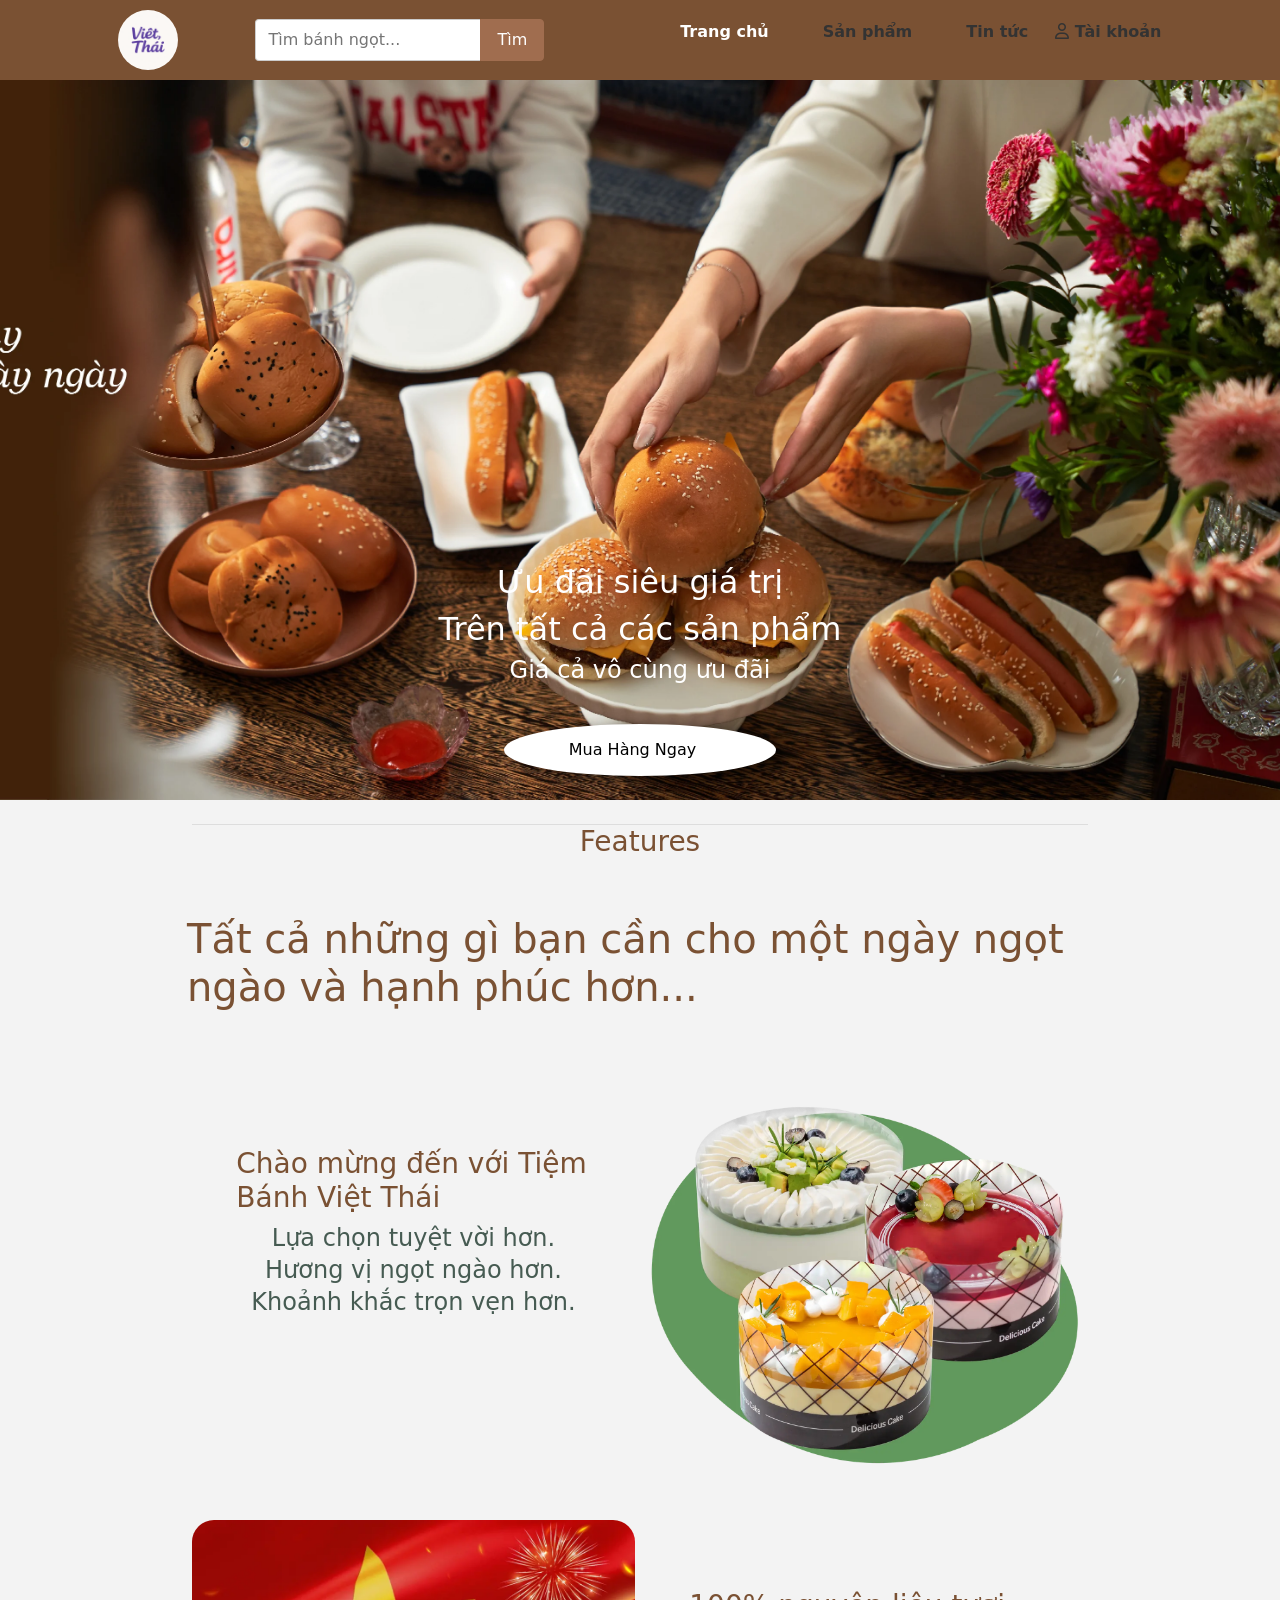
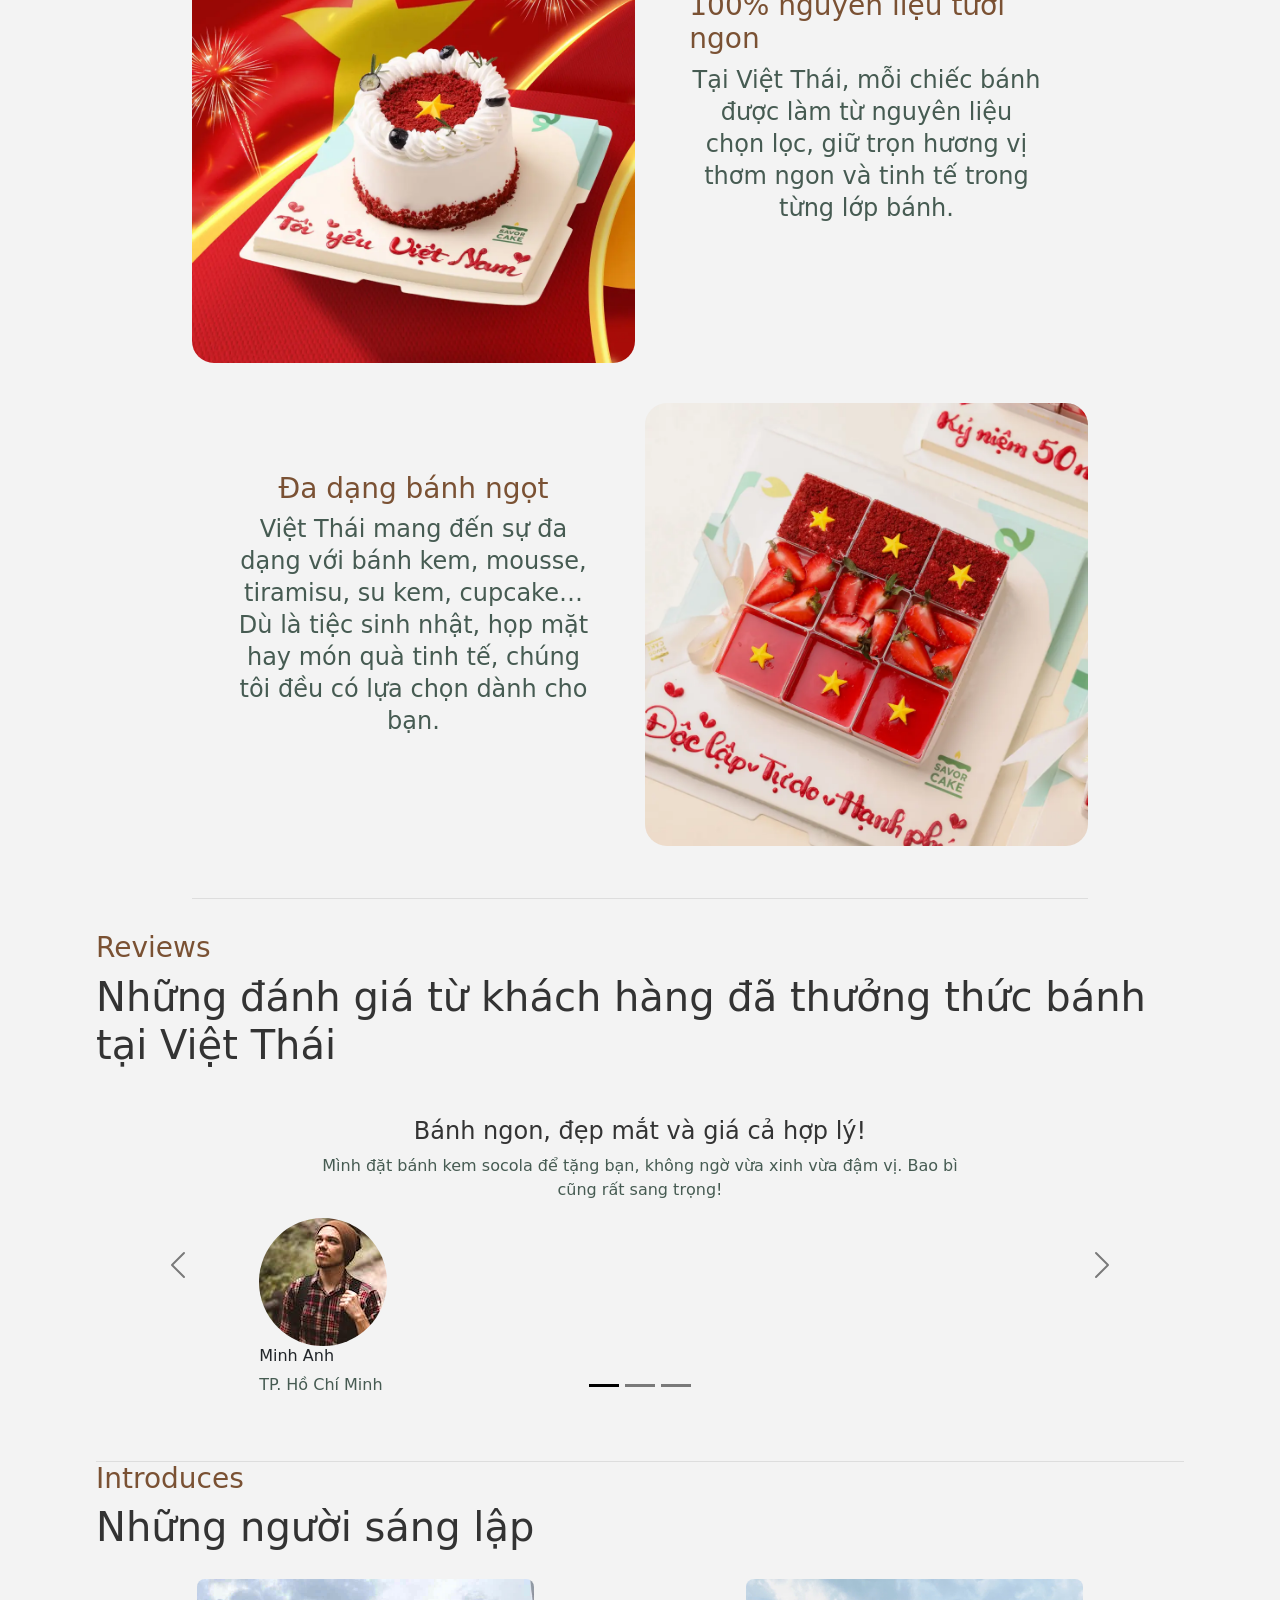
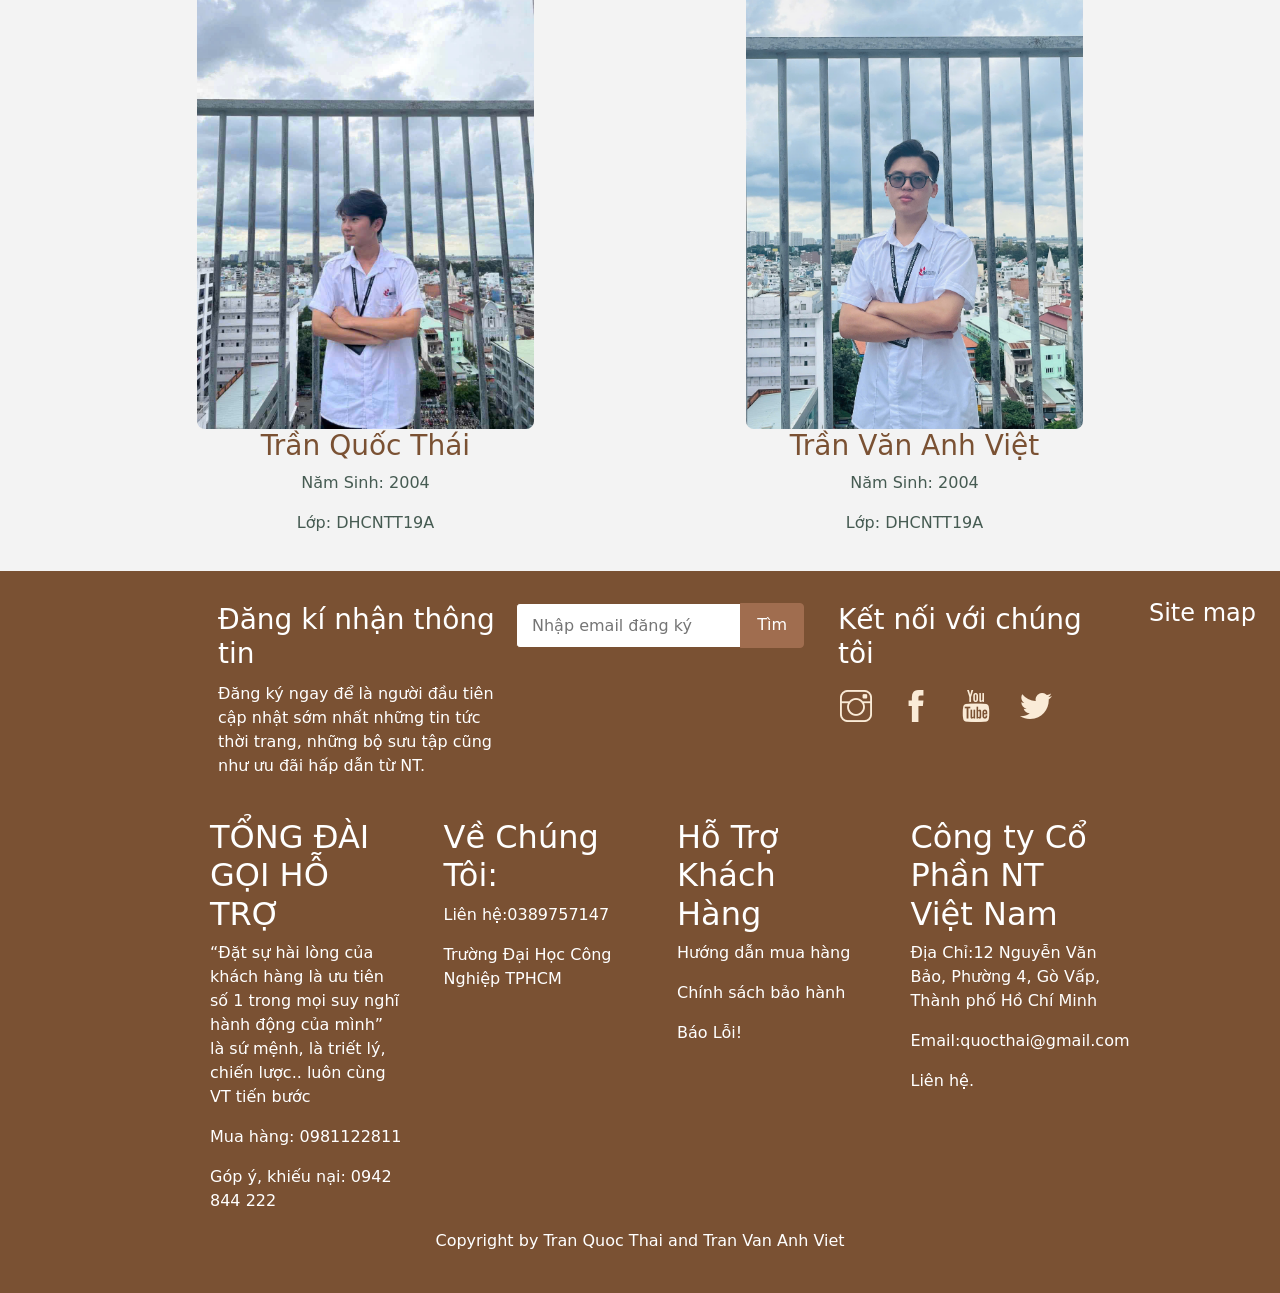
<file: index.html>
<!DOCTYPE html>
<html lang="en">
  <head>
    <meta charset="UTF-8" />
    <meta http-equiv="X-UA-Compatible" content="IE=edge" />
    <meta name="viewport" content="width=device-width, initial-scale=1.0" />
    <title>Trang Chủ</title>
    <link rel="stylesheet" href="./assets/style/main.css" />
    <link rel="stylesheet" href="./assets/style/style.css" />
    <link
      rel="stylesheet"
      href="./assets/font/themify-icons-font/themify-icons/themify-icons.css"
    />
    <link
      rel="stylesheet"
      href="./assets/bootstrap-5.0.2-dist/css/bootstrap.min.css"
    />
    <link
      rel="stylesheet"
      href="https://cdnjs.cloudflare.com/ajax/libs/font-awesome/6.5.0/css/all.min.css"
    />
  </head>
  <body>
    <style>
      body {
        background-color: #f3f3f3;
      }
    </style>
    <section id="header">
      <a href="index.html"
        ><img src="./assets/img/Logo.png" class="img-logo" alt=""
      /></a>
      <div class="search-box">
        <input type="text" placeholder="Tìm bánh ngọt..." />
        <button>Tìm</button>
      </div>

      <div>
        <ul class="navbar">
          <li><a class="nav-item active" href="index.html">Trang chủ</a></li>
          <li><a class="nav-item" href="listProduct.html">Sản phẩm</a></li>
          <li><a class="nav-item" href="news.html">Tin tức</a></li>

          <li class="header-user-icon">
            <a href="login.html" class="header-user-link">
              <i class="fa-regular fa-user"></i>
              <span>Tài khoản</span>
            </a>
          </li>
        </ul>
      </div>
    </section>

    <section id="app_container">
      <h2>Ưu đãi siêu giá trị</h2>
      <h2>Trên tất cả các sản phẩm</h2>
      <h4>Giá cả vô cùng ưu đãi</h4>
      <p></p>
      <a href="listProduct.html">Mua Hàng Ngay</a>
    </section>
    <section id="section-1">
      <div class="grid__row">
        <h3>Features</h3>
        <h1>
          Tất cả những gì bạn cần cho một ngày ngọt ngào và hạnh phúc hơn...
        </h1>

        <div class="grid__column-6">
          <div class="txt-box">
            <h3>Chào mừng đến với Tiệm Bánh Việt Thái</h3>
            <p>
              Lựa chọn tuyệt vời hơn. Hương vị ngọt ngào hơn. Khoảnh khắc trọn
              vẹn hơn.
            </p>
          </div>
        </div>

        <div class="grid__column-6">
          <img
            src="./assets/img/banh-ngot-1.webp"
            width="100%"
            alt="Bánh mousse dâu tây"
          />
        </div>

        <div class="grid__column-6">
          <img
            src="./assets/img/banh-ngot-2.webp"
            width="100%"
            alt="Bánh tiramisu truyền thống"
          />
        </div>

        <div class="grid__column-6">
          <div class="txt-box">
            <h3>100% nguyên liệu tươi ngon</h3>
            <p>
              Tại Việt Thái, mỗi chiếc bánh được làm từ nguyên liệu chọn lọc,
              giữ trọn hương vị thơm ngon và tinh tế trong từng lớp bánh.
            </p>
          </div>
        </div>

        <div class="grid__column-6">
          <div class="txt-box">
            <h3>Đa dạng bánh ngọt</h3>
            <p>
              Việt Thái mang đến sự đa dạng với bánh kem, mousse, tiramisu, su
              kem, cupcake… Dù là tiệc sinh nhật, họp mặt hay món quà tinh tế,
              chúng tôi đều có lựa chọn dành cho bạn.
            </p>
          </div>
        </div>

        <div class="grid__column-6">
          <img
            src="./assets/img/banh-ngot-3.webp"
            width="100%"
            alt="Bánh cupcake mix vị"
          />
        </div>
      </div>
    </section>

    <section id="section-2">
      <h3>Reviews</h3>
      <h1 class="mb-5">
        Những đánh giá từ khách hàng đã thưởng thức bánh tại Việt Thái
      </h1>
      <div
        id="carouselExampleDark"
        class="mb-5 carousel carousel-dark slide"
        data-bs-ride="carousel"
      >
        <div class="mt-6 carousel-indicators">
          <button
            type="button"
            data-bs-target="#carouselExampleDark"
            data-bs-slide-to="0"
            class="active"
            aria-current="true"
            aria-label="Slide 1"
          ></button>
          <button
            type="button"
            data-bs-target="#carouselExampleDark"
            data-bs-slide-to="1"
            aria-label="Slide 2"
          ></button>
          <button
            type="button"
            data-bs-target="#carouselExampleDark"
            data-bs-slide-to="2"
            aria-label="Slide 3"
          ></button>
        </div>
        <div class="carousel-inner">
          <div class="carousel-item active" data-bs-interval="10000">
            <div style="width: 60%" class="txt-box-review">
              <h4>Bánh ngon, đẹp mắt và giá cả hợp lý!</h4>
              <p>
                Mình đặt bánh kem socola để tặng bạn, không ngờ vừa xinh vừa đậm
                vị. Bao bì cũng rất sang trọng!
              </p>
            </div>
            <div style="width: 70%" class="txt-box-people d-none d-md-block">
              <img src="./assets/img/user-1.jpg" alt="Khách hàng 1" />
              <h6>Minh Anh</h6>
              <p>TP. Hồ Chí Minh</p>
            </div>
          </div>
          <div class="carousel-item" data-bs-interval="2000">
            <div style="width: 60%" class="txt-box-review">
              <h4>Rất hài lòng với chất lượng!</h4>
              <p>
                Tiramisu siêu mềm mịn, ngọt vừa phải, lớp kem béo thơm. Mình sẽ
                giới thiệu bạn bè ghé thử Việt Thái.
              </p>
            </div>
            <div style="width: 70%" class="txt-box-people d-none d-md-block">
              <img src="./assets/img/user-2.jpg" alt="Khách hàng 2" />
              <h5>Khánh Linh</h5>
              <p>Hà Nội</p>
            </div>
          </div>
          <div class="carousel-item">
            <div style="width: 60%" class="txt-box-review">
              <h4>Đặt hàng lần 2 vẫn ưng như lần đầu!</h4>
              <p>
                Mình mua combo cupcake 6 vị cho sinh nhật con gái, bé rất thích.
                Giao hàng nhanh, đóng gói cẩn thận.
              </p>
            </div>
            <div style="width: 70%" class="txt-box-people d-none d-md-block">
              <img src="./assets/img/user-3.jpg" alt="Khách hàng 3" />
              <h5>Tuấn Kiệt</h5>
              <p>Đà Nẵng</p>
            </div>
          </div>
        </div>
        <button
          class="carousel-control-prev"
          type="button"
          data-bs-target="#carouselExampleDark"
          data-bs-slide="prev"
        >
          <span class="carousel-control-prev-icon" aria-hidden="true"></span>
          <span class="visually-hidden">Previous</span>
        </button>
        <button
          class="carousel-control-next"
          type="button"
          data-bs-target="#carouselExampleDark"
          data-bs-slide="next"
        >
          <span class="carousel-control-next-icon" aria-hidden="true"></span>
          <span class="visually-hidden">Next</span>
        </button>
      </div>
    </section>

    <section id="introduce">
      <h3>Introduces</h3>
      <h1>Những người sáng lập</h1>
      <div class="grid__row">
        <div class="grid__column-6 box-instroduce">
          <img src="./assets/img/anh-thai.jpg" alt="" />
          <!-- roi ne -->
          <h3>Trần Quốc Thái</h3>
          <p>Năm Sinh: 2004</p>
          <p>Lớp: DHCNTT19A</p>
        </div>
        <div class="grid__column-6 box-instroduce">
          <img src="./assets/img/anh-viet.jpg" alt="" />
          <h3>Trần Văn Anh Việt</h3>
          <p>Năm Sinh: 2004</p>
          <p>Lớp: DHCNTT19A</p>
        </div>
      </div>
    </section>
    <section id="footer">
      <div class="site-map">
        <a href="./sitemap.html" style="color: white !important"> Site map </a>
      </div>
      <div class="container-footer">
        <div class="container-footer-section1">
          <div class="grid__row">
            <div class="grid__column-3">
              <h3>Đăng kí nhận thông tin</h3>
              <p>
                Đăng ký ngay để là người đầu tiên cập nhật sớm nhất những tin
                tức thời trang, những bộ sưu tập cũng như ưu đãi hấp dẫn từ NT.
              </p>
            </div>
            <div class="grid__column-3">
              <div class="search-box">
                <input type="text" placeholder="Nhập email đăng ký" />
                <button>Tìm</button>
              </div>
            </div>
            <div class="grid__column-3">
              <h3 class="footer-txt-connect">Kết nối với chúng tôi</h3>
              <div class="footer-icon">
                <a href=""><i class="ti-instagram icon-instagram"></i></a>
                <a href=""><i class="ti-facebook icon-fb"></i></a>
                <a href=""><i class="ti-youtube icon-ytb"></i></a>
                <a href=""><i class="ti-twitter-alt icon-twitter"></i></a>
              </div>
            </div>
          </div>
        </div>
        <div class="container-footer-section2">
          <div class="grid__row">
            <div class="grid__column-4">
              <ul>
                <li class="nav-footer"><h2>TỔNG ĐÀI GỌI HỖ TRỢ</h2></li>
                <li class="nav-footer">
                  <p>
                    “Đặt sự hài lòng của khách hàng là ưu tiên số 1 trong mọi
                    suy nghĩ hành động của mình” là sứ mệnh, là triết lý, chiến
                    lược.. luôn cùng VT tiến bước
                  </p>
                </li>
                <li class="nav-footer"><p>Mua hàng: 0981122811</p></li>
                <li class="nav-footer">
                  <p>Góp ý, khiếu nại: 0942 844 222</p>
                </li>
              </ul>
            </div>
            <div class="grid__column-4">
              <ul>
                <li class="nav-footer"><h2>Về Chúng Tôi:</h2></li>
                <li class="nav-footer"><p>Liên hệ:0389757147</p></li>
                <li class="nav-footer">
                  <p>Trường Đại Học Công Nghiệp TPHCM</p>
                </li>
              </ul>
            </div>
            <div class="grid__column-4">
              <ul>
                <li class="nav-footer"><h2>Hỗ Trợ Khách Hàng</h2></li>
                <li class="nav-footer"><p>Hướng dẫn mua hàng</p></li>
                <li class="nav-footer"><p>Chính sách bảo hành</p></li>
                <li class="nav-footer"><p>Báo Lỗi!</p></li>
              </ul>
            </div>
            <div class="grid__column-4">
              <ul>
                <li class="nav-footer"><h2>Công ty Cổ Phần NT Việt Nam</h2></li>
                <li class="nav-footer">
                  <p>
                    Địa Chỉ:12 Nguyễn Văn Bảo, Phường 4, Gò Vấp, Thành phố Hồ
                    Chí Minh
                  </p>
                </li>
                <li class="nav-footer"><p>Email:quocthai@gmail.com</p></li>
                <li class="nav-footer"><p>Liên hệ.</p></li>
              </ul>
            </div>
          </div>
        </div>
        <div class="footer-txt-copy">
          <p class="">Copyright by Tran Quoc Thai and Tran Van Anh Viet</p>
        </div>
      </div>
    </section>
    <script src="./assets/bootstrap-5.0.2-dist/js/bootstrap.min.js"></script>
    <script src=""></script>
  </body>
</html>
</file>
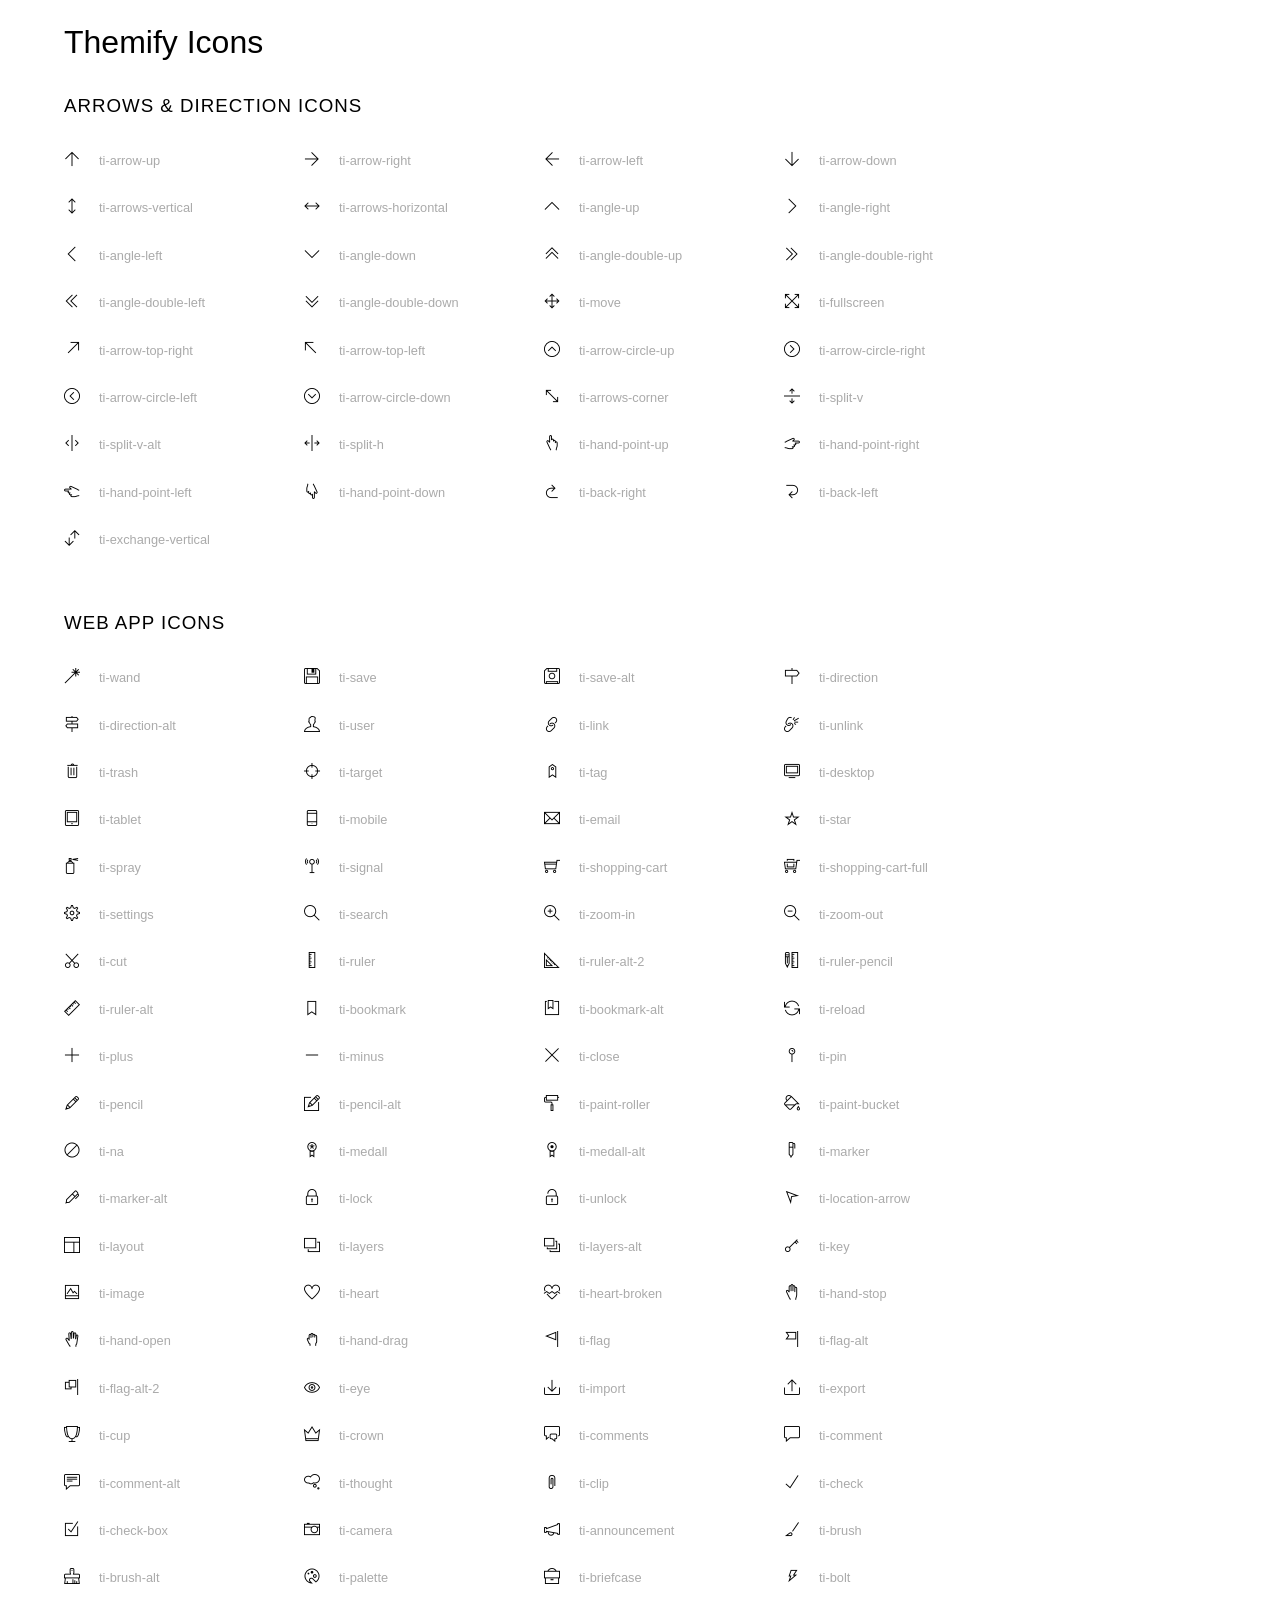
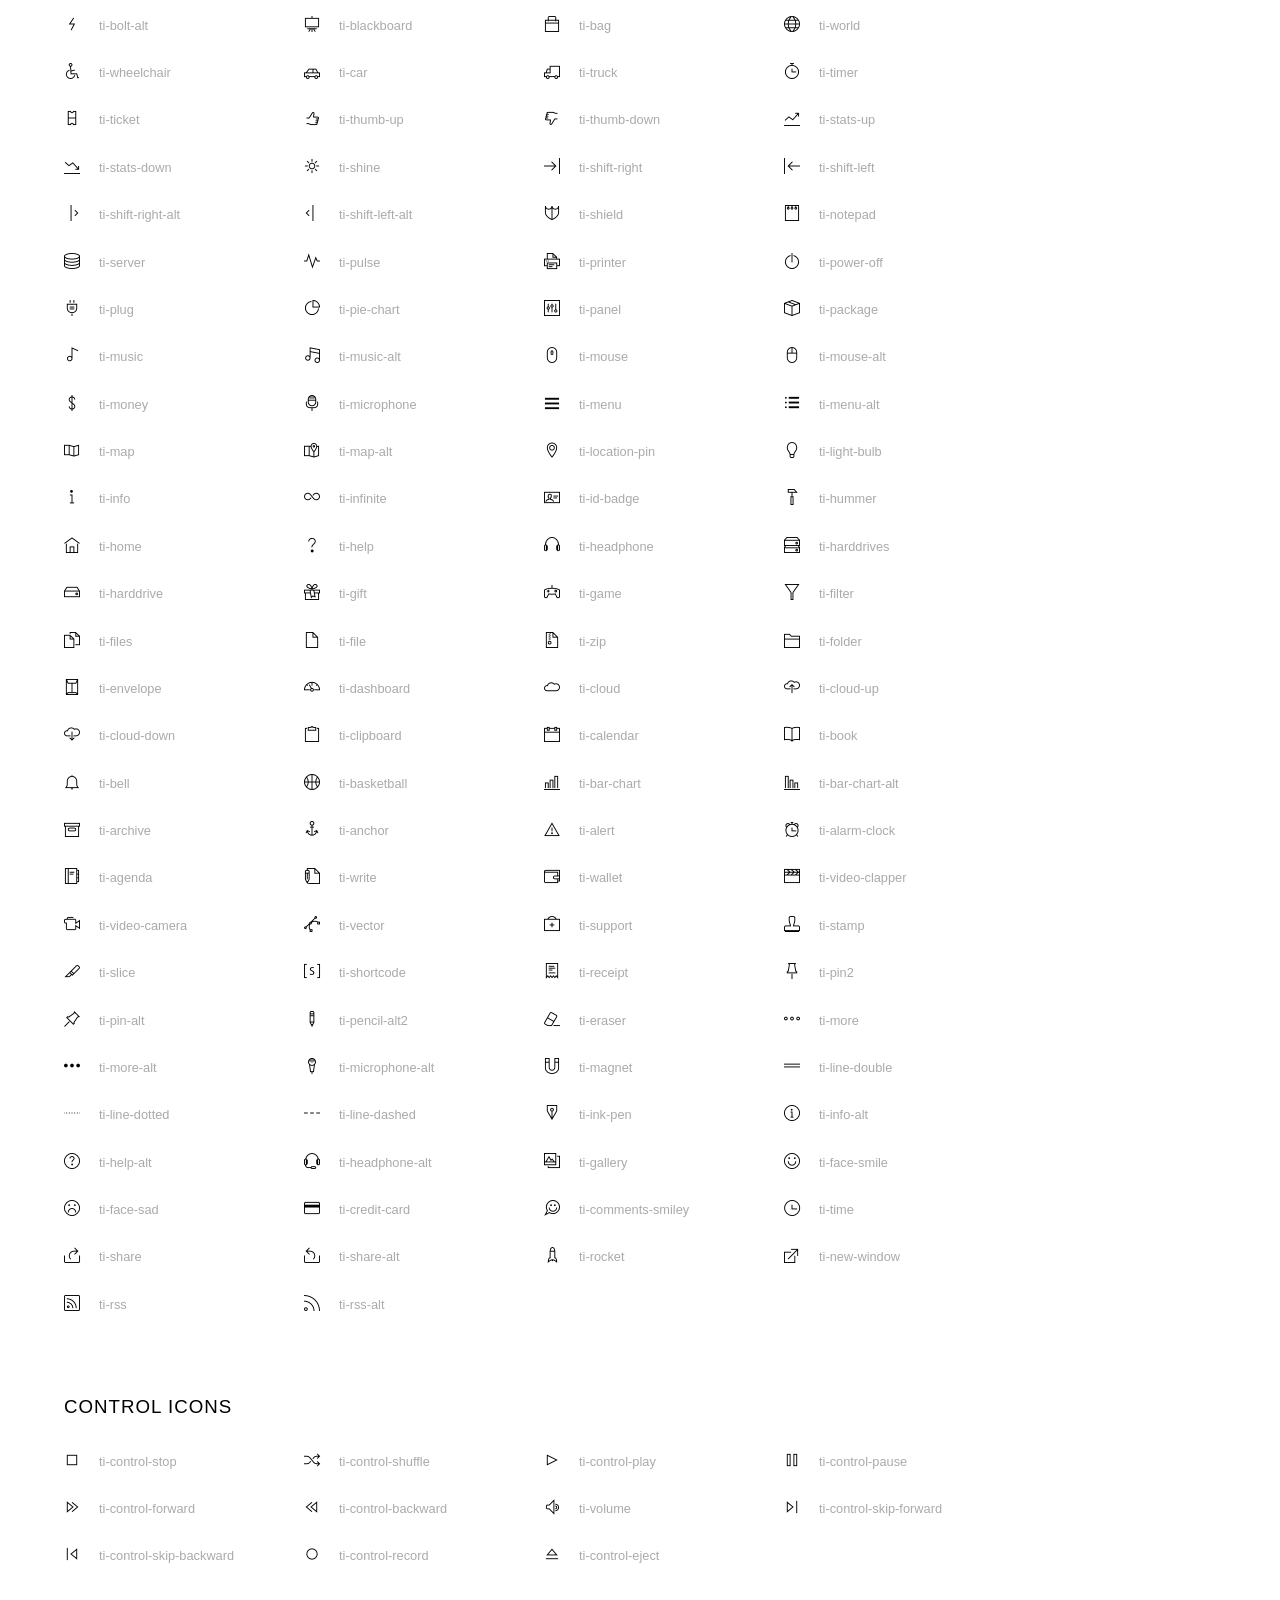
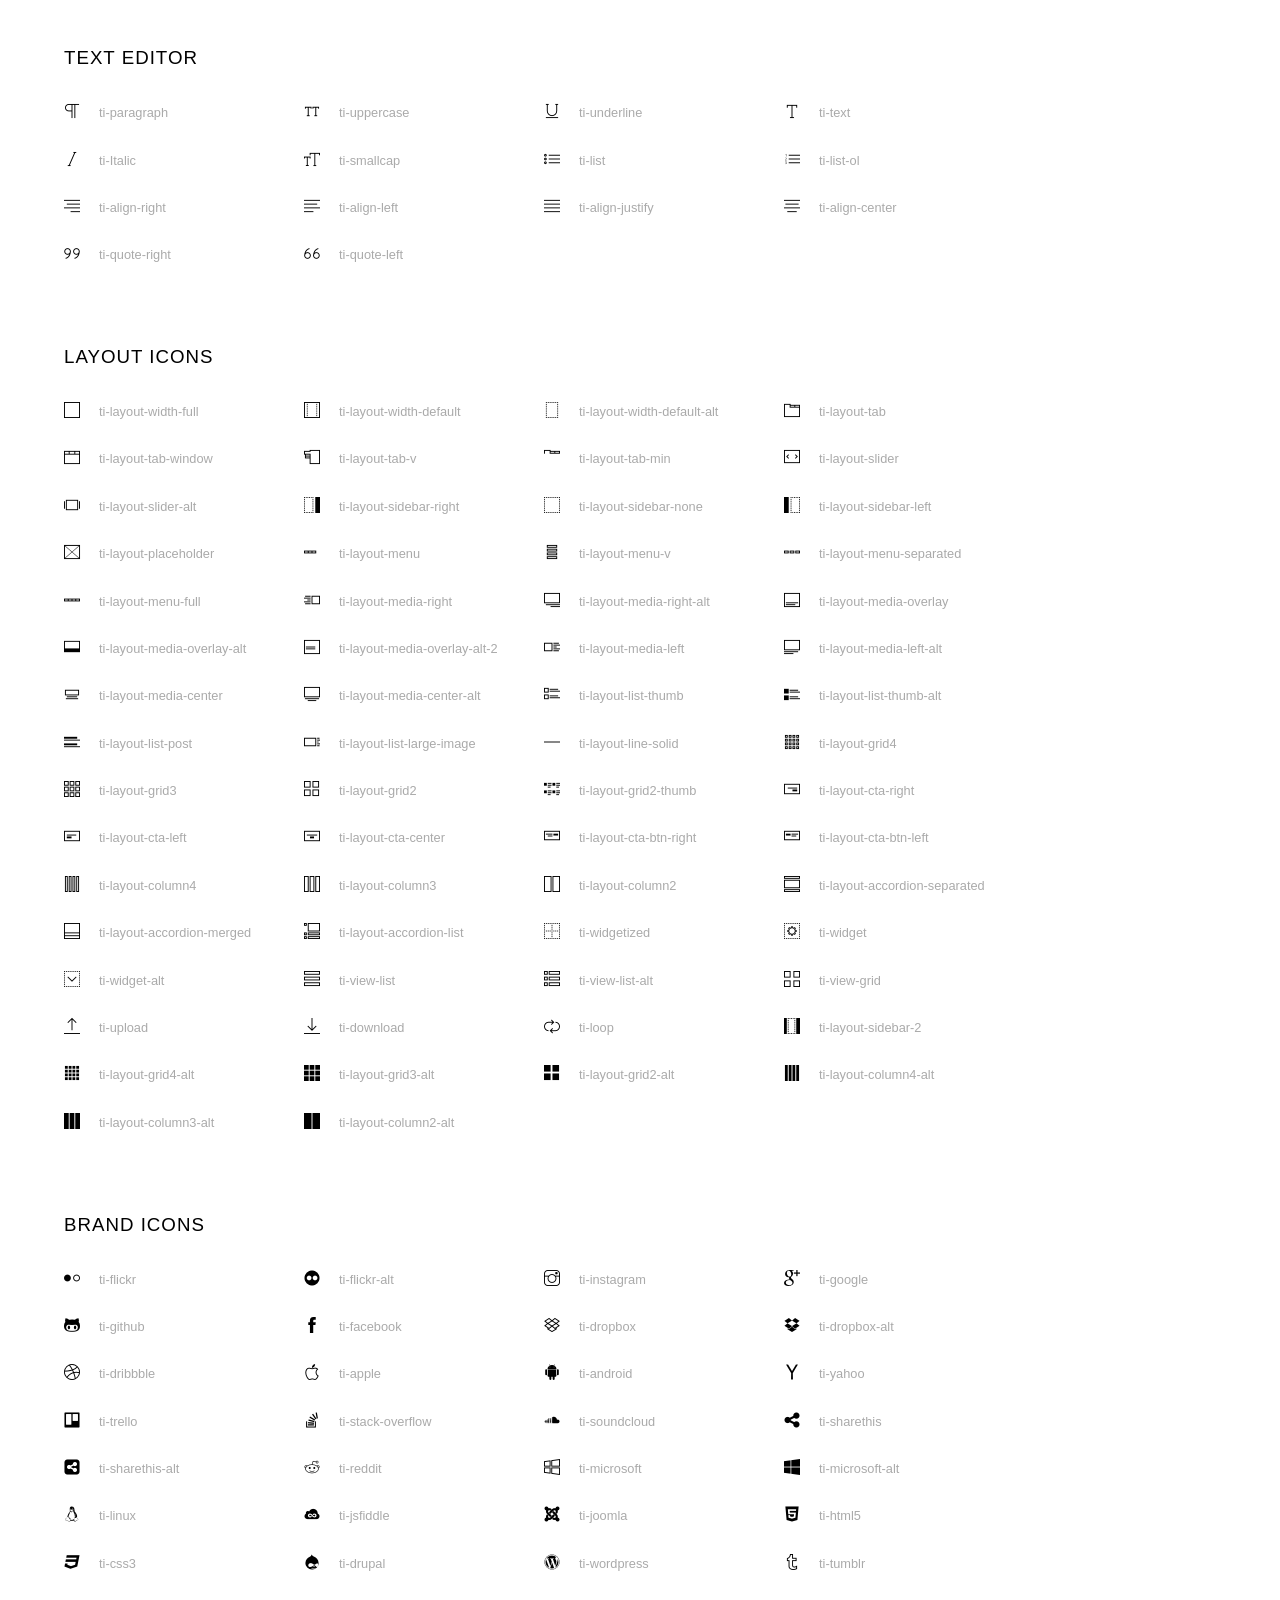
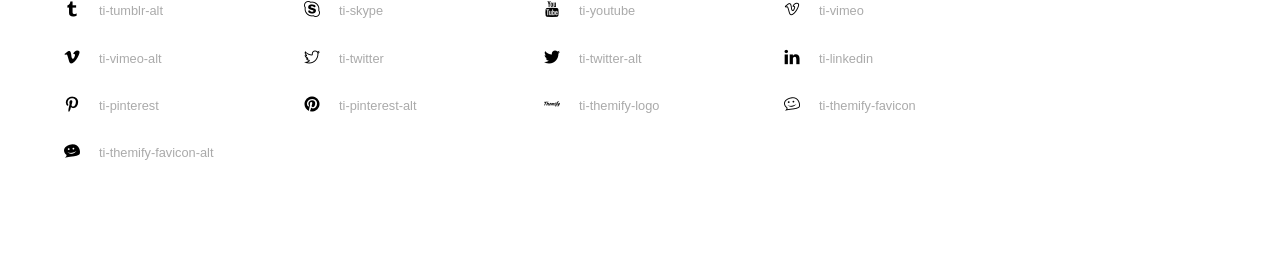
<file: assets/font/themify-icons-font/themify-icons/index.html>
<!doctype html>
<html>
<head>
	<meta charset="utf-8">
	<title>Themify Icon Font</title>
	<meta name="viewport" content="width=device-width">
	<link rel="stylesheet" href="demo-files/demo.css">
	<link rel="stylesheet" href="themify-icons.css">
	<!--[if lt IE 8]><!-->
	<link rel="stylesheet" href="ie7/ie7.css">
	<!--<![endif]-->
</head>
<body>
	<h1>Themify Icons</h1>

	<div class="icon-section">

		<div class="icon-section">
			<h3>Arrows &amp; Direction Icons </h3>

			<div class="icon-container">
				<span class="ti-arrow-up"></span><span class="icon-name"> ti-arrow-up</span>
			</div>
			<div class="icon-container">
				<span class="ti-arrow-right"></span><span class="icon-name"> ti-arrow-right</span>
			</div>
			<div class="icon-container">
				<span class="ti-arrow-left"></span><span class="icon-name"> ti-arrow-left</span>
			</div>
			<div class="icon-container">
				<span class="ti-arrow-down"></span><span class="icon-name"> ti-arrow-down</span>
			</div>
			<div class="icon-container">
				<span class="ti-arrows-vertical"></span><span class="icon-name"> ti-arrows-vertical</span>
			</div>
			<div class="icon-container">
				<span class="ti-arrows-horizontal"></span><span class="icon-name"> ti-arrows-horizontal</span>
			</div>
			<div class="icon-container">
				<span class="ti-angle-up"></span><span class="icon-name"> ti-angle-up</span>
			</div>
			<div class="icon-container">
				<span class="ti-angle-right"></span><span class="icon-name"> ti-angle-right</span>
			</div>
			<div class="icon-container">
				<span class="ti-angle-left"></span><span class="icon-name"> ti-angle-left</span>
			</div>
			<div class="icon-container">
				<span class="ti-angle-down"></span><span class="icon-name"> ti-angle-down</span>
			</div>	
			<div class="icon-container">
				<span class="ti-angle-double-up"></span><span class="icon-name"> ti-angle-double-up</span>
			</div>
			<div class="icon-container">
				<span class="ti-angle-double-right"></span><span class="icon-name"> ti-angle-double-right</span>
			</div>
			<div class="icon-container">
				<span class="ti-angle-double-left"></span><span class="icon-name"> ti-angle-double-left</span>
			</div>
			<div class="icon-container">
				<span class="ti-angle-double-down"></span><span class="icon-name"> ti-angle-double-down</span>
			</div>					
			<div class="icon-container">
				<span class="ti-move"></span><span class="icon-name"> ti-move</span>
			</div>
			<div class="icon-container">
				<span class="ti-fullscreen"></span><span class="icon-name"> ti-fullscreen</span>
			</div>
			<div class="icon-container">
				<span class="ti-arrow-top-right"></span><span class="icon-name"> ti-arrow-top-right</span>
			</div>
			<div class="icon-container">
				<span class="ti-arrow-top-left"></span><span class="icon-name"> ti-arrow-top-left</span>
			</div>
			<div class="icon-container">
				<span class="ti-arrow-circle-up"></span><span class="icon-name"> ti-arrow-circle-up</span>
			</div>
			<div class="icon-container">
				<span class="ti-arrow-circle-right"></span><span class="icon-name"> ti-arrow-circle-right</span>
			</div>
			<div class="icon-container">
				<span class="ti-arrow-circle-left"></span><span class="icon-name"> ti-arrow-circle-left</span>
			</div>
			<div class="icon-container">
				<span class="ti-arrow-circle-down"></span><span class="icon-name"> ti-arrow-circle-down</span>
			</div>
			<div class="icon-container">
				<span class="ti-arrows-corner"></span><span class="icon-name"> ti-arrows-corner</span>
			</div>
			<div class="icon-container">
				<span class="ti-split-v"></span><span class="icon-name"> ti-split-v</span>
			</div>

			<div class="icon-container">
				<span class="ti-split-v-alt"></span><span class="icon-name"> ti-split-v-alt</span>
			</div>
			<div class="icon-container">
				<span class="ti-split-h"></span><span class="icon-name"> ti-split-h</span>
			</div>
			<div class="icon-container">
				<span class="ti-hand-point-up"></span><span class="icon-name"> ti-hand-point-up</span>
			</div>
			<div class="icon-container">
				<span class="ti-hand-point-right"></span><span class="icon-name"> ti-hand-point-right</span>
			</div>
			<div class="icon-container">
				<span class="ti-hand-point-left"></span><span class="icon-name"> ti-hand-point-left</span>
			</div>
			<div class="icon-container">
				<span class="ti-hand-point-down"></span><span class="icon-name"> ti-hand-point-down</span>
			</div>
			<div class="icon-container">
				<span class="ti-back-right"></span><span class="icon-name"> ti-back-right</span>
			</div>
			<div class="icon-container">
				<span class="ti-back-left"></span><span class="icon-name"> ti-back-left</span>
			</div>
			<div class="icon-container">
				<span class="ti-exchange-vertical"></span><span class="icon-name"> ti-exchange-vertical</span>
			</div>

		</div> <!-- Arrows Icons -->



		<h3>Web App Icons</h3>
		
		<div class="icon-section">

			<div class="icon-container">
				<span class="ti-wand"></span><span class="icon-name"> ti-wand</span>
			</div>
			<div class="icon-container">
				<span class="ti-save"></span><span class="icon-name"> ti-save</span>
			</div>
			<div class="icon-container">
				<span class="ti-save-alt"></span><span class="icon-name"> ti-save-alt</span>
			</div>

			<div class="icon-container">
				<span class="ti-direction"></span><span class="icon-name"> ti-direction</span>
			</div>
			<div class="icon-container">
				<span class="ti-direction-alt"></span><span class="icon-name"> ti-direction-alt</span>
			</div>
			<div class="icon-container">
				<span class="ti-user"></span><span class="icon-name"> ti-user</span>
			</div>
			<div class="icon-container">
				<span class="ti-link"></span><span class="icon-name"> ti-link</span>
			</div>
			<div class="icon-container">
				<span class="ti-unlink"></span><span class="icon-name"> ti-unlink</span>
			</div>
			<div class="icon-container">
				<span class="ti-trash"></span><span class="icon-name"> ti-trash</span>
			</div>
			<div class="icon-container">
				<span class="ti-target"></span><span class="icon-name"> ti-target</span>
			</div>
			<div class="icon-container">
				<span class="ti-tag"></span><span class="icon-name"> ti-tag</span>
			</div>
			<div class="icon-container">
				<span class="ti-desktop"></span><span class="icon-name"> ti-desktop</span>
			</div>
			<div class="icon-container">
				<span class="ti-tablet"></span><span class="icon-name"> ti-tablet</span>
			</div>
			<div class="icon-container">
				<span class="ti-mobile"></span><span class="icon-name"> ti-mobile</span>
			</div>
			<div class="icon-container">
				<span class="ti-email"></span><span class="icon-name"> ti-email</span>
			</div>	
			<div class="icon-container">
				<span class="ti-star"></span><span class="icon-name"> ti-star</span>
			</div>
			<div class="icon-container">
				<span class="ti-spray"></span><span class="icon-name"> ti-spray</span>
			</div>
			<div class="icon-container">
				<span class="ti-signal"></span><span class="icon-name"> ti-signal</span>
			</div>
			<div class="icon-container">
				<span class="ti-shopping-cart"></span><span class="icon-name"> ti-shopping-cart</span>
			</div>
			<div class="icon-container">
				<span class="ti-shopping-cart-full"></span><span class="icon-name"> ti-shopping-cart-full</span>
			</div>
			<div class="icon-container">
				<span class="ti-settings"></span><span class="icon-name"> ti-settings</span>
			</div>
			<div class="icon-container">
				<span class="ti-search"></span><span class="icon-name"> ti-search</span>
			</div>
			<div class="icon-container">
				<span class="ti-zoom-in"></span><span class="icon-name"> ti-zoom-in</span>
			</div>
			<div class="icon-container">
				<span class="ti-zoom-out"></span><span class="icon-name"> ti-zoom-out</span>
			</div>
			<div class="icon-container">
				<span class="ti-cut"></span><span class="icon-name"> ti-cut</span>
			</div>
			<div class="icon-container">
				<span class="ti-ruler"></span><span class="icon-name"> ti-ruler</span>
			</div>
			<div class="icon-container">
				<span class="ti-ruler-alt-2"></span><span class="icon-name"> ti-ruler-alt-2</span>
			</div>			
			<div class="icon-container">
				<span class="ti-ruler-pencil"></span><span class="icon-name"> ti-ruler-pencil</span>
			</div>
			<div class="icon-container">
				<span class="ti-ruler-alt"></span><span class="icon-name"> ti-ruler-alt</span>
			</div>
			<div class="icon-container">
				<span class="ti-bookmark"></span><span class="icon-name"> ti-bookmark</span>
			</div>
			<div class="icon-container">
				<span class="ti-bookmark-alt"></span><span class="icon-name"> ti-bookmark-alt</span>
			</div>
			<div class="icon-container">
				<span class="ti-reload"></span><span class="icon-name"> ti-reload</span>
			</div>
			<div class="icon-container">
				<span class="ti-plus"></span><span class="icon-name"> ti-plus</span>
			</div>
			<div class="icon-container">
				<span class="ti-minus"></span><span class="icon-name"> ti-minus</span>
			</div>
			<div class="icon-container">
				<span class="ti-close"></span><span class="icon-name"> ti-close</span>
			</div>			
			<div class="icon-container">
				<span class="ti-pin"></span><span class="icon-name"> ti-pin</span>
			</div>
			<div class="icon-container">
				<span class="ti-pencil"></span><span class="icon-name"> ti-pencil</span>
			</div>
					
		  	<div class="icon-container">
				<span class="ti-pencil-alt"></span><span class="icon-name"> ti-pencil-alt</span>
			</div>
			<div class="icon-container">
				<span class="ti-paint-roller"></span><span class="icon-name"> ti-paint-roller</span>
			</div>
			<div class="icon-container">
				<span class="ti-paint-bucket"></span><span class="icon-name"> ti-paint-bucket</span>
			</div>
			<div class="icon-container">
				<span class="ti-na"></span><span class="icon-name"> ti-na</span>
			</div>
			<div class="icon-container">
				<span class="ti-medall"></span><span class="icon-name"> ti-medall</span>
			</div>
			<div class="icon-container">
				<span class="ti-medall-alt"></span><span class="icon-name"> ti-medall-alt</span>
			</div>
			<div class="icon-container">
				<span class="ti-marker"></span><span class="icon-name"> ti-marker</span>
			</div>
			<div class="icon-container">
				<span class="ti-marker-alt"></span><span class="icon-name"> ti-marker-alt</span>
			</div>

			<div class="icon-container">
				<span class="ti-lock"></span><span class="icon-name"> ti-lock</span>
			</div>
			<div class="icon-container">
				<span class="ti-unlock"></span><span class="icon-name"> ti-unlock</span>
			</div>
			<div class="icon-container">
				<span class="ti-location-arrow"></span><span class="icon-name"> ti-location-arrow</span>
			</div>
			<div class="icon-container">
				<span class="ti-layout"></span><span class="icon-name"> ti-layout</span>
			</div>
			<div class="icon-container">
				<span class="ti-layers"></span><span class="icon-name"> ti-layers</span>
			</div>
			<div class="icon-container">
				<span class="ti-layers-alt"></span><span class="icon-name"> ti-layers-alt</span>
			</div>
			<div class="icon-container">
				<span class="ti-key"></span><span class="icon-name"> ti-key</span>
			</div>
			<div class="icon-container">
				<span class="ti-image"></span><span class="icon-name"> ti-image</span>
			</div>
			<div class="icon-container">
				<span class="ti-heart"></span><span class="icon-name"> ti-heart</span>
			</div>
			<div class="icon-container">
				<span class="ti-heart-broken"></span><span class="icon-name"> ti-heart-broken</span>
			</div>
			<div class="icon-container">
				<span class="ti-hand-stop"></span><span class="icon-name"> ti-hand-stop</span>
			</div>
			<div class="icon-container">
				<span class="ti-hand-open"></span><span class="icon-name"> ti-hand-open</span>
			</div>
			<div class="icon-container">
				<span class="ti-hand-drag"></span><span class="icon-name"> ti-hand-drag</span>
			</div>
			<div class="icon-container">
				<span class="ti-flag"></span><span class="icon-name"> ti-flag</span>
			</div>
			<div class="icon-container">
				<span class="ti-flag-alt"></span><span class="icon-name"> ti-flag-alt</span>
			</div>
			<div class="icon-container">
				<span class="ti-flag-alt-2"></span><span class="icon-name"> ti-flag-alt-2</span>
			</div>
			<div class="icon-container">
				<span class="ti-eye"></span><span class="icon-name"> ti-eye</span>
			</div>
			<div class="icon-container">
				<span class="ti-import"></span><span class="icon-name"> ti-import</span>
			</div>			
			<div class="icon-container">
				<span class="ti-export"></span><span class="icon-name"> ti-export</span>
			</div>
			<div class="icon-container">
				<span class="ti-cup"></span><span class="icon-name"> ti-cup</span>
			</div>
			<div class="icon-container">
				<span class="ti-crown"></span><span class="icon-name"> ti-crown</span>
			</div>
			<div class="icon-container">
				<span class="ti-comments"></span><span class="icon-name"> ti-comments</span>
			</div>
			<div class="icon-container">
				<span class="ti-comment"></span><span class="icon-name"> ti-comment</span>
			</div>
			<div class="icon-container">
				<span class="ti-comment-alt"></span><span class="icon-name"> ti-comment-alt</span>
			</div>
			<div class="icon-container">
				<span class="ti-thought"></span><span class="icon-name"> ti-thought</span>
			</div>			
			<div class="icon-container">
				<span class="ti-clip"></span><span class="icon-name"> ti-clip</span>
			</div>

			<div class="icon-container">
				<span class="ti-check"></span><span class="icon-name"> ti-check</span>
			</div>
			<div class="icon-container">
				<span class="ti-check-box"></span><span class="icon-name"> ti-check-box</span>
			</div>
			<div class="icon-container">
				<span class="ti-camera"></span><span class="icon-name"> ti-camera</span>
			</div>
			<div class="icon-container">
				<span class="ti-announcement"></span><span class="icon-name"> ti-announcement</span>
			</div>
			<div class="icon-container">
				<span class="ti-brush"></span><span class="icon-name"> ti-brush</span>
			</div>
			<div class="icon-container">
				<span class="ti-brush-alt"></span><span class="icon-name"> ti-brush-alt</span>
			</div>
			<div class="icon-container">
				<span class="ti-palette"></span><span class="icon-name"> ti-palette</span>
			</div>			
			<div class="icon-container">
				<span class="ti-briefcase"></span><span class="icon-name"> ti-briefcase</span>
			</div>
			<div class="icon-container">
				<span class="ti-bolt"></span><span class="icon-name"> ti-bolt</span>
			</div>
			<div class="icon-container">
				<span class="ti-bolt-alt"></span><span class="icon-name"> ti-bolt-alt</span>
			</div>
			<div class="icon-container">
				<span class="ti-blackboard"></span><span class="icon-name"> ti-blackboard</span>
			</div>
			<div class="icon-container">
				<span class="ti-bag"></span><span class="icon-name"> ti-bag</span>
			</div>
			<div class="icon-container">
				<span class="ti-world"></span><span class="icon-name"> ti-world</span>
			</div>
			<div class="icon-container">
				<span class="ti-wheelchair"></span><span class="icon-name"> ti-wheelchair</span>
			</div>
			<div class="icon-container">
				<span class="ti-car"></span><span class="icon-name"> ti-car</span>
			</div>
			<div class="icon-container">
				<span class="ti-truck"></span><span class="icon-name"> ti-truck</span>
			</div>
			<div class="icon-container">
				<span class="ti-timer"></span><span class="icon-name"> ti-timer</span>
			</div>
			<div class="icon-container">
				<span class="ti-ticket"></span><span class="icon-name"> ti-ticket</span>
			</div>
			<div class="icon-container">
				<span class="ti-thumb-up"></span><span class="icon-name"> ti-thumb-up</span>
			</div>
			<div class="icon-container">
				<span class="ti-thumb-down"></span><span class="icon-name"> ti-thumb-down</span>
			</div>

			<div class="icon-container">
				<span class="ti-stats-up"></span><span class="icon-name"> ti-stats-up</span>
			</div>
			<div class="icon-container">
				<span class="ti-stats-down"></span><span class="icon-name"> ti-stats-down</span>
			</div>
			<div class="icon-container">
				<span class="ti-shine"></span><span class="icon-name"> ti-shine</span>
			</div>
			<div class="icon-container">
				<span class="ti-shift-right"></span><span class="icon-name"> ti-shift-right</span>
			</div>
			<div class="icon-container">
				<span class="ti-shift-left"></span><span class="icon-name"> ti-shift-left</span>
			</div>

			<div class="icon-container">
				<span class="ti-shift-right-alt"></span><span class="icon-name"> ti-shift-right-alt</span>
			</div>
			<div class="icon-container">
				<span class="ti-shift-left-alt"></span><span class="icon-name"> ti-shift-left-alt</span>
			</div>
			<div class="icon-container">
				<span class="ti-shield"></span><span class="icon-name"> ti-shield</span>
			</div>
			<div class="icon-container">
				<span class="ti-notepad"></span><span class="icon-name"> ti-notepad</span>
			</div>
			<div class="icon-container">
				<span class="ti-server"></span><span class="icon-name"> ti-server</span>
			</div>

			<div class="icon-container">
				<span class="ti-pulse"></span><span class="icon-name"> ti-pulse</span>
			</div>
			<div class="icon-container">
				<span class="ti-printer"></span><span class="icon-name"> ti-printer</span>
			</div>
			<div class="icon-container">
				<span class="ti-power-off"></span><span class="icon-name"> ti-power-off</span>
			</div>
			<div class="icon-container">
				<span class="ti-plug"></span><span class="icon-name"> ti-plug</span>
			</div>
			<div class="icon-container">
				<span class="ti-pie-chart"></span><span class="icon-name"> ti-pie-chart</span>
			</div>

			<div class="icon-container">
				<span class="ti-panel"></span><span class="icon-name"> ti-panel</span>
			</div>
			<div class="icon-container">
				<span class="ti-package"></span><span class="icon-name"> ti-package</span>
			</div>
			<div class="icon-container">
				<span class="ti-music"></span><span class="icon-name"> ti-music</span>
			</div>
			<div class="icon-container">
				<span class="ti-music-alt"></span><span class="icon-name"> ti-music-alt</span>
			</div>
			<div class="icon-container">
				<span class="ti-mouse"></span><span class="icon-name"> ti-mouse</span>
			</div>
			<div class="icon-container">
				<span class="ti-mouse-alt"></span><span class="icon-name"> ti-mouse-alt</span>
			</div>
			<div class="icon-container">
				<span class="ti-money"></span><span class="icon-name"> ti-money</span>
			</div>
			<div class="icon-container">
				<span class="ti-microphone"></span><span class="icon-name"> ti-microphone</span>
			</div>
			<div class="icon-container">
				<span class="ti-menu"></span><span class="icon-name"> ti-menu</span>
			</div>
			<div class="icon-container">
				<span class="ti-menu-alt"></span><span class="icon-name"> ti-menu-alt</span>
			</div>
			<div class="icon-container">
				<span class="ti-map"></span><span class="icon-name"> ti-map</span>
			</div>
			<div class="icon-container">
				<span class="ti-map-alt"></span><span class="icon-name"> ti-map-alt</span>
			</div>

			<div class="icon-container">
				<span class="ti-location-pin"></span><span class="icon-name"> ti-location-pin</span>
			</div>

			<div class="icon-container">
				<span class="ti-light-bulb"></span><span class="icon-name"> ti-light-bulb</span>
			</div>
			<div class="icon-container">
				<span class="ti-info"></span><span class="icon-name"> ti-info</span>
			</div>
			<div class="icon-container">
				<span class="ti-infinite"></span><span class="icon-name"> ti-infinite</span>
			</div>
			<div class="icon-container">
				<span class="ti-id-badge"></span><span class="icon-name"> ti-id-badge</span>
			</div>
			<div class="icon-container">
				<span class="ti-hummer"></span><span class="icon-name"> ti-hummer</span>
			</div>
			<div class="icon-container">
				<span class="ti-home"></span><span class="icon-name"> ti-home</span>
			</div>
			<div class="icon-container">
				<span class="ti-help"></span><span class="icon-name"> ti-help</span>
			</div>
			<div class="icon-container">
				<span class="ti-headphone"></span><span class="icon-name"> ti-headphone</span>
			</div>
			<div class="icon-container">
				<span class="ti-harddrives"></span><span class="icon-name"> ti-harddrives</span>
			</div>
			<div class="icon-container">
				<span class="ti-harddrive"></span><span class="icon-name"> ti-harddrive</span>
			</div>
			<div class="icon-container">
				<span class="ti-gift"></span><span class="icon-name"> ti-gift</span>
			</div>
			<div class="icon-container">
				<span class="ti-game"></span><span class="icon-name"> ti-game</span>
			</div>
			<div class="icon-container">
				<span class="ti-filter"></span><span class="icon-name"> ti-filter</span>
			</div>
			<div class="icon-container">
				<span class="ti-files"></span><span class="icon-name"> ti-files</span>
			</div>
			<div class="icon-container">
				<span class="ti-file"></span><span class="icon-name"> ti-file</span>
			</div>
			<div class="icon-container">
				<span class="ti-zip"></span><span class="icon-name"> ti-zip</span>
			</div>
			<div class="icon-container">
				<span class="ti-folder"></span><span class="icon-name"> ti-folder</span>
			</div>			
			<div class="icon-container">
				<span class="ti-envelope"></span><span class="icon-name"> ti-envelope</span>
			</div>


			<div class="icon-container">
				<span class="ti-dashboard"></span><span class="icon-name"> ti-dashboard</span>
			</div>
			<div class="icon-container">
				<span class="ti-cloud"></span><span class="icon-name"> ti-cloud</span>
			</div>
			<div class="icon-container">
				<span class="ti-cloud-up"></span><span class="icon-name"> ti-cloud-up</span>
			</div>
			<div class="icon-container">
				<span class="ti-cloud-down"></span><span class="icon-name"> ti-cloud-down</span>
			</div>
			<div class="icon-container">
				<span class="ti-clipboard"></span><span class="icon-name"> ti-clipboard</span>
			</div>
			<div class="icon-container">
				<span class="ti-calendar"></span><span class="icon-name"> ti-calendar</span>
			</div>
			<div class="icon-container">
				<span class="ti-book"></span><span class="icon-name"> ti-book</span>
			</div>
			<div class="icon-container">
				<span class="ti-bell"></span><span class="icon-name"> ti-bell</span>
			</div>
			<div class="icon-container">
				<span class="ti-basketball"></span><span class="icon-name"> ti-basketball</span>
			</div>
			<div class="icon-container">
				<span class="ti-bar-chart"></span><span class="icon-name"> ti-bar-chart</span>
			</div>
			<div class="icon-container">
				<span class="ti-bar-chart-alt"></span><span class="icon-name"> ti-bar-chart-alt</span>
			</div>


			<div class="icon-container">
				<span class="ti-archive"></span><span class="icon-name"> ti-archive</span>
			</div>
			<div class="icon-container">
				<span class="ti-anchor"></span><span class="icon-name"> ti-anchor</span>
			</div>

			<div class="icon-container">
				<span class="ti-alert"></span><span class="icon-name"> ti-alert</span>
			</div>
			<div class="icon-container">
				<span class="ti-alarm-clock"></span><span class="icon-name"> ti-alarm-clock</span>
			</div>
			<div class="icon-container">
				<span class="ti-agenda"></span><span class="icon-name"> ti-agenda</span>
			</div>
			<div class="icon-container">
				<span class="ti-write"></span><span class="icon-name"> ti-write</span>
			</div>

			<div class="icon-container">
				<span class="ti-wallet"></span><span class="icon-name"> ti-wallet</span>
			</div>
			<div class="icon-container">
				<span class="ti-video-clapper"></span><span class="icon-name"> ti-video-clapper</span>
			</div>
			<div class="icon-container">
				<span class="ti-video-camera"></span><span class="icon-name"> ti-video-camera</span>
			</div>
			<div class="icon-container">
				<span class="ti-vector"></span><span class="icon-name"> ti-vector</span>
			</div>

			<div class="icon-container">
				<span class="ti-support"></span><span class="icon-name"> ti-support</span>
			</div>
			<div class="icon-container">
				<span class="ti-stamp"></span><span class="icon-name"> ti-stamp</span>
			</div>
			<div class="icon-container">
				<span class="ti-slice"></span><span class="icon-name"> ti-slice</span>
			</div>
			<div class="icon-container">
				<span class="ti-shortcode"></span><span class="icon-name"> ti-shortcode</span>
			</div>
			<div class="icon-container">
				<span class="ti-receipt"></span><span class="icon-name"> ti-receipt</span>
			</div>
			<div class="icon-container">
				<span class="ti-pin2"></span><span class="icon-name"> ti-pin2</span>
			</div>
			<div class="icon-container">
				<span class="ti-pin-alt"></span><span class="icon-name"> ti-pin-alt</span>
			</div>
			<div class="icon-container">
				<span class="ti-pencil-alt2"></span><span class="icon-name"> ti-pencil-alt2</span>
			</div>
			<div class="icon-container">
				<span class="ti-eraser"></span><span class="icon-name"> ti-eraser</span>
			</div>			
			<div class="icon-container">
				<span class="ti-more"></span><span class="icon-name"> ti-more</span>
			</div>
			<div class="icon-container">
				<span class="ti-more-alt"></span><span class="icon-name"> ti-more-alt</span>
			</div>
			<div class="icon-container">
				<span class="ti-microphone-alt"></span><span class="icon-name"> ti-microphone-alt</span>
			</div>
			<div class="icon-container">
				<span class="ti-magnet"></span><span class="icon-name"> ti-magnet</span>
			</div>
			<div class="icon-container">
				<span class="ti-line-double"></span><span class="icon-name"> ti-line-double</span>
			</div>
			<div class="icon-container">
				<span class="ti-line-dotted"></span><span class="icon-name"> ti-line-dotted</span>
			</div>
			<div class="icon-container">
				<span class="ti-line-dashed"></span><span class="icon-name"> ti-line-dashed</span>
			</div>

			<div class="icon-container">
				<span class="ti-ink-pen"></span><span class="icon-name"> ti-ink-pen</span>
			</div>
			<div class="icon-container">
				<span class="ti-info-alt"></span><span class="icon-name"> ti-info-alt</span>
			</div>
			<div class="icon-container">
				<span class="ti-help-alt"></span><span class="icon-name"> ti-help-alt</span>
			</div>
			<div class="icon-container">
				<span class="ti-headphone-alt"></span><span class="icon-name"> ti-headphone-alt</span>
			</div>

			<div class="icon-container">
				<span class="ti-gallery"></span><span class="icon-name"> ti-gallery</span>
			</div>
			<div class="icon-container">
				<span class="ti-face-smile"></span><span class="icon-name"> ti-face-smile</span>
			</div>
			<div class="icon-container">
				<span class="ti-face-sad"></span><span class="icon-name"> ti-face-sad</span>
			</div>
			<div class="icon-container">
				<span class="ti-credit-card"></span><span class="icon-name"> ti-credit-card</span>
			</div>
			<div class="icon-container">
				<span class="ti-comments-smiley"></span><span class="icon-name"> ti-comments-smiley</span>
			</div>
			<div class="icon-container">
				<span class="ti-time"></span><span class="icon-name"> ti-time</span>
			</div>
			<div class="icon-container">
				<span class="ti-share"></span><span class="icon-name"> ti-share</span>
			</div>
			<div class="icon-container">
				<span class="ti-share-alt"></span><span class="icon-name"> ti-share-alt</span>
			</div>
			<div class="icon-container">
				<span class="ti-rocket"></span><span class="icon-name"> ti-rocket</span>
			</div>

			<div class="icon-container">
				<span class="ti-new-window"></span><span class="icon-name"> ti-new-window</span>
			</div>

			<div class="icon-container">
				<span class="ti-rss"></span><span class="icon-name"> ti-rss</span>
			</div>

			<div class="icon-container">
				<span class="ti-rss-alt"></span><span class="icon-name"> ti-rss-alt</span>
			</div>
			
		</div><!-- Web App Icons -->


		<div class="icon-section">
			<h3>Control Icons</h3>
			<div class="icon-container">
				<span class="ti-control-stop"></span><span class="icon-name"> ti-control-stop</span>
			</div>
			<div class="icon-container">
				<span class="ti-control-shuffle"></span><span class="icon-name"> ti-control-shuffle</span>
			</div>
			<div class="icon-container">
				<span class="ti-control-play"></span><span class="icon-name"> ti-control-play</span>
			</div>
			<div class="icon-container">
				<span class="ti-control-pause"></span><span class="icon-name"> ti-control-pause</span>
			</div>
			<div class="icon-container">
				<span class="ti-control-forward"></span><span class="icon-name"> ti-control-forward</span>
			</div>
			<div class="icon-container">
				<span class="ti-control-backward"></span><span class="icon-name"> ti-control-backward</span>
			</div>	
			<div class="icon-container">
				<span class="ti-volume"></span><span class="icon-name"> ti-volume</span>
			</div>
			<div class="icon-container">
				<span class="ti-control-skip-forward"></span><span class="icon-name"> ti-control-skip-forward</span>
			</div>
			<div class="icon-container">
				<span class="ti-control-skip-backward"></span><span class="icon-name"> ti-control-skip-backward</span>
			</div>
			<div class="icon-container">
				<span class="ti-control-record"></span><span class="icon-name"> ti-control-record</span>
			</div>
			<div class="icon-container">
				<span class="ti-control-eject"></span><span class="icon-name"> ti-control-eject</span>
			</div>			
		</div> <!-- Control Icons -->


		<div class="icon-section">
			<h3>Text Editor</h3>

			<div class="icon-container">
				<span class="ti-paragraph"></span><span class="icon-name"> ti-paragraph</span>
			</div>
			<div class="icon-container">
				<span class="ti-uppercase"></span><span class="icon-name"> ti-uppercase</span>
			</div>

			<div class="icon-container">
				<span class="ti-underline"></span><span class="icon-name"> ti-underline</span>
			</div>
			<div class="icon-container">
				<span class="ti-text"></span><span class="icon-name"> ti-text</span>
			</div>
			<div class="icon-container">
				<span class="ti-Italic"></span><span class="icon-name"> ti-Italic</span>
			</div>
			<div class="icon-container">
				<span class="ti-smallcap"></span><span class="icon-name"> ti-smallcap</span>
			</div>
			<div class="icon-container">
				<span class="ti-list"></span><span class="icon-name"> ti-list</span>
			</div>
			<div class="icon-container">
				<span class="ti-list-ol"></span><span class="icon-name"> ti-list-ol</span>
			</div>
			<div class="icon-container">
				<span class="ti-align-right"></span><span class="icon-name"> ti-align-right</span>
			</div>
			<div class="icon-container">
				<span class="ti-align-left"></span><span class="icon-name"> ti-align-left</span>
			</div>
			<div class="icon-container">
				<span class="ti-align-justify"></span><span class="icon-name"> ti-align-justify</span>
			</div>
			<div class="icon-container">
				<span class="ti-align-center"></span><span class="icon-name"> ti-align-center</span>
			</div>
			<div class="icon-container">
				<span class="ti-quote-right"></span><span class="icon-name"> ti-quote-right</span>
			</div>
			<div class="icon-container">
				<span class="ti-quote-left"></span><span class="icon-name"> ti-quote-left</span>
			</div>

		</div> <!-- Text Editor -->



		<div class="icon-section">
			<h3>Layout Icons</h3>
			<div class="icon-container">
				<span class="ti-layout-width-full"></span><span class="icon-name"> ti-layout-width-full</span>
			</div>
			<div class="icon-container">
				<span class="ti-layout-width-default"></span><span class="icon-name"> ti-layout-width-default</span>
			</div>
			<div class="icon-container">
				<span class="ti-layout-width-default-alt"></span><span class="icon-name"> ti-layout-width-default-alt</span>
			</div>
			<div class="icon-container">
				<span class="ti-layout-tab"></span><span class="icon-name"> ti-layout-tab</span>
			</div>
			<div class="icon-container">
				<span class="ti-layout-tab-window"></span><span class="icon-name"> ti-layout-tab-window</span>
			</div>
			<div class="icon-container">
				<span class="ti-layout-tab-v"></span><span class="icon-name"> ti-layout-tab-v</span>
			</div>
			<div class="icon-container">
				<span class="ti-layout-tab-min"></span><span class="icon-name"> ti-layout-tab-min</span>
			</div>
			<div class="icon-container">
				<span class="ti-layout-slider"></span><span class="icon-name"> ti-layout-slider</span>
			</div>
			<div class="icon-container">
				<span class="ti-layout-slider-alt"></span><span class="icon-name"> ti-layout-slider-alt</span>
			</div>
			<div class="icon-container">
				<span class="ti-layout-sidebar-right"></span><span class="icon-name"> ti-layout-sidebar-right</span>
			</div>
			<div class="icon-container">
				<span class="ti-layout-sidebar-none"></span><span class="icon-name"> ti-layout-sidebar-none</span>
			</div>
			<div class="icon-container">
				<span class="ti-layout-sidebar-left"></span><span class="icon-name"> ti-layout-sidebar-left</span>
			</div>
			<div class="icon-container">
				<span class="ti-layout-placeholder"></span><span class="icon-name"> ti-layout-placeholder</span>
			</div>
			<div class="icon-container">
				<span class="ti-layout-menu"></span><span class="icon-name"> ti-layout-menu</span>
			</div>
			<div class="icon-container">
				<span class="ti-layout-menu-v"></span><span class="icon-name"> ti-layout-menu-v</span>
			</div>
			<div class="icon-container">
				<span class="ti-layout-menu-separated"></span><span class="icon-name"> ti-layout-menu-separated</span>
			</div>
			<div class="icon-container">
				<span class="ti-layout-menu-full"></span><span class="icon-name"> ti-layout-menu-full</span>
			</div>
			<div class="icon-container">
				<span class="ti-layout-media-right"></span><span class="icon-name"> ti-layout-media-right</span>
			</div>
			<div class="icon-container">
				<span class="ti-layout-media-right-alt"></span><span class="icon-name"> ti-layout-media-right-alt</span>
			</div>
			<div class="icon-container">
				<span class="ti-layout-media-overlay"></span><span class="icon-name"> ti-layout-media-overlay</span>
			</div>
			<div class="icon-container">
				<span class="ti-layout-media-overlay-alt"></span><span class="icon-name"> ti-layout-media-overlay-alt</span>
			</div>
			<div class="icon-container">
				<span class="ti-layout-media-overlay-alt-2"></span><span class="icon-name"> ti-layout-media-overlay-alt-2</span>
			</div>
			<div class="icon-container">
				<span class="ti-layout-media-left"></span><span class="icon-name"> ti-layout-media-left</span>
			</div>
			<div class="icon-container">
				<span class="ti-layout-media-left-alt"></span><span class="icon-name"> ti-layout-media-left-alt</span>
			</div>
			<div class="icon-container">
				<span class="ti-layout-media-center"></span><span class="icon-name"> ti-layout-media-center</span>
			</div>
			<div class="icon-container">
				<span class="ti-layout-media-center-alt"></span><span class="icon-name"> ti-layout-media-center-alt</span>
			</div>
			<div class="icon-container">
				<span class="ti-layout-list-thumb"></span><span class="icon-name"> ti-layout-list-thumb</span>
			</div>
			<div class="icon-container">
				<span class="ti-layout-list-thumb-alt"></span><span class="icon-name"> ti-layout-list-thumb-alt</span>
			</div>
			<div class="icon-container">
				<span class="ti-layout-list-post"></span><span class="icon-name"> ti-layout-list-post</span>
			</div>
			<div class="icon-container">
				<span class="ti-layout-list-large-image"></span><span class="icon-name"> ti-layout-list-large-image</span>
			</div>
			<div class="icon-container">
				<span class="ti-layout-line-solid"></span><span class="icon-name"> ti-layout-line-solid</span>
			</div>
			<div class="icon-container">
				<span class="ti-layout-grid4"></span><span class="icon-name"> ti-layout-grid4</span>
			</div>
			<div class="icon-container">
				<span class="ti-layout-grid3"></span><span class="icon-name"> ti-layout-grid3</span>
			</div>
			<div class="icon-container">
				<span class="ti-layout-grid2"></span><span class="icon-name"> ti-layout-grid2</span>
			</div>
			<div class="icon-container">
				<span class="ti-layout-grid2-thumb"></span><span class="icon-name"> ti-layout-grid2-thumb</span>
			</div>
			<div class="icon-container">
				<span class="ti-layout-cta-right"></span><span class="icon-name"> ti-layout-cta-right</span>
			</div>
			<div class="icon-container">
				<span class="ti-layout-cta-left"></span><span class="icon-name"> ti-layout-cta-left</span>
			</div>
			<div class="icon-container">
				<span class="ti-layout-cta-center"></span><span class="icon-name"> ti-layout-cta-center</span>
			</div>
			<div class="icon-container">
				<span class="ti-layout-cta-btn-right"></span><span class="icon-name"> ti-layout-cta-btn-right</span>
			</div>
			<div class="icon-container">
				<span class="ti-layout-cta-btn-left"></span><span class="icon-name"> ti-layout-cta-btn-left</span>
			</div>
			<div class="icon-container">
				<span class="ti-layout-column4"></span><span class="icon-name"> ti-layout-column4</span>
			</div>
			<div class="icon-container">
				<span class="ti-layout-column3"></span><span class="icon-name"> ti-layout-column3</span>
			</div>
			<div class="icon-container">
				<span class="ti-layout-column2"></span><span class="icon-name"> ti-layout-column2</span>
			</div>
			<div class="icon-container">
				<span class="ti-layout-accordion-separated"></span><span class="icon-name"> ti-layout-accordion-separated</span>
			</div>
			<div class="icon-container">
				<span class="ti-layout-accordion-merged"></span><span class="icon-name"> ti-layout-accordion-merged</span>
			</div>
			<div class="icon-container">
				<span class="ti-layout-accordion-list"></span><span class="icon-name"> ti-layout-accordion-list</span>
			</div>
			<div class="icon-container">
				<span class="ti-widgetized"></span><span class="icon-name"> ti-widgetized</span>
			</div>
			<div class="icon-container">
				<span class="ti-widget"></span><span class="icon-name"> ti-widget</span>
			</div>
			<div class="icon-container">
				<span class="ti-widget-alt"></span><span class="icon-name"> ti-widget-alt</span>
			</div>
			<div class="icon-container">
				<span class="ti-view-list"></span><span class="icon-name"> ti-view-list</span>
			</div>
			<div class="icon-container">
				<span class="ti-view-list-alt"></span><span class="icon-name"> ti-view-list-alt</span>
			</div>
			<div class="icon-container">
				<span class="ti-view-grid"></span><span class="icon-name"> ti-view-grid</span>
			</div>
			<div class="icon-container">
				<span class="ti-upload"></span><span class="icon-name"> ti-upload</span>
			</div>
			<div class="icon-container">
				<span class="ti-download"></span><span class="icon-name"> ti-download</span>
			</div>	
			<div class="icon-container">
				<span class="ti-loop"></span><span class="icon-name"> ti-loop</span>
			</div>
			<div class="icon-container">
				<span class="ti-layout-sidebar-2"></span><span class="icon-name"> ti-layout-sidebar-2</span>
			</div>
			<div class="icon-container">
				<span class="ti-layout-grid4-alt"></span><span class="icon-name"> ti-layout-grid4-alt</span>
			</div>
			<div class="icon-container">
				<span class="ti-layout-grid3-alt"></span><span class="icon-name"> ti-layout-grid3-alt</span>
			</div>
			<div class="icon-container">
				<span class="ti-layout-grid2-alt"></span><span class="icon-name"> ti-layout-grid2-alt</span>
			</div>
			<div class="icon-container">
				<span class="ti-layout-column4-alt"></span><span class="icon-name"> ti-layout-column4-alt</span>
			</div>
			<div class="icon-container">
				<span class="ti-layout-column3-alt"></span><span class="icon-name"> ti-layout-column3-alt</span>
			</div>
			<div class="icon-container">
				<span class="ti-layout-column2-alt"></span><span class="icon-name"> ti-layout-column2-alt</span>
			</div>		


		</div> <!-- Layout Icons -->


		<div class="icon-section">
			<h3>Brand Icons</h3>

			<div class="icon-container">
				<span class="ti-flickr"></span><span class="icon-name"> ti-flickr</span>
			</div>
			<div class="icon-container">
				<span class="ti-flickr-alt"></span><span class="icon-name"> ti-flickr-alt</span>
			</div>			
			<div class="icon-container">
				<span class="ti-instagram"></span><span class="icon-name"> ti-instagram</span>
			</div>
			<div class="icon-container">
				<span class="ti-google"></span><span class="icon-name"> ti-google</span>
			</div>
			<div class="icon-container">
				<span class="ti-github"></span><span class="icon-name"> ti-github</span>
			</div>

			<div class="icon-container">
				<span class="ti-facebook"></span><span class="icon-name"> ti-facebook</span>
			</div>
			<div class="icon-container">
				<span class="ti-dropbox"></span><span class="icon-name"> ti-dropbox</span>
			</div>
			<div class="icon-container">
				<span class="ti-dropbox-alt"></span><span class="icon-name"> ti-dropbox-alt</span>
			</div>
			<div class="icon-container">
				<span class="ti-dribbble"></span><span class="icon-name"> ti-dribbble</span>
			</div>
			<div class="icon-container">
				<span class="ti-apple"></span><span class="icon-name"> ti-apple</span>
			</div>
			<div class="icon-container">
				<span class="ti-android"></span><span class="icon-name"> ti-android</span>
			</div>
			<div class="icon-container">
				<span class="ti-yahoo"></span><span class="icon-name"> ti-yahoo</span>
			</div>
			<div class="icon-container">
				<span class="ti-trello"></span><span class="icon-name"> ti-trello</span>
			</div>
			<div class="icon-container">
				<span class="ti-stack-overflow"></span><span class="icon-name"> ti-stack-overflow</span>
			</div>
			<div class="icon-container">
				<span class="ti-soundcloud"></span><span class="icon-name"> ti-soundcloud</span>
			</div>
			<div class="icon-container">
				<span class="ti-sharethis"></span><span class="icon-name"> ti-sharethis</span>
			</div>
			<div class="icon-container">
				<span class="ti-sharethis-alt"></span><span class="icon-name"> ti-sharethis-alt</span>
			</div>
			<div class="icon-container">
				<span class="ti-reddit"></span><span class="icon-name"> ti-reddit</span>
			</div>

			<div class="icon-container">
				<span class="ti-microsoft"></span><span class="icon-name"> ti-microsoft</span>
			</div>
			<div class="icon-container">
				<span class="ti-microsoft-alt"></span><span class="icon-name"> ti-microsoft-alt</span>
			</div>
			<div class="icon-container">
				<span class="ti-linux"></span><span class="icon-name"> ti-linux</span>
			</div>
			<div class="icon-container">
				<span class="ti-jsfiddle"></span><span class="icon-name"> ti-jsfiddle</span>
			</div>
			<div class="icon-container">
				<span class="ti-joomla"></span><span class="icon-name"> ti-joomla</span>
			</div>
			<div class="icon-container">
				<span class="ti-html5"></span><span class="icon-name"> ti-html5</span>
			</div>
			<div class="icon-container">
				<span class="ti-css3"></span><span class="icon-name"> ti-css3</span>
			</div>	
			<div class="icon-container">
				<span class="ti-drupal"></span><span class="icon-name"> ti-drupal</span>
			</div>
			<div class="icon-container">
				<span class="ti-wordpress"></span><span class="icon-name"> ti-wordpress</span>
			</div>		
			<div class="icon-container">
				<span class="ti-tumblr"></span><span class="icon-name"> ti-tumblr</span>
			</div>
			<div class="icon-container">
				<span class="ti-tumblr-alt"></span><span class="icon-name"> ti-tumblr-alt</span>
			</div>
			<div class="icon-container">
				<span class="ti-skype"></span><span class="icon-name"> ti-skype</span>
			</div>
			<div class="icon-container">
				<span class="ti-youtube"></span><span class="icon-name"> ti-youtube</span>
			</div>
			<div class="icon-container">
				<span class="ti-vimeo"></span><span class="icon-name"> ti-vimeo</span>
			</div>
			<div class="icon-container">
				<span class="ti-vimeo-alt"></span><span class="icon-name"> ti-vimeo-alt</span>
			</div>			
			<div class="icon-container">
				<span class="ti-twitter"></span><span class="icon-name"> ti-twitter</span>
			</div>
			<div class="icon-container">
				<span class="ti-twitter-alt"></span><span class="icon-name"> ti-twitter-alt</span>
			</div>
			<div class="icon-container">
				<span class="ti-linkedin"></span><span class="icon-name"> ti-linkedin</span>
			</div>
			<div class="icon-container">
				<span class="ti-pinterest"></span><span class="icon-name"> ti-pinterest</span>
			</div>

			<div class="icon-container">
				<span class="ti-pinterest-alt"></span><span class="icon-name"> ti-pinterest-alt</span>
			</div>
			<div class="icon-container">
				<span class="ti-themify-logo"></span><span class="icon-name"> ti-themify-logo</span>
			</div>
			<div class="icon-container">
				<span class="ti-themify-favicon"></span><span class="icon-name"> ti-themify-favicon</span>
			</div>
			<div class="icon-container">
				<span class="ti-themify-favicon-alt"></span><span class="icon-name"> ti-themify-favicon-alt</span>
			</div>

		</div> <!-- brand Icons -->

	</div>

</body>
</html>
</file>
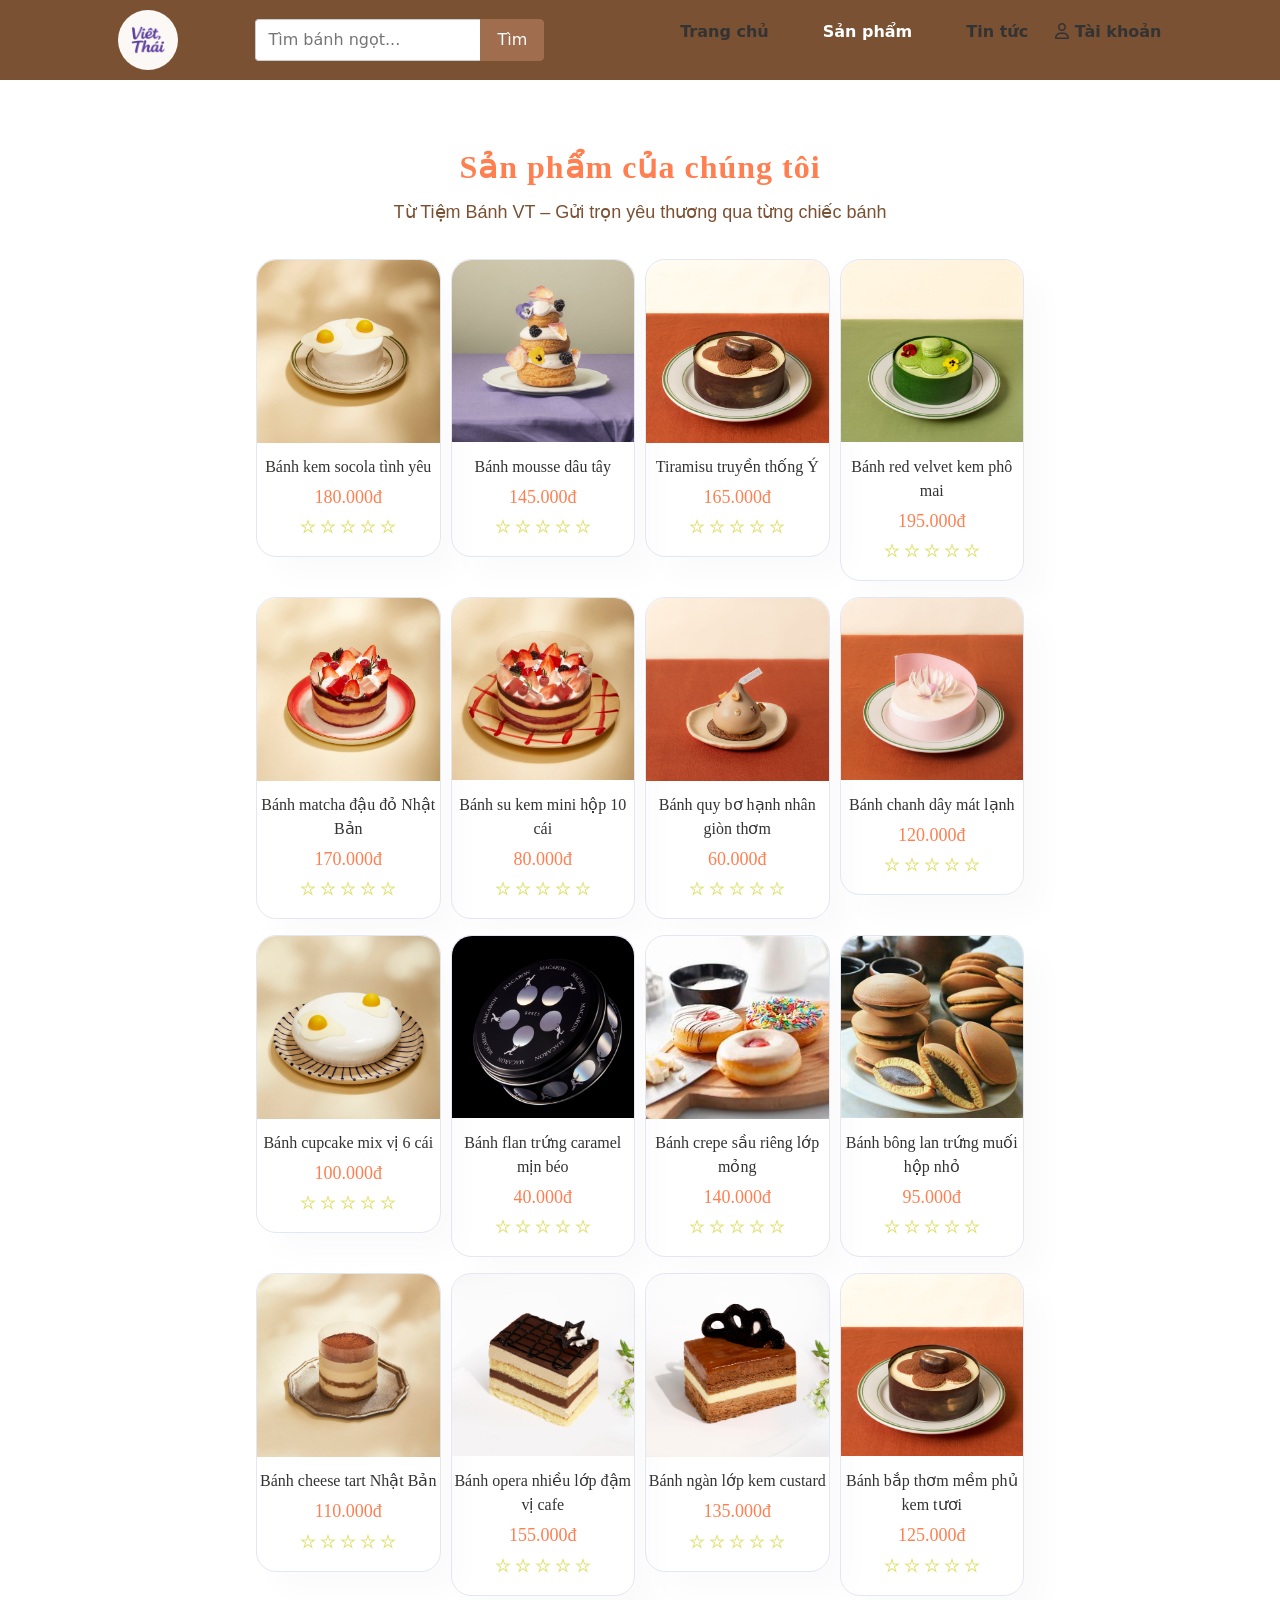
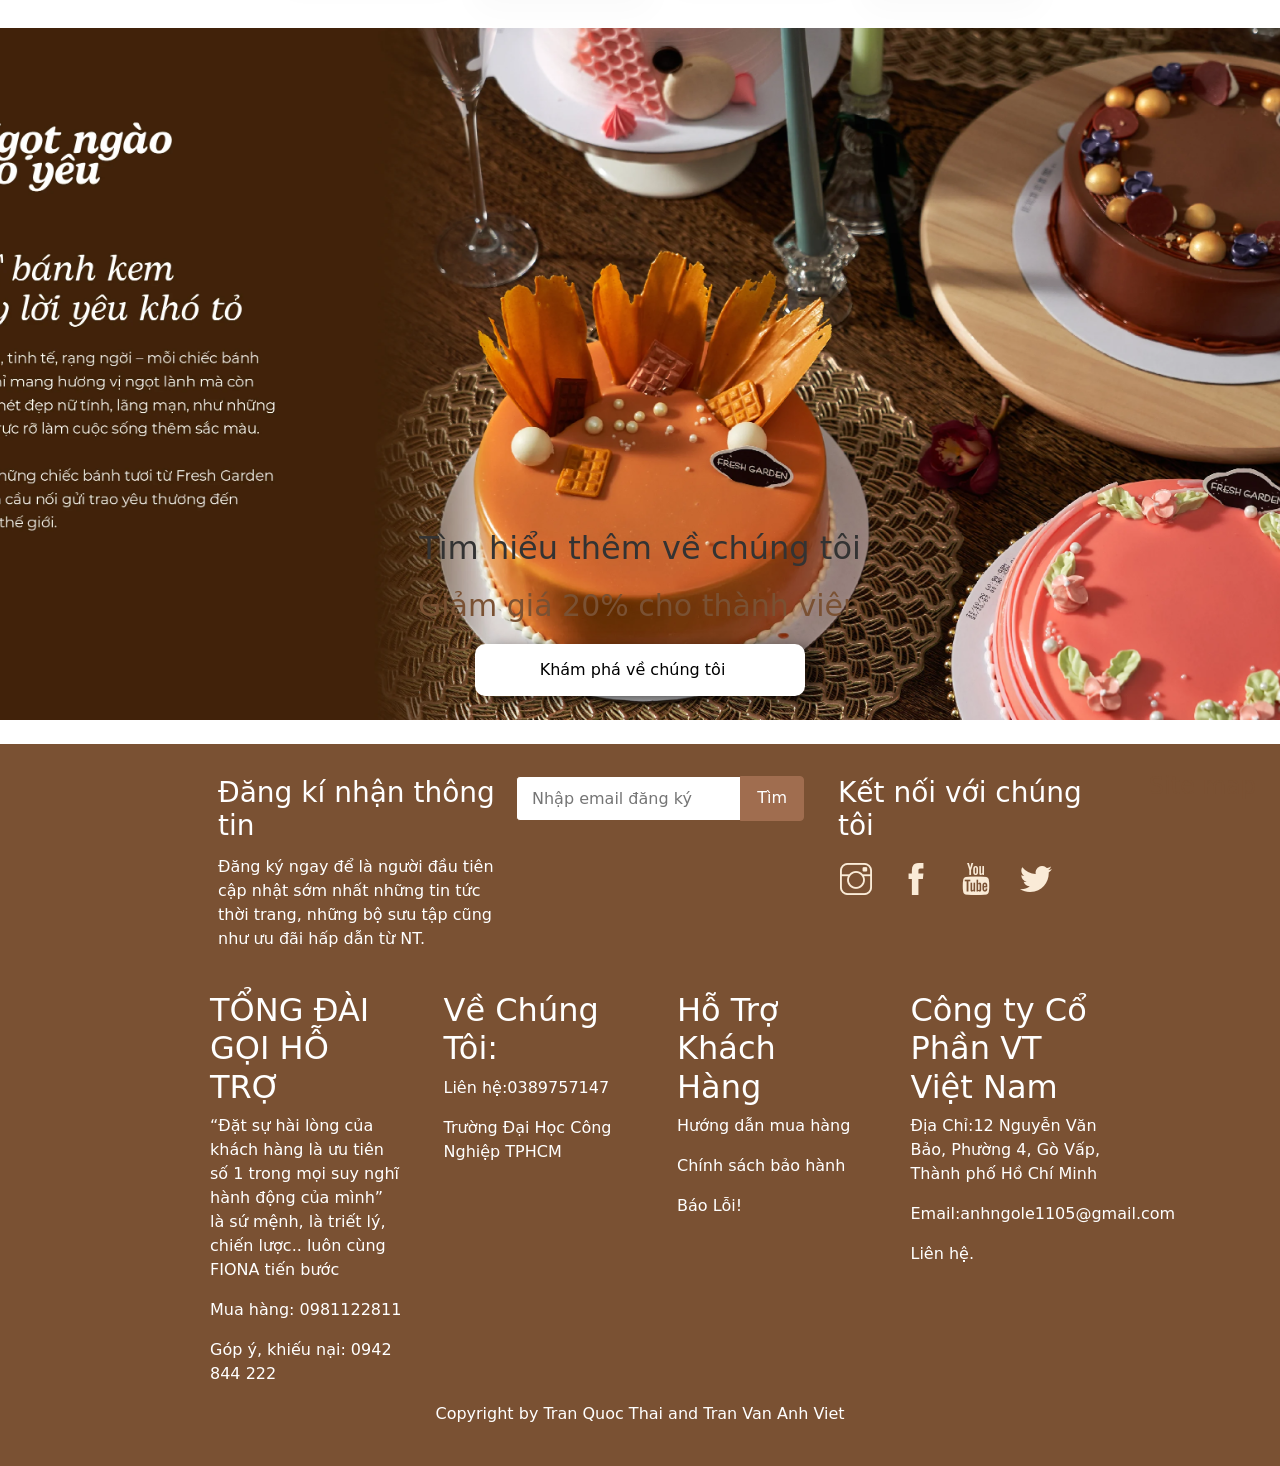
<file: listProduct.html>
<!DOCTYPE html>
<html lang="en">
  <head>
    <meta charset="UTF-8" />
    <meta http-equiv="X-UA-Compatible" content="IE=edge" />
    <meta name="viewport" content="width=device-width, initial-scale=1.0" />
    <title>Sản Phẩm</title>
    <link rel="stylesheet" href="./assets/style/main.css" />
    <link rel="stylesheet" href="./assets/style/style.css" />
    <link
      rel="stylesheet"
      href="./assets/font/themify-icons-font/themify-icons/themify-icons.css"
    />
    <link
      rel="stylesheet"
      href="./assets/bootstrap-5.0.2-dist/css/bootstrap.min.css"
    />
    <link
      rel="stylesheet"
      href="https://cdnjs.cloudflare.com/ajax/libs/font-awesome/6.5.0/css/all.min.css"
    />
    <style>
      .section-title {
        font-family: "Playfair Display", serif;
        font-size: 32px;
        color: #41220a; /* nâu đậm */
        text-align: center;
        margin-bottom: 12px;
        font-weight: 700;
        letter-spacing: 1px;
      }

      .section-subtitle {
        font-family: "Open Sans", sans-serif;
        font-size: 18px;
        color: #7a5133; /* nâu caramel */
        text-align: center;
        margin-bottom: 24px;
        line-height: 1.6;
      }
    </style>
  </head>
  <body>
    <section id="header">
      <a href="index.html"
        ><img src="./assets/img/Logo.png" class="img-logo" alt=""
      /></a>
      <div class="search-box">
        <input type="text" placeholder="Tìm bánh ngọt..." />
        <button>Tìm</button>
      </div>
      <div>
        <ul class="navbar">
          <li><a class="nav-item" href="index.html">Trang chủ</a></li>
          <li>
            <a class="nav-item active" href=" listProduct.html">Sản phẩm</a>
          </li>
          <li><a class="nav-item" href="news.html">Tin tức</a></li>

          <li class="header-user-icon">
            <a href="login.html" class="header-user-link">
              <i class="fa-regular fa-user"></i>
              <span>Tài khoản</span>
            </a>
          </li>
        </ul>
      </div>
    </section>

    <section id="features">
      <h2 class="section-title">Sản phẩm của chúng tôi</h2>
      <p class="section-subtitle">
        Từ Tiệm Bánh VT – Gửi trọn yêu thương qua từng chiếc bánh
      </p>
      <div class="grid__row listProduct">
        <!-- <div class="grid__column-4">
          <a href="" data-goto="" class="home-product">
            <div
              class="img-item"
              style="
                background-image: url(./assets/img/C352197012___F551248__1__thumb.jpg);
                width: 100%;
              "
            ></div>

            <div class="home-product-info">
              <span>Quần ống đứng cá kẹp sườn trang trí</span>
              <h5>380.000đ</h5>
              <div class="star">
                <i class="ti-star"></i>
                <i class="ti-star"></i>
                <i class="ti-star"></i>
                <i class="ti-star"></i>
                <i class="ti-star"></i>
              </div>
            </div>
          </a>
        </div>
        <div class="grid__column-4">
          <a href="" class="home-product">
            <div
              class="img-item"
              style="
                background-image: url(./assets/img/C352198012___F551265__1__thumb.jpg);
              "
            ></div>

            <div class="home-product-info">
              <span
                >Quần dáng baggy nhỏ xếp ly thân trước cạp đính trang trí</span
              >
              <h5>360.000đ</h5>
              <div class="star">
                <i class="ti-star"></i>
                <i class="ti-star"></i>
                <i class="ti-star"></i>
                <i class="ti-star"></i>
                <i class="ti-star"></i>
              </div>
            </div>
          </a>
        </div>
        <div class="grid__column-4">
          <a href="" class="home-product">
            <div
              class="img-item"
              style="
                background-image: url(./assets/img/F552002071___F352155071__1__thumb.jpg);
              "
            ></div>

            <div class="home-product-info">
              <span>Quần dáng suông rộng họa tiết cây nhiệt đới</span>
              <h5>440.000đ</h5>
              <div class="star">
                <i class="ti-star"></i>
                <i class="ti-star"></i>
                <i class="ti-star"></i>
                <i class="ti-star"></i>
                <i class="ti-star"></i>
              </div>
            </div>
          </a>
        </div>
        <div class="grid__column-4">
          <a href="" class="home-product">
            <div
              class="img-item"
              style="
                background-image: url(./assets/img/F552188081___F352305011__1__thumb.jpg);
              "
            ></div>

            <div class="home-product-info">
              <span>Quần suông dập nhăn cạp đính cúc trang trí</span>
              <h5>360.000đ</h5>
              <div class="star">
                <i class="ti-star"></i>
                <i class="ti-star"></i>
                <i class="ti-star"></i>
                <i class="ti-star"></i>
                <i class="ti-star"></i>
              </div>
            </div>
          </a>
        </div>
        <div class="grid__column-4">
          <a href="" class="home-product">
            <div
              class="img-item"
              style="background-image: url(./assets/img//product5.jpg)"
            ></div>

            <div class="home-product-info">
              <span>Chân váy bò dáng đuôi cá dài qua gối</span>
              <h5>480.000đ</h5>
              <div class="star">
                <i class="ti-star"></i>
                <i class="ti-star"></i>
                <i class="ti-star"></i>
                <i class="ti-star"></i>
                <i class="ti-star"></i>
              </div>
            </div>
          </a>
        </div>
        <div class="grid__column-4">
          <a href="" class="home-product">
            <div
              class="img-item"
              style="background-image: url(./assets/img/product6.jpg)"
            ></div>

            <div class="home-product-info">
              <span>Chân bò dáng A in chữ trang trí thân trước </span>
              <h5>480.000đ</h5>
              <div class="star">
                <i class="ti-star"></i>
                <i class="ti-star"></i>
                <i class="ti-star"></i>
                <i class="ti-star"></i>
                <i class="ti-star"></i>
              </div>
            </div>
          </a>
        </div>
        <div class="grid__column-4">
          <a href="" class="home-product">
            <div
              class="img-item"
              style="background-image: url(./assets/img/product7.jpg)"
            ></div>

            <div class="home-product-info">
              <span>Chân váy dáng xòe xếp ly xung quang cạp</span>
              <h5>360.000đ</h5>
              <div class="star">
                <i class="ti-star"></i>
                <i class="ti-star"></i>
                <i class="ti-star"></i>
                <i class="ti-star"></i>
                <i class="ti-star"></i>
              </div>
            </div>
          </a>
        </div>
        <div class="grid__column-4">
          <a href="" class="home-product">
            <div
              class="img-item"
              style="background-image: url(./assets/img/product8.jpg)"
            ></div>

            <div class="home-product-info">
              <span>Quần suông dập nhăn cạp đính cúc trang trí</span>
              <h5>440.000đ</h5>
              <div class="star">
                <i class="ti-star"></i>
                <i class="ti-star"></i>
                <i class="ti-star"></i>
                <i class="ti-star"></i>
                <i class="ti-star"></i>
              </div>
            </div>
          </a>
        </div> -->
      </div>
    </section>
    <section id="banner">
      <h2>Tìm hiểu thêm về chúng tôi</h2>
      <h4>Giảm giá 20% cho thành viên</h4>
      <a href="">Khám phá về chúng tôi</a>
    </section>

    <section id="sm-banner">
      <div class="grid__row">
        <div class="grid__column-6"></div>
      </div>
    </section>
    <section id="footer">
      <div class="site-map">
        <a href="./sitemap.html"> Site map </a>
      </div>
      <div class="container-footer">
        <div class="container-footer-section1">
          <div class="grid__row">
            <div class="grid__column-3">
              <h3>Đăng kí nhận thông tin</h3>
              <p>
                Đăng ký ngay để là người đầu tiên cập nhật sớm nhất những tin
                tức thời trang, những bộ sưu tập cũng như ưu đãi hấp dẫn từ NT.
              </p>
            </div>
            <div class="grid__column-3">
              <div class="search-box">
                <input type="text" placeholder="Nhập email đăng ký" />
                <button>Tìm</button>
              </div>
            </div>
            <div class="grid__column-3">
              <h3 class="footer-txt-connect">Kết nối với chúng tôi</h3>
              <div class="footer-icon">
                <a href=""><i class="ti-instagram icon-instagram"></i></a>
                <a href=""><i class="ti-facebook icon-fb"></i></a>
                <a href=""><i class="ti-youtube icon-ytb"></i></a>
                <a href=""><i class="ti-twitter-alt icon-twitter"></i></a>
              </div>
            </div>
          </div>
        </div>
        <div class="container-footer-section2">
          <div class="grid__row">
            <div class="grid__column-4">
              <ul>
                <li class="nav-footer"><h2>TỔNG ĐÀI GỌI HỖ TRỢ</h2></li>
                <li class="nav-footer">
                  <p>
                    “Đặt sự hài lòng của khách hàng là ưu tiên số 1 trong mọi
                    suy nghĩ hành động của mình” là sứ mệnh, là triết lý, chiến
                    lược.. luôn cùng FIONA tiến bước
                  </p>
                </li>
                <li class="nav-footer"><p>Mua hàng: 0981122811</p></li>
                <li class="nav-footer">
                  <p>Góp ý, khiếu nại: 0942 844 222</p>
                </li>
              </ul>
            </div>
            <div class="grid__column-4">
              <ul>
                <li class="nav-footer"><h2>Về Chúng Tôi:</h2></li>
                <li class="nav-footer"><p>Liên hệ:0389757147</p></li>
                <li class="nav-footer">
                  <p>Trường Đại Học Công Nghiệp TPHCM</p>
                </li>
              </ul>
            </div>
            <div class="grid__column-4">
              <ul>
                <li class="nav-footer"><h2>Hỗ Trợ Khách Hàng</h2></li>
                <li class="nav-footer"><p>Hướng dẫn mua hàng</p></li>
                <li class="nav-footer"><p>Chính sách bảo hành</p></li>
                <li class="nav-footer"><p>Báo Lỗi!</p></li>
              </ul>
            </div>
            <div class="grid__column-4">
              <ul>
                <li class="nav-footer"><h2>Công ty Cổ Phần VT Việt Nam</h2></li>
                <li class="nav-footer">
                  <p>
                    Địa Chỉ:12 Nguyễn Văn Bảo, Phường 4, Gò Vấp, Thành phố Hồ
                    Chí Minh
                  </p>
                </li>
                <li class="nav-footer"><p>Email:anhngole1105@gmail.com</p></li>
                <li class="nav-footer"><p>Liên hệ.</p></li>
              </ul>
            </div>
          </div>
        </div>
        <div class="footer-txt-copy">
          <p class="">Copyright by Tran Quoc Thai and Tran Van Anh Viet</p>
        </div>
      </div>
    </section>
    <script src="./assets/js/loadProduct.js"></script>
  </body>
</html>
</file>
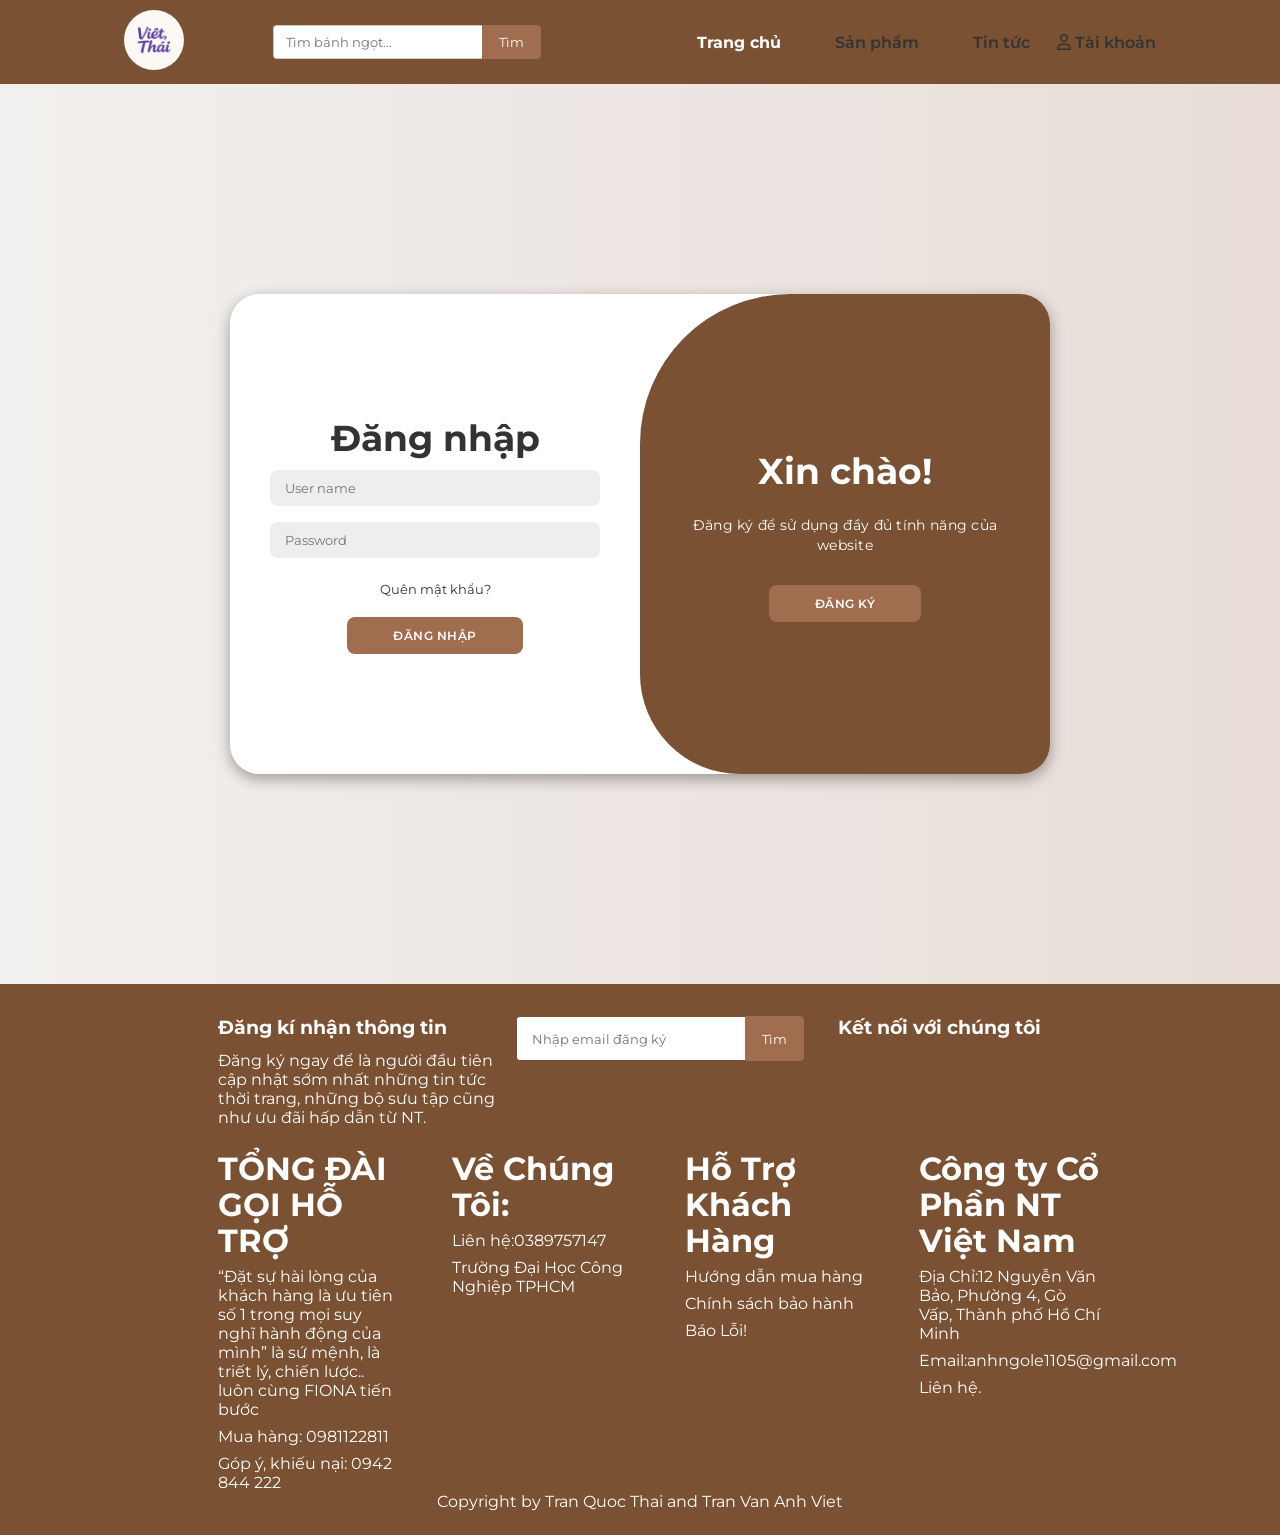
<file: login.html>
<!DOCTYPE html>
<html lang="en">
  <head>
    <meta charset="UTF-8" />
    <meta name="viewport" content="width=device-width, initial-scale=1.0" />
    <title>Login</title>
    <link rel="stylesheet" href="./assets/style/main.css" />
    <link rel="stylesheet" href="./assets/style/style.css" />
    <link rel="stylesheet" href="./assets/style/login.css" />
    <link
      rel="stylesheet"
      href="https://cdnjs.cloudflare.com/ajax/libs/font-awesome/6.5.0/css/all.min.css"
    />

    <style>
      #toast {
        position: fixed;
        top: 30px;
        right: 30px;
        z-index: 9999;
        min-width: 250px;
        max-width: 400px;
        padding: 16px 20px;
        background-color: #4bb543; /* mặc định: success */
        color: white;
        font-size: 16px;
        border-radius: 8px;
        box-shadow: 0 6px 20px rgba(0, 0, 0, 0.1);
        opacity: 0;
        transform: translateY(-20px);
        transition: all 0.3s ease-in-out;
        pointer-events: none;
      }

      #toast.toast-show {
        opacity: 1;
        transform: translateY(0);
        pointer-events: auto;
      }

      #toast.toast-error {
        background-color: #ff4d4f;
      }

      #toast.toast-success {
        background-color: #4bb543;
      }
      .error-message {
        color: #ff4d4f;
        font-size: 0.85rem;
        margin-top: 4px;
        display: none;
        margin-left: 0px;
      }
    </style>
  </head>

  <body>
    <section id="header">
      <a href="index.html"
        ><img src="./assets/img/Logo.png" class="img-logo" alt=""
      /></a>
      <div class="search-box">
        <input type="text" placeholder="Tìm bánh ngọt..." />
        <button>Tìm</button>
      </div>

      <div>
        <ul class="navbar">
          <li><a class="nav-item active" href="index.html">Trang chủ</a></li>
          <li><a class="nav-item" href=" listProduct.html">Sản phẩm</a></li>
          <li><a class="nav-item" href="/news.html">Tin tức</a></li>
          <li class="header-user-icon">
            <a href="login.html" class="header-user-link">
              <i class="fa-regular fa-user"></i>
              <span>Tài khoản</span>
            </a>
          </li>
        </ul>
      </div>
    </section>
    <div class="wrapper-page">
      <div class="container" id="container">
        <!-- Sign Up Form -->
        <div class="form-container sign-up">
          <form id="signUpForm">
            <h1 class="text-xl font-bold">Tạo tài khoản</h1>

            <input type="text" name="username" placeholder="User name" />
            <div class="error-message" data-error-for="username"></div>

            <input type="text" name="fullName" placeholder="Full name" />
            <div class="error-message" data-error-for="fullName"></div>

            <input type="password" name="password" placeholder="Password" />
            <div class="error-message" data-error-for="password"></div>

            <input type="email" name="email" placeholder="Email" />
            <div class="error-message" data-error-for="email"></div>

            <input type="text" name="phone" placeholder="Phone number" />
            <div class="error-message" data-error-for="phone"></div>

            <button type="submit">Đăng ký</button>
          </form>
        </div>

        <!-- Sign In Form -->
        <div class="form-container sign-in">
          <form id="signInForm">
            <h1 class="text-xl font-bold">Đăng nhập</h1>

            <input
              type="text"
              name="username"
              placeholder="User name"
              required
            />
            <div class="error-message" data-error-for="username"></div>

            <input
              type="password"
              name="password"
              placeholder="Password"
              required
            />
            <div class="error-message" data-error-for="password"></div>

            <a href="#">Quên mật khẩu?</a>
            <button type="submit">Đăng nhập</button>
          </form>
        </div>

        <!-- Toggle -->
        <div class="toggle-container">
          <div class="toggle-wr">
            <div class="toggle-panel toggle-left">
              <h1>Chào mừng trở lại!</h1>
              <p>Vui lòng đăng nhập để sử dụng các tính năng</p>
              <button id="signInBtn">Đăng nhập</button>
            </div>
            <div class="toggle-panel toggle-right">
              <h1>Xin chào!</h1>
              <p>Đăng ký để sử dụng đầy đủ tính năng của website</p>
              <button id="signUpBtn">Đăng ký</button>
            </div>
          </div>
        </div>
      </div>

      <!-- Toast -->
      <div id="toast" class="toast"></div>
    </div>

    <section id="footer">
      <div class="site-map">
        <a href="./sitemap.html"> Site map </a>
      </div>
      <div class="container-footer">
        <div class="container-footer-section1">
          <div class="grid__row">
            <div class="grid__column-3">
              <h3>Đăng kí nhận thông tin</h3>
              <p>
                Đăng ký ngay để là người đầu tiên cập nhật sớm nhất những tin
                tức thời trang, những bộ sưu tập cũng như ưu đãi hấp dẫn từ NT.
              </p>
            </div>
            <div class="grid__column-3">
              <div class="search-box">
                <input type="text" placeholder="Nhập email đăng ký" />
                <button>Tìm</button>
              </div>
            </div>
            <div class="grid__column-3">
              <h3 class="footer-txt-connect">Kết nối với chúng tôi</h3>
              <div class="footer-icon">
                <a href=""><i class="ti-instagram icon-instagram"></i></a>
                <a href=""><i class="ti-facebook icon-fb"></i></a>
                <a href=""><i class="ti-youtube icon-ytb"></i></a>
                <a href=""><i class="ti-twitter-alt icon-twitter"></i></a>
              </div>
            </div>
          </div>
        </div>
        <div class="container-footer-section2">
          <div class="grid__row">
            <div class="grid__column-4">
              <ul>
                <li class="nav-footer"><h2>TỔNG ĐÀI GỌI HỖ TRỢ</h2></li>
                <li class="nav-footer">
                  <p>
                    “Đặt sự hài lòng của khách hàng là ưu tiên số 1 trong mọi
                    suy nghĩ hành động của mình” là sứ mệnh, là triết lý, chiến
                    lược.. luôn cùng FIONA tiến bước
                  </p>
                </li>
                <li class="nav-footer"><p>Mua hàng: 0981122811</p></li>
                <li class="nav-footer">
                  <p>Góp ý, khiếu nại: 0942 844 222</p>
                </li>
              </ul>
            </div>
            <div class="grid__column-4">
              <ul>
                <li class="nav-footer"><h2>Về Chúng Tôi:</h2></li>
                <li class="nav-footer"><p>Liên hệ:0389757147</p></li>
                <li class="nav-footer">
                  <p>Trường Đại Học Công Nghiệp TPHCM</p>
                </li>
              </ul>
            </div>
            <div class="grid__column-4">
              <ul>
                <li class="nav-footer"><h2>Hỗ Trợ Khách Hàng</h2></li>
                <li class="nav-footer"><p>Hướng dẫn mua hàng</p></li>
                <li class="nav-footer"><p>Chính sách bảo hành</p></li>
                <li class="nav-footer"><p>Báo Lỗi!</p></li>
              </ul>
            </div>
            <div class="grid__column-4">
              <ul>
                <li class="nav-footer"><h2>Công ty Cổ Phần NT Việt Nam</h2></li>
                <li class="nav-footer">
                  <p>
                    Địa Chỉ:12 Nguyễn Văn Bảo, Phường 4, Gò Vấp, Thành phố Hồ
                    Chí Minh
                  </p>
                </li>
                <li class="nav-footer"><p>Email:anhngole1105@gmail.com</p></li>
                <li class="nav-footer"><p>Liên hệ.</p></li>
              </ul>
            </div>
          </div>
        </div>
        <div class="footer-txt-copy">
          <p class="">Copyright by Tran Quoc Thai and Tran Van Anh Viet</p>
        </div>
      </div>
    </section>
    <script>
      const container = document.getElementById("container");
      const signUpBtn = document.getElementById("signUpBtn");
      const signInBtn = document.getElementById("signInBtn");

      const showError = (name, message) => {
        const errorDiv = document.querySelector(
          `.error-message[data-error-for="${name}"]`
        );
        if (errorDiv) {
          errorDiv.textContent = message;
          errorDiv.style.display = "block";
        }
      };

      const clearErrors = (form) => {
        form.querySelectorAll(".error-message").forEach((div) => {
          div.textContent = "";
          div.style.display = "none";
        });
      };

      const validateForm = (data) => {
        const errors = {};

        if (!/^[a-zA-Z0-9_]{3,}$/.test(data.username)) {
          errors.username =
            "Tên người dùng phải từ 3 ký tự trở lên, không chứa dấu cách.";
        }

        if (!data.fullName?.trim()) {
          errors.fullName = "Họ tên không được để trống.";
        }

        if (!data.password || data.password.length < 6) {
          errors.password = "Mật khẩu phải có ít nhất 6 ký tự.";
        }

        if (!/^\S+@\S+\.\S+$/.test(data.email)) {
          errors.email = "Email không hợp lệ.";
        }

        if (!/^(0\d{9,10})$/.test(data.phone)) {
          errors.phone = "Số điện thoại không hợp lệ.";
        }

        return errors;
      };

      const showToast = (message, success = true) => {
        const toast = document.getElementById("toast");
        toast.textContent = message;
        toast.className = `toast-show ${
          success ? "toast-success" : "toast-error"
        }`;
        setTimeout(() => {
          toast.className = "toast-hidden";
        }, 2500);
      };

      signUpBtn.addEventListener("click", () => {
        container.classList.add("active");
      });

      signInBtn.addEventListener("click", () => {
        container.classList.remove("active");
      });

      // Xử lý đăng ký
      document
        .getElementById("signUpForm")
        .addEventListener("submit", function (e) {
          e.preventDefault();
          const formData = Object.fromEntries(new FormData(this));
          clearErrors(this);

          const errors = validateForm(formData);
          if (Object.keys(errors).length > 0) {
            Object.entries(errors).forEach(([field, message]) =>
              showError(field, message)
            );
            return;
          }

          let users = JSON.parse(localStorage.getItem("users")) || [];
          if (users.find((u) => u.username === formData.username)) {
            showError("username", "Tên người dùng đã tồn tại.");
            return;
          }

          users.push(formData);
          localStorage.setItem("users", JSON.stringify(users));

          showToast("Đăng ký thành công!");
          container.classList.remove("right-panel-active");
          this.reset();
        });

      // Xử lý đăng nhập
      document
        .getElementById("signInForm")
        .addEventListener("submit", function (e) {
          e.preventDefault();
          const formData = Object.fromEntries(new FormData(this));
          clearErrors(this);

          const users = JSON.parse(localStorage.getItem("users")) || [];
          const user = users.find(
            (u) =>
              u.username === formData.username &&
              u.password === formData.password
          );

          if (!user) {
            showError("username", "Sai tên đăng nhập hoặc mật khẩu.");
            showError("password", " "); // để hiển thị ô mật khẩu có lỗi
            showToast("Đăng nhập thất bại!", false);
            return;
          }

          showToast("Đăng nhập thành công!");
          window.location.href = "listProduct.html"; // chuyển trang nếu thành công
        });
    </script>
  </body>
</html>
</file>
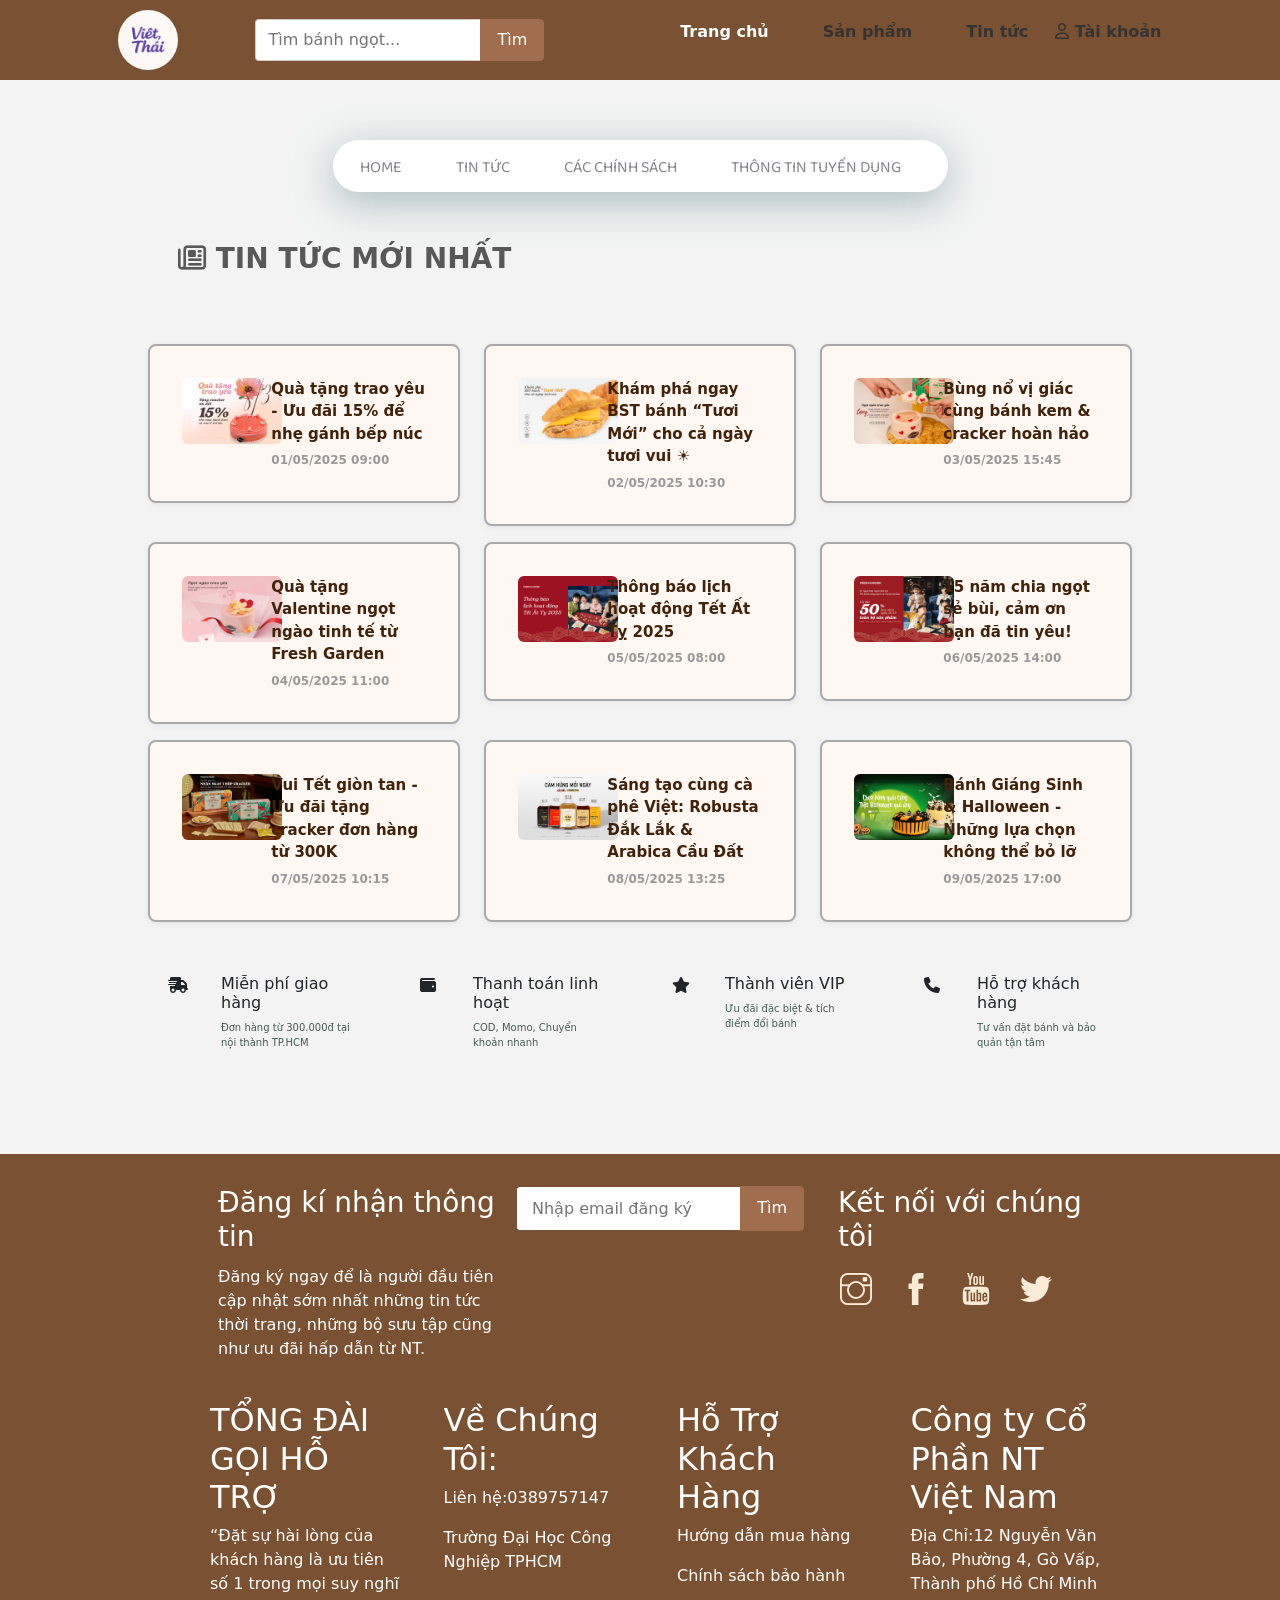
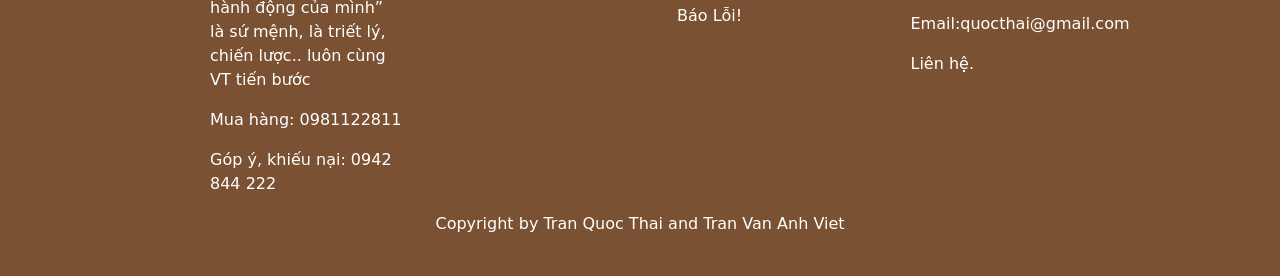
<file: news.html>
<!DOCTYPE html>
<html lang="en">
  <head>
    <meta charset="UTF-8" />
    <meta http-equiv="X-UA-Compatible" content="IE=edge" />
    <meta name="viewport" content="width=device-width, initial-scale=1.0" />
    <title>Trang tin tức</title>
  </head>
  <link
    href="https://fonts.googleapis.com/css2?family=Baloo+Tammudu+2:wght@400;700&display=swap"
    rel="stylesheet"
  />
  <link
    rel="stylesheet"
    href="./assets/font/fontawesome-free-6.1.1-web/css/all.min.css"
  />
  <link
    rel="stylesheet"
    href="./assets/font/fontawesome-free-6.1.1-web/css/regular.css"
  />
  <link
    rel="stylesheet"
    href="./assets/font/fontawesome-free-6.1.1-web/css/solid.css"
  />
  <link
    rel="stylesheet"
    href="./assets/font/fontawesome-free-6.1.1-web/css/brands.css"
  />
  <link
    rel="stylesheet"
    href="./assets/font/fontawesome-free-6.1.1-web/css/brands.css"
  />
  <link
    rel="stylesheet"
    href="./assets/font/fontawesome-free-6.1.1-web/js/all.min.js"
  />
  <link
    rel="stylesheet"
    href="./assets/font/fontawesome-free-6.1.1-web/css/fontawesome.css"
  />
  <link
    rel="stylesheet"
    href="./assets/font/themify-icons-font/themify-icons/themify-icons.css"
  />

  <link rel="stylesheet" href="./assets/style/main.css" />
  <link rel="stylesheet" href="./assets/style/style.css" />
  <link rel="stylesheet" href="./assets/style/news.css" />

  <link
    rel="stylesheet"
    href="./assets/bootstrap-5.0.2-dist/css/bootstrap.min.css"
  />
  <link
    rel="stylesheet"
    href="https://cdnjs.cloudflare.com/ajax/libs/font-awesome/6.5.0/css/all.min.css"
  />
  <body>
    <style>
      body {
        background-color: #f3f3f3;
      }
      .new-item {
        background-color: #fff7f2;
        border-radius: 8px;
        padding: 12px;
        transition: box-shadow 0.3s ease;
        box-shadow: 0 2px 6px rgba(0, 0, 0, 0.05);
      }

      .new-item:hover {
        box-shadow: 0 4px 12px rgba(0, 0, 0, 0.1);
      }

      .new-img img {
        border-radius: 6px;
        transition: transform 0.3s ease;
      }

      .new-img img:hover {
        transform: scale(1.1);
      }

      .new-title {
        font-weight: 600;
        font-size: 15px;
        color: #41220a;
        text-decoration: none;
      }

      .new-title:hover {
        color: #a06d4f;
      }

      .new-time {
        font-size: 12px;
        color: #999;
        margin-top: 6px;
      }
    </style>

    <!-- banner -->
    <div id="banner1">
      <section id="header">
        <a href="index.html"
          ><img src="./assets/img/Logo.png" class="img-logo" alt=""
        /></a>
        <div class="search-box">
          <input type="text" placeholder="Tìm bánh ngọt..." />
          <button>Tìm</button>
        </div>

        <div>
          <ul class="navbar">
            <li><a class="nav-item active" href="index.html">Trang chủ</a></li>
            <li><a class="nav-item" href=" listProduct.html">Sản phẩm</a></li>
            <li><a class="nav-item" href="/news.html">Tin tức</a></li>

            <li class="header-user-icon">
              <a href="login.html" class="header-user-link">
                <i class="fa-regular fa-user"></i>
                <span>Tài khoản</span>
              </a>
            </li>
          </ul>
        </div>
      </section>
    </div>

    <div id="between">
      <div class="nav-top">
        <nav class="nav">
          <a
            href="index.html"
            class="nav-item is-active"
            active-color="DarkSlateBlue"
            >HOME</a
          >
          <a href="#" class="nav-item" active-color="DarkKhaki">TIN TỨC</a>
          <a href="#" class="nav-item" active-color="DeepPink"
            >CÁC CHÍNH SÁCH</a
          >
          <a href="#" class="nav-item" active-color="LimeGreen"
            >THÔNG TIN TUYỂN DỤNG</a
          >
          <span class="nav-indicator"></span>
        </nav>
      </div>

      <style></style>

      <!-- <i class="ti-youtube"></i> -->

      <div class="tieude">
        <h3><i class="fa-regular fa-newspaper"></i> TIN TỨC MỚI NHẤT</h3>
      </div>

      <div class="list-new">
        <div class="row mb-5 mt-5">
          <div class="col-4 mb-3">
            <div class="new-item">
              <div class="row">
                <div class="col-4">
                  <a href="" class="new-img">
                    <img
                      src="./assets/img/news1.webp"
                      alt="Quà tặng trao yêu"
                      width="100"
                    />
                  </a>
                </div>
                <div class="col-8">
                  <a href="" class="new-title">
                    Quà tặng trao yêu - Ưu đãi 15% để nhẹ gánh bếp núc<br />
                    <div class="new-time">01/05/2025 09:00</div>
                  </a>
                </div>
              </div>
            </div>
          </div>

          <div class="col-4 mb-3">
            <div class="new-item">
              <div class="row">
                <div class="col-4">
                  <a href="" class="new-img">
                    <img
                      src="./assets/img/news2.webp"
                      alt="BST bánh Tươi Mới"
                      width="100"
                    />
                  </a>
                </div>
                <div class="col-8">
                  <a href="" class="new-title">
                    Khám phá ngay BST bánh “Tươi Mới” cho cả ngày tươi vui ☀️<br />
                    <div class="new-time">02/05/2025 10:30</div>
                  </a>
                </div>
              </div>
            </div>
          </div>

          <div class="col-4 mb-3">
            <div class="new-item">
              <div class="row">
                <div class="col-4">
                  <a href="" class="new-img">
                    <img
                      src="./assets/img/news3.webp"
                      alt="Bánh kem & cracker"
                      width="100"
                    />
                  </a>
                </div>
                <div class="col-8">
                  <a href="" class="new-title">
                    Bùng nổ vị giác cùng bánh kem & cracker hoàn hảo<br />
                    <div class="new-time">03/05/2025 15:45</div>
                  </a>
                </div>
              </div>
            </div>
          </div>

          <div class="col-4 mb-3">
            <div class="new-item">
              <div class="row">
                <div class="col-4">
                  <a href="" class="new-img">
                    <img
                      src="./assets/img/news4.webp"
                      alt="Valentine Fresh Garden"
                      width="100"
                    />
                  </a>
                </div>
                <div class="col-8">
                  <a href="" class="new-title">
                    Quà tặng Valentine ngọt ngào tinh tế từ Fresh Garden<br />
                    <div class="new-time">04/05/2025 11:00</div>
                  </a>
                </div>
              </div>
            </div>
          </div>

          <div class="col-4 mb-3">
            <div class="new-item">
              <div class="row">
                <div class="col-4">
                  <a href="" class="new-img">
                    <img
                      src="./assets/img/news5.webp"
                      alt="Lịch hoạt động Tết Ất Tỵ"
                      width="100"
                    />
                  </a>
                </div>
                <div class="col-8">
                  <a href="" class="new-title">
                    Thông báo lịch hoạt động Tết Ất Tỵ 2025<br />
                    <div class="new-time">05/05/2025 08:00</div>
                  </a>
                </div>
              </div>
            </div>
          </div>

          <div class="col-4 mb-3">
            <div class="new-item">
              <div class="row">
                <div class="col-4">
                  <a href="" class="new-img">
                    <img
                      src="./assets/img/news6.webp"
                      alt="15 năm Fresh Garden"
                      width="100"
                    />
                  </a>
                </div>
                <div class="col-8">
                  <a href="" class="new-title">
                    15 năm chia ngọt sẻ bùi, cảm ơn bạn đã tin yêu!<br />
                    <div class="new-time">06/05/2025 14:00</div>
                  </a>
                </div>
              </div>
            </div>
          </div>

          <div class="col-4 mb-3">
            <div class="new-item">
              <div class="row">
                <div class="col-4">
                  <a href="" class="new-img">
                    <img
                      src="./assets/img/news7.webp"
                      alt="Ưu đãi Tết cracker"
                      width="100"
                    />
                  </a>
                </div>
                <div class="col-8">
                  <a href="" class="new-title">
                    Vui Tết giòn tan - Ưu đãi tặng cracker đơn hàng từ 300K<br />
                    <div class="new-time">07/05/2025 10:15</div>
                  </a>
                </div>
              </div>
            </div>
          </div>

          <div class="col-4 mb-3">
            <div class="new-item">
              <div class="row">
                <div class="col-4">
                  <a href="" class="new-img">
                    <img
                      src="./assets/img/news8.webp"
                      alt="Cảm hứng cà phê Việt"
                      width="100"
                    />
                  </a>
                </div>
                <div class="col-8">
                  <a href="" class="new-title">
                    Sáng tạo cùng cà phê Việt: Robusta Đắk Lắk & Arabica Cầu
                    Đất<br />
                    <div class="new-time">08/05/2025 13:25</div>
                  </a>
                </div>
              </div>
            </div>
          </div>

          <div class="col-4 mb-3">
            <div class="new-item">
              <div class="row">
                <div class="col-4">
                  <a href="" class="new-img">
                    <img
                      src="./assets/img/news9.webp"
                      alt="BST Giáng Sinh & Halloween"
                      width="100"
                    />
                  </a>
                </div>
                <div class="col-8">
                  <a href="" class="new-title">
                    Bánh Giáng Sinh & Halloween - Những lựa chọn không thể bỏ
                    lỡ<br />
                    <div class="new-time">09/05/2025 17:00</div>
                  </a>
                </div>
              </div>
            </div>
          </div>

          <!-- Footer service icons -->
          <div class="col-3 mt-3">
            <div class="icon-foodter">
              <div class="row">
                <div class="col-3">
                  <span><i class="fa-solid fa-truck-fast"></i></span>
                </div>
                <div class="col-9">
                  <h6>Miễn phí giao hàng</h6>
                  <p style="font-size: 10px">
                    Đơn hàng từ 300.000đ tại nội thành TP.HCM
                  </p>
                </div>
              </div>
            </div>
          </div>

          <div class="col-3 mt-3">
            <div class="icon-foodter">
              <div class="row">
                <div class="col-3">
                  <span><i class="fa-solid fa-wallet"></i></span>
                </div>
                <div class="col-9">
                  <h6>Thanh toán linh hoạt</h6>
                  <p style="font-size: 10px">COD, Momo, Chuyển khoản nhanh</p>
                </div>
              </div>
            </div>
          </div>

          <div class="col-3 mt-3">
            <div class="icon-foodter">
              <div class="row">
                <div class="col-3">
                  <span><i class="fa-solid fa-star"></i></span>
                </div>
                <div class="col-9">
                  <h6>Thành viên VIP</h6>
                  <p style="font-size: 10px">
                    Ưu đãi đặc biệt & tích điểm đổi bánh
                  </p>
                </div>
              </div>
            </div>
          </div>

          <div class="col-3 mt-3">
            <div class="icon-foodter">
              <div class="row">
                <div class="col-3">
                  <span><i class="fa-solid fa-phone"></i></span>
                </div>
                <div class="col-9">
                  <h6>Hỗ trợ khách hàng</h6>
                  <p style="font-size: 10px">
                    Tư vấn đặt bánh và bảo quản tận tâm
                  </p>
                </div>
              </div>
            </div>
          </div>
        </div>
      </div>
    </div>
    <section id="footer">
      <div class="site-map">
        <a href="./sitemap.html"> Site map </a>
      </div>
      <div class="container-footer">
        <div class="container-footer-section1">
          <div class="grid__row">
            <div class="grid__column-3">
              <h3>Đăng kí nhận thông tin</h3>
              <p>
                Đăng ký ngay để là người đầu tiên cập nhật sớm nhất những tin
                tức thời trang, những bộ sưu tập cũng như ưu đãi hấp dẫn từ NT.
              </p>
            </div>
            <div class="grid__column-3">
              <div class="search-box">
                <input type="text" placeholder="Nhập email đăng ký" />
                <button>Tìm</button>
              </div>
            </div>
            <div class="grid__column-3">
              <h3 class="footer-txt-connect">Kết nối với chúng tôi</h3>
              <div class="footer-icon">
                <a href=""><i class="ti-instagram icon-instagram"></i></a>
                <a href=""><i class="ti-facebook icon-fb"></i></a>
                <a href=""><i class="ti-youtube icon-ytb"></i></a>
                <a href=""><i class="ti-twitter-alt icon-twitter"></i></a>
              </div>
            </div>
          </div>
        </div>
        <div class="container-footer-section2">
          <div class="grid__row">
            <div class="grid__column-4">
              <ul>
                <li class="nav-footer"><h2>TỔNG ĐÀI GỌI HỖ TRỢ</h2></li>
                <li class="nav-footer">
                  <p>
                    “Đặt sự hài lòng của khách hàng là ưu tiên số 1 trong mọi
                    suy nghĩ hành động của mình” là sứ mệnh, là triết lý, chiến
                    lược.. luôn cùng VT tiến bước
                  </p>
                </li>
                <li class="nav-footer"><p>Mua hàng: 0981122811</p></li>
                <li class="nav-footer">
                  <p>Góp ý, khiếu nại: 0942 844 222</p>
                </li>
              </ul>
            </div>
            <div class="grid__column-4">
              <ul>
                <li class="nav-footer"><h2>Về Chúng Tôi:</h2></li>
                <li class="nav-footer"><p>Liên hệ:0389757147</p></li>
                <li class="nav-footer">
                  <p>Trường Đại Học Công Nghiệp TPHCM</p>
                </li>
              </ul>
            </div>
            <div class="grid__column-4">
              <ul>
                <li class="nav-footer"><h2>Hỗ Trợ Khách Hàng</h2></li>
                <li class="nav-footer"><p>Hướng dẫn mua hàng</p></li>
                <li class="nav-footer"><p>Chính sách bảo hành</p></li>
                <li class="nav-footer"><p>Báo Lỗi!</p></li>
              </ul>
            </div>
            <div class="grid__column-4">
              <ul>
                <li class="nav-footer"><h2>Công ty Cổ Phần NT Việt Nam</h2></li>
                <li class="nav-footer">
                  <p>
                    Địa Chỉ:12 Nguyễn Văn Bảo, Phường 4, Gò Vấp, Thành phố Hồ
                    Chí Minh
                  </p>
                </li>
                <li class="nav-footer"><p>Email:quocthai@gmail.com</p></li>
                <li class="nav-footer"><p>Liên hệ.</p></li>
              </ul>
            </div>
          </div>
        </div>
        <div class="footer-txt-copy">
          <p class="">Copyright by Tran Quoc Thai and Tran Van Anh Viet</p>
        </div>
      </div>
    </section>
  </body>
</html>
</file>
<file: assets/style/main.css>
/* @import url('https://fonts.googleapis.com/css2?family=Spartan:wght@100;200;300;400;500;900&display=swap'); */
* {
    margin: 0 auto;
    /* padding: 0; */
    box-sizing: border-box;
    /* font-family: 'Spartan', sans-serif; */
}

:root {
    --primary-color: #7A5133;
    --while-color: #fff;
    --black-color: #000;
    --text-color: #333;
    --border-color: #dbdbdb;
    --star-gold-color: #ffce3e;
    --navbar-height: 35px;
    --header-height: 140px;
    --header-with-search-height: calc(var(--header-height) - var(--navbar-height));
    --header-sort-bar-height: 46px;
}

h1 {
    font-size: 42px;
    line-height: 48px;
    color: var(--text-color);
}

h2 {
    font-size: 38px;
    line-height: 36px;
    color: var(--text-color);

}

h4 {
    font-size: 20px;
    color: var(--text-color);

}

h6 {
    font-weight: 700;
    font-size: 12px;
}

p {
    font-size: 16px;
    color: #465b52;

}

.section-p1 {
    padding: 40px 80px;

}

.section-m1 {
    margin: 40px 0;
}

body {
    width: 100%;
}

.grid__row {
    display: flex;
    flex-wrap: wrap;
    margin-left: -5px;
    margin-right: -5px;

}

.grid__column-4 {
    padding-left: 5px;
    padding-right: 5px;
    width: 25%;
}

.grid__column-3 {
    padding-left: 5px;
    padding-right: 5px;
    width: 33.33333%;
}

.grid__column-6 {
    padding-left: 5px;
    padding-right: 5px;
    width: 50%;
}

.box-instroduce {
    display: flex;
    justify-content: center;
    align-items: center;
    flex-direction: column;
    padding: 20px 0;
    border-radius: 10px;
}

.grid__column-35 {
    padding-left: 5px;
    padding-right: 5px;
    width: 45%;
}

.grid__column-65 {
    padding-left: 5px;
    padding-right: 5px;
    width: 55%;
}


.search-box {
    display: flex;
    max-width: 400px;
    margin: auto;
}

.search-box input {
    flex: 1;
    padding: 8px 12px;
    border: 1px solid #ccc;
    border-right: none;
    border-radius: 4px 0 0 4px;
}

.search-box button {
    background-color: #a06d4f;
    color: white;
    border: 1px solid #a06d4f;
    padding: 8px 16px;
    border-radius: 0 4px 4px 0;
    cursor: pointer;
}
</file>
<file: assets/style/style.css>
/* Header  */
#header {
    display: flex;
    align-items: center;
    justify-content: space-between;
    padding: 10px 80px;
    background: #7A5133;
    z-index: 9999;
    position: sticky;
    top: 0;
    left: 0;

}

.navbar {
    display: flex;
    align-items: center;
    justify-content: center;

}

.navbar li {
    list-style: none;
    position: relative;

}

.navbar li a {
    text-decoration: none;
    font-size: 16px;
    font-weight: 600;
    color: var(--text-color);
}

.nav-item {
    color: #83818c;
    padding: 20px;
    text-decoration: none;
    transition: 0.3s;
    margin: 0 7px;
    z-index: 1;
    position: relative;
    padding-bottom: 8px;
}

.nav-item:before {
    content: '';
    position: absolute;
    bottom: -7px;
    left: 0px;
    width: 100%;
    height: 5px;
    background-color: #dfe2ea;
    border-radius: 8px 8px 0 0;
    opacity: 0;
    transition: 0.3s;
}

.nav-item:not(.is_active):hover:before {
    opacity: 1;
    bottom: 0;
}

.nav-item:not(.is-active):hover {
    color: #333;
}

.nav-indicator {
    position: absolute;
    left: 0;
    bottom: 0;
    height: 4px;
    transition: 0.4s;
    height: 5px;
    z-index: 1;
    border-radius: 8px 8px 0 0;
    transition: 0.3s;
}

.navbar li .nav-item:hover, .navbar li .nav-item.active {
    color: white;
    font-weight: 700;
}

.img-logo {
    width: 60px;
    height: 60px;
    border-radius: 50%;
}

.header-user-icon {
    display: flex;
    position: relative;
    cursor: pointer;
}

.header-tabs {
    position: absolute;
    top: 15px;
    left: 15px;
    background-color: var(--while-color);
    padding: 0;
    display: none;
}

.header-user-icon:hover .header-tabs {
    display: block;
}

.header-tabs li {
    padding: 12px 12px;
    width: 120px;

}

.header-tabs li:hover {
    background-color: var(--primary-color);
}

#input-timKiem {
    /* outline: none; */

    background: var(--while-color);
    border-color: var(--primary-color);
    padding: 15px;
    height: 45px;

}

.btn-headfooter {
    cursor: pointer;
    width: 100px;
    padding: 10px 0;
    background-color: var(--primary-color);
    font-size: 18px;
    font-weight: 500;
    border: 0;
    border-radius: 5px;
}

/* Home page */

#app_container {
    background-image: url("../../assets/img/two_home_banner_img.webp");
    height: 80vh;
    width: 100%;
    background-size: cover;
    background-position: top 25% right 0;
    padding: 0 80px;
    display: flex;
    flex-direction: column;
    align-items: center;
    justify-content: flex-end;
    margin-bottom: 24px;
}

#app_container h4 {
    padding-bottom: 15px;
    color: var(--while-color);

}

#app_container h1 {
    color: var(--while-color);
}

#app_container h2 {
    color: var(--while-color);

}

#app_container a {
    text-decoration: none;
    background-color: var(--while-color);
    color: var(--black-color);
    border: 0;
    padding: 14px 80px 14px 65px;
    border-radius: 50%;
    box-shadow: 12px 5px 15px rgba(0, 0, 0, 0.6);

    margin-bottom: 24px;
    font-size: 16px;
}

#app_container a:hover {
    background-color: var(--primary-color);
    color: var(--while-color);
}


/* Section 1*/
.highlight {
    position: relative;
}

.highlight::after {
    display: block;
    content: '';
    position: absolute;
    bottom: 0;
    left: 0;
    height: 100%;
    width: 100%;
    z-index: -1;
    opacity: 0.7;
    transform: scale(1.07, 1.05) skewX(-15deg);
    background-image: var(--primary-color);
}

#section-1 {
    width: 70%;
    padding-bottom: 32px;
    border-bottom: 1px solid #ddd;
    border-top: 1px solid #ddd;
}

#section-1 h1 {

    margin: 48px 0;
    color: var(--primary-color);
}

#section-1 h3 {
    color: var(--primary-color);
}

#section-1 p {
    text-align: center;
    align-items: center;
    font-size: 24px;
    line-height: 32px;
}

#section-1 img {
    border-radius: 22px;
    margin: 20px 0;
}

.txt-box {
    width: 80%;
    display: flex;
    flex-direction: column;
    margin-top: 20%;
}

/* Section-2 */
#section-2 h3 {
    color: var(--primary-color);
}

#section-2 {
    width: 85%;
    margin-top: 32px;
    border-bottom: 1px solid #ddd;
}

.txt-box-review {
    text-align: center;
}

.txt-box-people img {
    border-radius: 50%;
}

/* Features */
#features {
    margin-top: 24px;
    width: 70%;
    margin: 0 auto;
    text-align: center;
    padding-top: 24px;
}

#features h3 {
    margin-bottom: 24px;
}

#features .img-item {
    padding-top: 100%;
    background-repeat: no-repeat;
    background-size: contain;
    background-position: top center;
    border-top-left-radius: 2px;
    border-top-right-radius: 2px;
    border-radius: 20px 20px 0px 0px;
}

.hidden {
    display: none;
}

.home-product {
    /* height: 100%; */
    color: var(--text-color);
    font-family: 'Times New Roman', Times, serif;
    text-decoration: none;
    /* margin: 8px 0 8px 0; */
    margin-bottom: 8px;
    margin-top: 8px;
    border: 1px solid;
    border-color: #E3E6F3;
    border-radius: 20px;
    padding: 16px 0px 16px 0px;
    display: block;
    transition: 0.2s ease;
    box-shadow: 20px 20px 30px rgba(0, 0, 0, 0.02);
    padding-top: 0px;
}

.home-product:hover {
    box-shadow: 20px 20px 30px rgba(0, 0, 0, 0.06);
    transform: scale(1.02);
    transition: 0.2s ease;
    cursor: pointer;
    animation: smoothGrow 0.3s forwards;
    box-shadow: 0 10px 20px rgba(0, 0, 0, 0.12);
}


@keyframes headerNotifyGrowth {
    from {
        opacity: 0;
        transform: scale(0);
    }

    to {
        opacity: 1;
        transform: scale(1);
    }
}

.home-product h5 {
    color: coral;
    font-size: 18px;
}


.home-product-info {
    margin-top: 12px;
}

.home-product-info h5 {
    margin: 8px 0 8px 0;
    ;
}

.home-product-info i {
    font-size: 16px;
    color: rgb(224, 224, 112);
}

/* banner */
#banner {
    display: flex;
    background-image: url(".../../../../assets/img/home_banner_img.webp");
    flex-direction: column;
    align-items: center;
    width: 100%;
    height: 692px;
    background-size: cover;
    background-position: center;
    justify-content: flex-end;
    margin-top: 24px;
    margin-bottom: 24px;
}

#banner h4 {
    font-size: 30px;
    padding: 12px 0;
    color: var(--primary-color);
}

#banner a {
    text-decoration: none;
    background-color: var(--while-color);
    color: var(--black-color);
    border: 0;
    padding: 14px 80px 14px 65px;
    border-radius: 10px;
    margin-bottom: 24px;
    font-size: 16px;
    box-shadow: 12px 5px 15px rgba(0, 0, 0, 0.6);

}

#banner a:hover {
    background-color: var(--primary-color);
    color: var(--while-color);
}

/* banner small */
#sm-banner {
    /* margin-top: 24px; */
}

#sm-banner .img-sm-banner {
    height: 50vh;
    flex-direction: column;
    align-items: center;
    width: 100%;
    height: 30vh;
    background-position: top 25% right 0;

    background-size: cover;
    background-position: center;
    justify-content: flex-end;
}

/* Product--detail */

#features {
    margin-top: 24px;
    margin-bottom: 24px;
    width: 60%;
}

#features .container-product {
    text-align: start;
}

#features .product-img-detail {
    width: 80%;
}

#features h1 {
    margin-top: 24px;
    color: var(--primary-color);
    /* line-height: 24px; */
}

#features h2 {
    margin-top: 20px;
    color: coral;
}

#features label {
    font-size: 20px;
}

#features select {
    font-size: 20px;

}

#features input {
    height: 32px;
    width: 60px;
}

.container-product .payment {
    text-decoration: none;
    background-color: var(--primary-color);
    color: var(--while-color);
    border: 0;
    padding: 12px;
    border-radius: 10px;
    margin-bottom: 24px;

    font-size: 16px;
    cursor: pointer;
    width: fit-content;
    margin-left: 0px;
}

#features h4 {
    margin: 16px 0;
}

#features span {
    line-height: 22px;
}

#features .product-desc {
    padding: 8px;
    border: 1px solid;
}

#features .product-select {
    margin: 16px 0;
}

#features .product-endow i {
    color: var(--primary-color);

}

#features .product-endow {
    margin-bottom: 16px;
}

/* #product  */
/* Registration */
.header {
    border-bottom: 1px solid #f0f0f0;
    background-color: #f7f7f7;
    padding: 20px 40px;
}

.header h2 {
    margin: 0;
}

.form {
    padding: 30px 40px;
}

.form-control {
    margin-bottom: 10px;
    padding: 8.5px 8px !important;
    background-color: #FFFFFF !important;
    border-radius: 4px !important;
    border-top-left-radius: 4px !important;
    border-bottom-left-radius: 4px !important;
    border: 1px solid rgba(136, 136, 136, 0.38);
    color: #132758 !important;
    font-size: 14px;
    font-style: normal;
    font-weight: 400;
    line-height: 23px;
    min-height: 42px;
    min-width: unset !important;
    transition: all 0.2s ease-in-out;
    outline: none !important;
    box-shadow: none !important;
    text-overflow: ellipsis;
    position: relative;
}

.form-control label {
    display: inline-block;
    margin-bottom: 5px;
}

.form-control input {
    border: 2px solid #f0f0f0;
    border-radius: 4px;
    display: block;
    font-family: inherit;
    font-size: 14px;
    padding: 10px;
    width: 100%;
}

.form-control input:focus {
    outline: 0;
    border-color: #777;
}

.form-control.success input {
    border-color: #2ecc71;
}

.form-control.error input {
    border-color: #e74c3c;
}

.form-control i {
    visibility: hidden;
    position: absolute;
    top: 40px;
    right: 10px;
}

.form-control.success i.fa-check-circle {
    color: #2ecc71;
    visibility: visible;
}

.form-control.error i.fa-exclamation-circle {
    color: #e74c3c;
    visibility: visible;
}

.form-control small {
    color: #e74c3c;
    position: absolute;
    bottom: 0;
    left: 0;
    visibility: hidden;
}

.form-control.error small {
    visibility: visible;
}

.form button {
    background-color: #8e44ad;
    border: 2px solid #8e44ad;
    border-radius: 4px;
    color: #fff;
    display: block;
    font-family: inherit;
    font-size: 16px;
    padding: 10px;
    margin-top: 20px;
    width: 100%;
}









/* SOCIAL PANEL CSS */
.social-panel-container {
    position: fixed;
    right: 0;
    bottom: 80px;
    transform: translateX(100%);
    transition: transform 0.4s ease-in-out;
}

.social-panel-container.visible {
    transform: translateX(-10px);
}

.social-panel {
    background-color: #fff;
    border-radius: 16px;
    box-shadow: 0 16px 31px -17px rgba(0, 31, 97, 0.6);
    border: 5px solid #001F61;
    display: flex;
    flex-direction: column;
    justify-content: center;
    align-items: center;
    font-family: 'Muli';
    position: relative;
    height: 169px;
    width: 370px;
    max-width: calc(100% - 10px);
}

.social-panel button.close-btn {
    border: 0;
    color: #97A5CE;
    cursor: pointer;
    font-size: 20px;
    position: absolute;
    top: 5px;
    right: 5px;
}

.social-panel button.close-btn:focus {
    outline: none;
}

.social-panel p {
    background-color: #001F61;
    border-radius: 0 0 10px 10px;
    color: #fff;
    font-size: 14px;
    line-height: 18px;
    padding: 2px 17px 6px;
    position: absolute;
    top: 0;
    left: 50%;
    margin: 0;
    transform: translateX(-50%);
    text-align: center;
    width: 235px;
}

.social-panel p i {
    margin: 0 5px;
}

.social-panel p a {
    color: #FF7500;
    text-decoration: none;
}

.social-panel h4 {
    margin: 20px 0;
    color: #97A5CE;
    font-family: 'Muli';
    font-size: 14px;
    line-height: 18px;
    text-transform: uppercase;
}

.social-panel ul {
    display: flex;
    list-style-type: none;
    padding: 0;
    margin: 0;
}

.social-panel ul li {
    margin: 0 10px;
}

.social-panel ul li a {
    border: 1px solid #DCE1F2;
    border-radius: 50%;
    color: #001F61;
    font-size: 20px;
    display: flex;
    justify-content: center;
    align-items: center;
    height: 50px;
    width: 50px;
    text-decoration: none;
}

.social-panel ul li a:hover {
    border-color: #FF6A00;
    box-shadow: 0 9px 12px -9px #FF6A00;
}

.floating-btn {
    border-radius: 26.5px;
    background-color: #001F61;
    border: 1px solid #001F61;
    box-shadow: 0 16px 22px -17px #03153B;
    color: #fff;
    cursor: pointer;
    font-size: 16px;
    line-height: 20px;
    padding: 12px 20px;
    position: fixed;
    bottom: 20px;
    right: 20px;
    z-index: 999;
}

.floating-btn:hover {
    background-color: #ffffff;
    color: #001F61;
}

.floating-btn:focus {
    outline: none;
}

.floating-text {
    background-color: #001F61;
    border-radius: 10px 10px 0 0;
    color: #fff;
    font-family: 'Muli';
    padding: 7px 15px;
    position: fixed;
    bottom: 0;
    left: 50%;
    transform: translateX(-50%);
    text-align: center;
    z-index: 998;
}

.floating-text a {
    color: #FF7500;
    text-decoration: none;
}

@media screen and (max-width: 480px) {

    .social-panel-container.visible {
        transform: translateX(0px);
    }

    .floating-btn {
        right: 10px;
    }
}

/* Login */
.login-fb {
    background: #3b5997;

}

.login-DangNhap {
    background-color: var(--primary-color);
}

.login-google {

    background: #c33;
}

.login-DangNhap, .login-fb, .login-google {
    padding: 10px 0;
    text-align: center;
}

.login-DangNhap a, .login-fb a, .login-google a, .btn-login a {
    text-decoration: none;
    color: var(--while-color);
    width: 100%;
    display: block;
}

.btn-login {
    background-color: #3b5997;

}

/* footer */

#footer {
    padding: 24px;
    width: 100%;
    background-color: #7A5133;
}

#footer .container-footer-section1 {
    padding-inline-start: 40px;
    margin: 8px 0 16px 0;
}

#footer .container-footer-section1 h3 {
    color: white;
    margin-bottom: 12px;
}

#footer p {
    color: white;
}

#footer .container-footer-section1 input {
    width: calc(100% - 100px);

    background: var(--while-color);
    border-color: var(--primary-color);
    padding: 15px;
    height: 45px;

}

#footer .container-footer-section1 button {
    cursor: pointer;
}

#footer .container-footer-section1 a {
    text-decoration: none;
    margin: 8px;
}

#footer .container-footer-section1 a i {
    font-size: 32px;
    padding-right: 12px;
}

.footer-txt-connect {
    margin-left: 24px;
}

.footer-icon {
    display: flex;
    margin-left: 18px;
}

/* .icon-fb{
    background-color: rgb(63, 63, 151);
} */
.container-footer {
    width: 75%;
}

#footer li {
    list-style: none;
    margin-top: 8px;

}

#footer li h2 {
    font-size: 32px;
    font-weight: 600px;
    color: white;
}

.container-footer-section1 a {
    color: antiquewhite;
}

#footer .footer-txt-copy {
    text-align: center;
    color: var(--primary-color);
}


/* modal  */

.modal {
    position: fixed;
    top: 0px;
    right: 0px;
    bottom: 0px;
    left: 0px;
    background-color: rgba(0, 0, 0, 0.3);
    align-items: center;
    /*the con nam giua chieu cao the cha*/
    justify-content: center;
    /*the con nam giua chieu ngang the cha*/
    display: none;
}

.modal.open {
    display: flex;
}

.modal .modal-container {
    background-color: white;
    width: 900px;
    max-width: calc(100%-36px);
    min-height: 200px;
    position: relative;
    animation: modalFadeIn ease .5s;
    /*dung cho keyfame*/
}

.modal-header {
    background-color: #009688;
    height: 130px;
    display: flex;
    align-items: center;
    justify-content: center;
    font-size: 30px;
    color: white;
}

.modal-heading-icon {
    margin-right: 16px;
}

.modal-close {
    position: absolute;
    right: 0px;
    top: 0px;
    padding: 12px;
    color: #ccc;
    cursor: pointer;
    opacity: 0.9;
}

.modal-close:hover {
    background-color: #ccc;
    color: black;
}

.modal-body {
    padding: 16px;
}

.modal-label {
    display: block;
    font-size: 25px;
    margin-bottom: 12px;
}

#btn-login-ok {
    display: block;
    background-color: #009688;
    width: 100%;
    padding: 18px;
    font-size: 20px;
    text-transform: uppercase;
    color: white;
    border: none;
    text-align: center;
    text-decoration: none;
    cursor: pointer;
}

#buy-tickets:hover {
    background-color: #ccc;
    color: black;
}

/* introduce */
#introduce {
    width: 85%;
}

#introduce h3 {
    color: var(--primary-color);
}

#introduce img {

    height: 50vh;
    background-repeat: no-repeat;
    background-size: contain;
    background-position: top center;
    border-top-left-radius: 2px;
    border-top-right-radius: 2px;
    border-radius: 8px;
}

.modal-footer {
    padding: 16px;
    text-align: right;

}

.modal-footer a {
    color: #219;
}

@keyframes modalFadeIn {

    /*giup modal truot xuong dep hon*/
    from {
        opacity: 0;
        transform: translateY(-140px)
    }

    to {
        opacity: 1;
        transform: translateY(0)
    }
}

/* Site map  */
.site-map {
    float: right;
    /* padding  -bottom: 32px; */

}

.site-map a {
    text-decoration: none;
    color: var(--primary-color);
    font-size: 24px;
}

.container-product a {
    text-decoration: none;
    font-size: 16px;
    font-weight: 600;
    margin-top: 8px;
    display: block;
    color: #7A5133;
}


.container-product {
    max-width: 1200px;
    padding: 20px;
    font-family: 'Segoe UI', sans-serif;
    background: #fff;
    border-radius: 10px;
    box-shadow: 0 6px 20px rgba(0, 0, 0, 0.05);
}

.container-product a h2 {
    font-size: 18px;
    color: #6655ad;
    margin-bottom: 20px;
    text-decoration: underline;
}

.grid__column-35,
.grid__column-65 {
    flex: 1;
    min-width: 300px;
}

.product-img-detail {
    border-radius: 10px;
    max-height: 500px;
    object-fit: cover;
}

.grid__column-65 h1 {
    font-size: 28px;
    margin-bottom: 10px;
    color: #222;
}

.grid__column-65 h2 {
    font-size: 24px;
    color: #e91e63;
    margin-bottom: 20px;
}

.product-select {
    margin-bottom: 20px;
}

.product-select label {
    display: block;
    font-weight: 500;
    margin-bottom: 6px;
}

.product-select input {
    width: 80px;
    padding: 6px 10px;
    font-size: 16px;
    border: 1px solid #ccc;
    border-radius: 6px;
}


.product-endow {
    margin-top: 30px;
    color: #444;
    line-height: 1.6;
}

.product-endow i {
    color: #28a745;
    margin-right: 6px;
}


.product-img-detail {
    border-radius: 10px;
    transition: transform 0.4s ease, box-shadow 0.4s ease;
    cursor: zoom-in;
}

.product-img-detail:hover {
    transform: scale(1.05);
    box-shadow: 0 15px 25px rgba(0, 0, 0, 0.15);
}
</file>
<file: assets/font/themify-icons-font/themify-icons/themify-icons.css>
@font-face {
	font-family: 'themify';
	src:url('fonts/themify.eot?-fvbane');
	src:url('fonts/themify.eot?#iefix-fvbane') format('embedded-opentype'),
		url('fonts/themify.woff?-fvbane') format('woff'),
		url('fonts/themify.ttf?-fvbane') format('truetype'),
		url('fonts/themify.svg?-fvbane#themify') format('svg');
	font-weight: normal;
	font-style: normal;
}

[class^="ti-"], [class*=" ti-"] {
	font-family: 'themify';
	speak: none;
	font-style: normal;
	font-weight: normal;
	font-variant: normal;
	text-transform: none;
	line-height: 1;

	/* Better Font Rendering =========== */
	-webkit-font-smoothing: antialiased;
	-moz-osx-font-smoothing: grayscale;
}

.ti-wand:before {
	content: "\e600";
}
.ti-volume:before {
	content: "\e601";
}
.ti-user:before {
	content: "\e602";
}
.ti-unlock:before {
	content: "\e603";
}
.ti-unlink:before {
	content: "\e604";
}
.ti-trash:before {
	content: "\e605";
}
.ti-thought:before {
	content: "\e606";
}
.ti-target:before {
	content: "\e607";
}
.ti-tag:before {
	content: "\e608";
}
.ti-tablet:before {
	content: "\e609";
}
.ti-star:before {
	content: "\e60a";
}
.ti-spray:before {
	content: "\e60b";
}
.ti-signal:before {
	content: "\e60c";
}
.ti-shopping-cart:before {
	content: "\e60d";
}
.ti-shopping-cart-full:before {
	content: "\e60e";
}
.ti-settings:before {
	content: "\e60f";
}
.ti-search:before {
	content: "\e610";
}
.ti-zoom-in:before {
	content: "\e611";
}
.ti-zoom-out:before {
	content: "\e612";
}
.ti-cut:before {
	content: "\e613";
}
.ti-ruler:before {
	content: "\e614";
}
.ti-ruler-pencil:before {
	content: "\e615";
}
.ti-ruler-alt:before {
	content: "\e616";
}
.ti-bookmark:before {
	content: "\e617";
}
.ti-bookmark-alt:before {
	content: "\e618";
}
.ti-reload:before {
	content: "\e619";
}
.ti-plus:before {
	content: "\e61a";
}
.ti-pin:before {
	content: "\e61b";
}
.ti-pencil:before {
	content: "\e61c";
}
.ti-pencil-alt:before {
	content: "\e61d";
}
.ti-paint-roller:before {
	content: "\e61e";
}
.ti-paint-bucket:before {
	content: "\e61f";
}
.ti-na:before {
	content: "\e620";
}
.ti-mobile:before {
	content: "\e621";
}
.ti-minus:before {
	content: "\e622";
}
.ti-medall:before {
	content: "\e623";
}
.ti-medall-alt:before {
	content: "\e624";
}
.ti-marker:before {
	content: "\e625";
}
.ti-marker-alt:before {
	content: "\e626";
}
.ti-arrow-up:before {
	content: "\e627";
}
.ti-arrow-right:before {
	content: "\e628";
}
.ti-arrow-left:before {
	content: "\e629";
}
.ti-arrow-down:before {
	content: "\e62a";
}
.ti-lock:before {
	content: "\e62b";
}
.ti-location-arrow:before {
	content: "\e62c";
}
.ti-link:before {
	content: "\e62d";
}
.ti-layout:before {
	content: "\e62e";
}
.ti-layers:before {
	content: "\e62f";
}
.ti-layers-alt:before {
	content: "\e630";
}
.ti-key:before {
	content: "\e631";
}
.ti-import:before {
	content: "\e632";
}
.ti-image:before {
	content: "\e633";
}
.ti-heart:before {
	content: "\e634";
}
.ti-heart-broken:before {
	content: "\e635";
}
.ti-hand-stop:before {
	content: "\e636";
}
.ti-hand-open:before {
	content: "\e637";
}
.ti-hand-drag:before {
	content: "\e638";
}
.ti-folder:before {
	content: "\e639";
}
.ti-flag:before {
	content: "\e63a";
}
.ti-flag-alt:before {
	content: "\e63b";
}
.ti-flag-alt-2:before {
	content: "\e63c";
}
.ti-eye:before {
	content: "\e63d";
}
.ti-export:before {
	content: "\e63e";
}
.ti-exchange-vertical:before {
	content: "\e63f";
}
.ti-desktop:before {
	content: "\e640";
}
.ti-cup:before {
	content: "\e641";
}
.ti-crown:before {
	content: "\e642";
}
.ti-comments:before {
	content: "\e643";
}
.ti-comment:before {
	content: "\e644";
}
.ti-comment-alt:before {
	content: "\e645";
}
.ti-close:before {
	content: "\e646";
}
.ti-clip:before {
	content: "\e647";
}
.ti-angle-up:before {
	content: "\e648";
}
.ti-angle-right:before {
	content: "\e649";
}
.ti-angle-left:before {
	content: "\e64a";
}
.ti-angle-down:before {
	content: "\e64b";
}
.ti-check:before {
	content: "\e64c";
}
.ti-check-box:before {
	content: "\e64d";
}
.ti-camera:before {
	content: "\e64e";
}
.ti-announcement:before {
	content: "\e64f";
}
.ti-brush:before {
	content: "\e650";
}
.ti-briefcase:before {
	content: "\e651";
}
.ti-bolt:before {
	content: "\e652";
}
.ti-bolt-alt:before {
	content: "\e653";
}
.ti-blackboard:before {
	content: "\e654";
}
.ti-bag:before {
	content: "\e655";
}
.ti-move:before {
	content: "\e656";
}
.ti-arrows-vertical:before {
	content: "\e657";
}
.ti-arrows-horizontal:before {
	content: "\e658";
}
.ti-fullscreen:before {
	content: "\e659";
}
.ti-arrow-top-right:before {
	content: "\e65a";
}
.ti-arrow-top-left:before {
	content: "\e65b";
}
.ti-arrow-circle-up:before {
	content: "\e65c";
}
.ti-arrow-circle-right:before {
	content: "\e65d";
}
.ti-arrow-circle-left:before {
	content: "\e65e";
}
.ti-arrow-circle-down:before {
	content: "\e65f";
}
.ti-angle-double-up:before {
	content: "\e660";
}
.ti-angle-double-right:before {
	content: "\e661";
}
.ti-angle-double-left:before {
	content: "\e662";
}
.ti-angle-double-down:before {
	content: "\e663";
}
.ti-zip:before {
	content: "\e664";
}
.ti-world:before {
	content: "\e665";
}
.ti-wheelchair:before {
	content: "\e666";
}
.ti-view-list:before {
	content: "\e667";
}
.ti-view-list-alt:before {
	content: "\e668";
}
.ti-view-grid:before {
	content: "\e669";
}
.ti-uppercase:before {
	content: "\e66a";
}
.ti-upload:before {
	content: "\e66b";
}
.ti-underline:before {
	content: "\e66c";
}
.ti-truck:before {
	content: "\e66d";
}
.ti-timer:before {
	content: "\e66e";
}
.ti-ticket:before {
	content: "\e66f";
}
.ti-thumb-up:before {
	content: "\e670";
}
.ti-thumb-down:before {
	content: "\e671";
}
.ti-text:before {
	content: "\e672";
}
.ti-stats-up:before {
	content: "\e673";
}
.ti-stats-down:before {
	content: "\e674";
}
.ti-split-v:before {
	content: "\e675";
}
.ti-split-h:before {
	content: "\e676";
}
.ti-smallcap:before {
	content: "\e677";
}
.ti-shine:before {
	content: "\e678";
}
.ti-shift-right:before {
	content: "\e679";
}
.ti-shift-left:before {
	content: "\e67a";
}
.ti-shield:before {
	content: "\e67b";
}
.ti-notepad:before {
	content: "\e67c";
}
.ti-server:before {
	content: "\e67d";
}
.ti-quote-right:before {
	content: "\e67e";
}
.ti-quote-left:before {
	content: "\e67f";
}
.ti-pulse:before {
	content: "\e680";
}
.ti-printer:before {
	content: "\e681";
}
.ti-power-off:before {
	content: "\e682";
}
.ti-plug:before {
	content: "\e683";
}
.ti-pie-chart:before {
	content: "\e684";
}
.ti-paragraph:before {
	content: "\e685";
}
.ti-panel:before {
	content: "\e686";
}
.ti-package:before {
	content: "\e687";
}
.ti-music:before {
	content: "\e688";
}
.ti-music-alt:before {
	content: "\e689";
}
.ti-mouse:before {
	content: "\e68a";
}
.ti-mouse-alt:before {
	content: "\e68b";
}
.ti-money:before {
	content: "\e68c";
}
.ti-microphone:before {
	content: "\e68d";
}
.ti-menu:before {
	content: "\e68e";
}
.ti-menu-alt:before {
	content: "\e68f";
}
.ti-map:before {
	content: "\e690";
}
.ti-map-alt:before {
	content: "\e691";
}
.ti-loop:before {
	content: "\e692";
}
.ti-location-pin:before {
	content: "\e693";
}
.ti-list:before {
	content: "\e694";
}
.ti-light-bulb:before {
	content: "\e695";
}
.ti-Italic:before {
	content: "\e696";
}
.ti-info:before {
	content: "\e697";
}
.ti-infinite:before {
	content: "\e698";
}
.ti-id-badge:before {
	content: "\e699";
}
.ti-hummer:before {
	content: "\e69a";
}
.ti-home:before {
	content: "\e69b";
}
.ti-help:before {
	content: "\e69c";
}
.ti-headphone:before {
	content: "\e69d";
}
.ti-harddrives:before {
	content: "\e69e";
}
.ti-harddrive:before {
	content: "\e69f";
}
.ti-gift:before {
	content: "\e6a0";
}
.ti-game:before {
	content: "\e6a1";
}
.ti-filter:before {
	content: "\e6a2";
}
.ti-files:before {
	content: "\e6a3";
}
.ti-file:before {
	content: "\e6a4";
}
.ti-eraser:before {
	content: "\e6a5";
}
.ti-envelope:before {
	content: "\e6a6";
}
.ti-download:before {
	content: "\e6a7";
}
.ti-direction:before {
	content: "\e6a8";
}
.ti-direction-alt:before {
	content: "\e6a9";
}
.ti-dashboard:before {
	content: "\e6aa";
}
.ti-control-stop:before {
	content: "\e6ab";
}
.ti-control-shuffle:before {
	content: "\e6ac";
}
.ti-control-play:before {
	content: "\e6ad";
}
.ti-control-pause:before {
	content: "\e6ae";
}
.ti-control-forward:before {
	content: "\e6af";
}
.ti-control-backward:before {
	content: "\e6b0";
}
.ti-cloud:before {
	content: "\e6b1";
}
.ti-cloud-up:before {
	content: "\e6b2";
}
.ti-cloud-down:before {
	content: "\e6b3";
}
.ti-clipboard:before {
	content: "\e6b4";
}
.ti-car:before {
	content: "\e6b5";
}
.ti-calendar:before {
	content: "\e6b6";
}
.ti-book:before {
	content: "\e6b7";
}
.ti-bell:before {
	content: "\e6b8";
}
.ti-basketball:before {
	content: "\e6b9";
}
.ti-bar-chart:before {
	content: "\e6ba";
}
.ti-bar-chart-alt:before {
	content: "\e6bb";
}
.ti-back-right:before {
	content: "\e6bc";
}
.ti-back-left:before {
	content: "\e6bd";
}
.ti-arrows-corner:before {
	content: "\e6be";
}
.ti-archive:before {
	content: "\e6bf";
}
.ti-anchor:before {
	content: "\e6c0";
}
.ti-align-right:before {
	content: "\e6c1";
}
.ti-align-left:before {
	content: "\e6c2";
}
.ti-align-justify:before {
	content: "\e6c3";
}
.ti-align-center:before {
	content: "\e6c4";
}
.ti-alert:before {
	content: "\e6c5";
}
.ti-alarm-clock:before {
	content: "\e6c6";
}
.ti-agenda:before {
	content: "\e6c7";
}
.ti-write:before {
	content: "\e6c8";
}
.ti-window:before {
	content: "\e6c9";
}
.ti-widgetized:before {
	content: "\e6ca";
}
.ti-widget:before {
	content: "\e6cb";
}
.ti-widget-alt:before {
	content: "\e6cc";
}
.ti-wallet:before {
	content: "\e6cd";
}
.ti-video-clapper:before {
	content: "\e6ce";
}
.ti-video-camera:before {
	content: "\e6cf";
}
.ti-vector:before {
	content: "\e6d0";
}
.ti-themify-logo:before {
	content: "\e6d1";
}
.ti-themify-favicon:before {
	content: "\e6d2";
}
.ti-themify-favicon-alt:before {
	content: "\e6d3";
}
.ti-support:before {
	content: "\e6d4";
}
.ti-stamp:before {
	content: "\e6d5";
}
.ti-split-v-alt:before {
	content: "\e6d6";
}
.ti-slice:before {
	content: "\e6d7";
}
.ti-shortcode:before {
	content: "\e6d8";
}
.ti-shift-right-alt:before {
	content: "\e6d9";
}
.ti-shift-left-alt:before {
	content: "\e6da";
}
.ti-ruler-alt-2:before {
	content: "\e6db";
}
.ti-receipt:before {
	content: "\e6dc";
}
.ti-pin2:before {
	content: "\e6dd";
}
.ti-pin-alt:before {
	content: "\e6de";
}
.ti-pencil-alt2:before {
	content: "\e6df";
}
.ti-palette:before {
	content: "\e6e0";
}
.ti-more:before {
	content: "\e6e1";
}
.ti-more-alt:before {
	content: "\e6e2";
}
.ti-microphone-alt:before {
	content: "\e6e3";
}
.ti-magnet:before {
	content: "\e6e4";
}
.ti-line-double:before {
	content: "\e6e5";
}
.ti-line-dotted:before {
	content: "\e6e6";
}
.ti-line-dashed:before {
	content: "\e6e7";
}
.ti-layout-width-full:before {
	content: "\e6e8";
}
.ti-layout-width-default:before {
	content: "\e6e9";
}
.ti-layout-width-default-alt:before {
	content: "\e6ea";
}
.ti-layout-tab:before {
	content: "\e6eb";
}
.ti-layout-tab-window:before {
	content: "\e6ec";
}
.ti-layout-tab-v:before {
	content: "\e6ed";
}
.ti-layout-tab-min:before {
	content: "\e6ee";
}
.ti-layout-slider:before {
	content: "\e6ef";
}
.ti-layout-slider-alt:before {
	content: "\e6f0";
}
.ti-layout-sidebar-right:before {
	content: "\e6f1";
}
.ti-layout-sidebar-none:before {
	content: "\e6f2";
}
.ti-layout-sidebar-left:before {
	content: "\e6f3";
}
.ti-layout-placeholder:before {
	content: "\e6f4";
}
.ti-layout-menu:before {
	content: "\e6f5";
}
.ti-layout-menu-v:before {
	content: "\e6f6";
}
.ti-layout-menu-separated:before {
	content: "\e6f7";
}
.ti-layout-menu-full:before {
	content: "\e6f8";
}
.ti-layout-media-right-alt:before {
	content: "\e6f9";
}
.ti-layout-media-right:before {
	content: "\e6fa";
}
.ti-layout-media-overlay:before {
	content: "\e6fb";
}
.ti-layout-media-overlay-alt:before {
	content: "\e6fc";
}
.ti-layout-media-overlay-alt-2:before {
	content: "\e6fd";
}
.ti-layout-media-left-alt:before {
	content: "\e6fe";
}
.ti-layout-media-left:before {
	content: "\e6ff";
}
.ti-layout-media-center-alt:before {
	content: "\e700";
}
.ti-layout-media-center:before {
	content: "\e701";
}
.ti-layout-list-thumb:before {
	content: "\e702";
}
.ti-layout-list-thumb-alt:before {
	content: "\e703";
}
.ti-layout-list-post:before {
	content: "\e704";
}
.ti-layout-list-large-image:before {
	content: "\e705";
}
.ti-layout-line-solid:before {
	content: "\e706";
}
.ti-layout-grid4:before {
	content: "\e707";
}
.ti-layout-grid3:before {
	content: "\e708";
}
.ti-layout-grid2:before {
	content: "\e709";
}
.ti-layout-grid2-thumb:before {
	content: "\e70a";
}
.ti-layout-cta-right:before {
	content: "\e70b";
}
.ti-layout-cta-left:before {
	content: "\e70c";
}
.ti-layout-cta-center:before {
	content: "\e70d";
}
.ti-layout-cta-btn-right:before {
	content: "\e70e";
}
.ti-layout-cta-btn-left:before {
	content: "\e70f";
}
.ti-layout-column4:before {
	content: "\e710";
}
.ti-layout-column3:before {
	content: "\e711";
}
.ti-layout-column2:before {
	content: "\e712";
}
.ti-layout-accordion-separated:before {
	content: "\e713";
}
.ti-layout-accordion-merged:before {
	content: "\e714";
}
.ti-layout-accordion-list:before {
	content: "\e715";
}
.ti-ink-pen:before {
	content: "\e716";
}
.ti-info-alt:before {
	content: "\e717";
}
.ti-help-alt:before {
	content: "\e718";
}
.ti-headphone-alt:before {
	content: "\e719";
}
.ti-hand-point-up:before {
	content: "\e71a";
}
.ti-hand-point-right:before {
	content: "\e71b";
}
.ti-hand-point-left:before {
	content: "\e71c";
}
.ti-hand-point-down:before {
	content: "\e71d";
}
.ti-gallery:before {
	content: "\e71e";
}
.ti-face-smile:before {
	content: "\e71f";
}
.ti-face-sad:before {
	content: "\e720";
}
.ti-credit-card:before {
	content: "\e721";
}
.ti-control-skip-forward:before {
	content: "\e722";
}
.ti-control-skip-backward:before {
	content: "\e723";
}
.ti-control-record:before {
	content: "\e724";
}
.ti-control-eject:before {
	content: "\e725";
}
.ti-comments-smiley:before {
	content: "\e726";
}
.ti-brush-alt:before {
	content: "\e727";
}
.ti-youtube:before {
	content: "\e728";
}
.ti-vimeo:before {
	content: "\e729";
}
.ti-twitter:before {
	content: "\e72a";
}
.ti-time:before {
	content: "\e72b";
}
.ti-tumblr:before {
	content: "\e72c";
}
.ti-skype:before {
	content: "\e72d";
}
.ti-share:before {
	content: "\e72e";
}
.ti-share-alt:before {
	content: "\e72f";
}
.ti-rocket:before {
	content: "\e730";
}
.ti-pinterest:before {
	content: "\e731";
}
.ti-new-window:before {
	content: "\e732";
}
.ti-microsoft:before {
	content: "\e733";
}
.ti-list-ol:before {
	content: "\e734";
}
.ti-linkedin:before {
	content: "\e735";
}
.ti-layout-sidebar-2:before {
	content: "\e736";
}
.ti-layout-grid4-alt:before {
	content: "\e737";
}
.ti-layout-grid3-alt:before {
	content: "\e738";
}
.ti-layout-grid2-alt:before {
	content: "\e739";
}
.ti-layout-column4-alt:before {
	content: "\e73a";
}
.ti-layout-column3-alt:before {
	content: "\e73b";
}
.ti-layout-column2-alt:before {
	content: "\e73c";
}
.ti-instagram:before {
	content: "\e73d";
}
.ti-google:before {
	content: "\e73e";
}
.ti-github:before {
	content: "\e73f";
}
.ti-flickr:before {
	content: "\e740";
}
.ti-facebook:before {
	content: "\e741";
}
.ti-dropbox:before {
	content: "\e742";
}
.ti-dribbble:before {
	content: "\e743";
}
.ti-apple:before {
	content: "\e744";
}
.ti-android:before {
	content: "\e745";
}
.ti-save:before {
	content: "\e746";
}
.ti-save-alt:before {
	content: "\e747";
}
.ti-yahoo:before {
	content: "\e748";
}
.ti-wordpress:before {
	content: "\e749";
}
.ti-vimeo-alt:before {
	content: "\e74a";
}
.ti-twitter-alt:before {
	content: "\e74b";
}
.ti-tumblr-alt:before {
	content: "\e74c";
}
.ti-trello:before {
	content: "\e74d";
}
.ti-stack-overflow:before {
	content: "\e74e";
}
.ti-soundcloud:before {
	content: "\e74f";
}
.ti-sharethis:before {
	content: "\e750";
}
.ti-sharethis-alt:before {
	content: "\e751";
}
.ti-reddit:before {
	content: "\e752";
}
.ti-pinterest-alt:before {
	content: "\e753";
}
.ti-microsoft-alt:before {
	content: "\e754";
}
.ti-linux:before {
	content: "\e755";
}
.ti-jsfiddle:before {
	content: "\e756";
}
.ti-joomla:before {
	content: "\e757";
}
.ti-html5:before {
	content: "\e758";
}
.ti-flickr-alt:before {
	content: "\e759";
}
.ti-email:before {
	content: "\e75a";
}
.ti-drupal:before {
	content: "\e75b";
}
.ti-dropbox-alt:before {
	content: "\e75c";
}
.ti-css3:before {
	content: "\e75d";
}
.ti-rss:before {
	content: "\e75e";
}
.ti-rss-alt:before {
	content: "\e75f";
}
</file>
<file: assets/font/themify-icons-font/themify-icons/demo-files/demo.css>
body {
	font: normal 1em/1.5em Arial, Helvetica, sans-serif;
	max-width: 90%;
	margin: 30px auto 0;
}
h1, h3 {
	font-weight: normal;
}
h3 {
	font-size: 1.4;
	text-transform: uppercase;
	letter-spacing: 1px;
}

.icon-section {
	margin: 0 0 3em;
	clear: both;
	overflow: hidden;
}
.icon-container {
	width: 240px; 
	padding: .7em 0;
	float: left; 
	position: relative;
	text-align: left;
}
.icon-container [class^="ti-"], 
.icon-container [class*=" ti-"] {
	color: #000;
	position: absolute;
	margin-top: 3px;
	transition: .3s;
}
.icon-container:hover [class^="ti-"],
.icon-container:hover [class*=" ti-"] {
	font-size: 2.2em;
	margin-top: -5px;
}
.icon-container:hover .icon-name {
	color: #000;
}
.icon-name {
	color: #aaa;
	margin-left: 35px;
	font-size: .8em;
	transition: .3s;
}
.icon-container:hover .icon-name {
	margin-left: 45px;
}
</file>
<file: assets/font/themify-icons-font/themify-icons/ie7/ie7.css>
.ti-wand {
	*zoom: expression(this.runtimeStyle['zoom'] = '1', this.innerHTML = '&#xe600;');
}
.ti-volume {
	*zoom: expression(this.runtimeStyle['zoom'] = '1', this.innerHTML = '&#xe601;');
}
.ti-user {
	*zoom: expression(this.runtimeStyle['zoom'] = '1', this.innerHTML = '&#xe602;');
}
.ti-unlock {
	*zoom: expression(this.runtimeStyle['zoom'] = '1', this.innerHTML = '&#xe603;');
}
.ti-unlink {
	*zoom: expression(this.runtimeStyle['zoom'] = '1', this.innerHTML = '&#xe604;');
}
.ti-trash {
	*zoom: expression(this.runtimeStyle['zoom'] = '1', this.innerHTML = '&#xe605;');
}
.ti-thought {
	*zoom: expression(this.runtimeStyle['zoom'] = '1', this.innerHTML = '&#xe606;');
}
.ti-target {
	*zoom: expression(this.runtimeStyle['zoom'] = '1', this.innerHTML = '&#xe607;');
}
.ti-tag {
	*zoom: expression(this.runtimeStyle['zoom'] = '1', this.innerHTML = '&#xe608;');
}
.ti-tablet {
	*zoom: expression(this.runtimeStyle['zoom'] = '1', this.innerHTML = '&#xe609;');
}
.ti-star {
	*zoom: expression(this.runtimeStyle['zoom'] = '1', this.innerHTML = '&#xe60a;');
}
.ti-spray {
	*zoom: expression(this.runtimeStyle['zoom'] = '1', this.innerHTML = '&#xe60b;');
}
.ti-signal {
	*zoom: expression(this.runtimeStyle['zoom'] = '1', this.innerHTML = '&#xe60c;');
}
.ti-shopping-cart {
	*zoom: expression(this.runtimeStyle['zoom'] = '1', this.innerHTML = '&#xe60d;');
}
.ti-shopping-cart-full {
	*zoom: expression(this.runtimeStyle['zoom'] = '1', this.innerHTML = '&#xe60e;');
}
.ti-settings {
	*zoom: expression(this.runtimeStyle['zoom'] = '1', this.innerHTML = '&#xe60f;');
}
.ti-search {
	*zoom: expression(this.runtimeStyle['zoom'] = '1', this.innerHTML = '&#xe610;');
}
.ti-zoom-in {
	*zoom: expression(this.runtimeStyle['zoom'] = '1', this.innerHTML = '&#xe611;');
}
.ti-zoom-out {
	*zoom: expression(this.runtimeStyle['zoom'] = '1', this.innerHTML = '&#xe612;');
}
.ti-cut {
	*zoom: expression(this.runtimeStyle['zoom'] = '1', this.innerHTML = '&#xe613;');
}
.ti-ruler {
	*zoom: expression(this.runtimeStyle['zoom'] = '1', this.innerHTML = '&#xe614;');
}
.ti-ruler-pencil {
	*zoom: expression(this.runtimeStyle['zoom'] = '1', this.innerHTML = '&#xe615;');
}
.ti-ruler-alt {
	*zoom: expression(this.runtimeStyle['zoom'] = '1', this.innerHTML = '&#xe616;');
}
.ti-bookmark {
	*zoom: expression(this.runtimeStyle['zoom'] = '1', this.innerHTML = '&#xe617;');
}
.ti-bookmark-alt {
	*zoom: expression(this.runtimeStyle['zoom'] = '1', this.innerHTML = '&#xe618;');
}
.ti-reload {
	*zoom: expression(this.runtimeStyle['zoom'] = '1', this.innerHTML = '&#xe619;');
}
.ti-plus {
	*zoom: expression(this.runtimeStyle['zoom'] = '1', this.innerHTML = '&#xe61a;');
}
.ti-pin {
	*zoom: expression(this.runtimeStyle['zoom'] = '1', this.innerHTML = '&#xe61b;');
}
.ti-pencil {
	*zoom: expression(this.runtimeStyle['zoom'] = '1', this.innerHTML = '&#xe61c;');
}
.ti-pencil-alt {
	*zoom: expression(this.runtimeStyle['zoom'] = '1', this.innerHTML = '&#xe61d;');
}
.ti-paint-roller {
	*zoom: expression(this.runtimeStyle['zoom'] = '1', this.innerHTML = '&#xe61e;');
}
.ti-paint-bucket {
	*zoom: expression(this.runtimeStyle['zoom'] = '1', this.innerHTML = '&#xe61f;');
}
.ti-na {
	*zoom: expression(this.runtimeStyle['zoom'] = '1', this.innerHTML = '&#xe620;');
}
.ti-mobile {
	*zoom: expression(this.runtimeStyle['zoom'] = '1', this.innerHTML = '&#xe621;');
}
.ti-minus {
	*zoom: expression(this.runtimeStyle['zoom'] = '1', this.innerHTML = '&#xe622;');
}
.ti-medall {
	*zoom: expression(this.runtimeStyle['zoom'] = '1', this.innerHTML = '&#xe623;');
}
.ti-medall-alt {
	*zoom: expression(this.runtimeStyle['zoom'] = '1', this.innerHTML = '&#xe624;');
}
.ti-marker {
	*zoom: expression(this.runtimeStyle['zoom'] = '1', this.innerHTML = '&#xe625;');
}
.ti-marker-alt {
	*zoom: expression(this.runtimeStyle['zoom'] = '1', this.innerHTML = '&#xe626;');
}
.ti-arrow-up {
	*zoom: expression(this.runtimeStyle['zoom'] = '1', this.innerHTML = '&#xe627;');
}
.ti-arrow-right {
	*zoom: expression(this.runtimeStyle['zoom'] = '1', this.innerHTML = '&#xe628;');
}
.ti-arrow-left {
	*zoom: expression(this.runtimeStyle['zoom'] = '1', this.innerHTML = '&#xe629;');
}
.ti-arrow-down {
	*zoom: expression(this.runtimeStyle['zoom'] = '1', this.innerHTML = '&#xe62a;');
}
.ti-lock {
	*zoom: expression(this.runtimeStyle['zoom'] = '1', this.innerHTML = '&#xe62b;');
}
.ti-location-arrow {
	*zoom: expression(this.runtimeStyle['zoom'] = '1', this.innerHTML = '&#xe62c;');
}
.ti-link {
	*zoom: expression(this.runtimeStyle['zoom'] = '1', this.innerHTML = '&#xe62d;');
}
.ti-layout {
	*zoom: expression(this.runtimeStyle['zoom'] = '1', this.innerHTML = '&#xe62e;');
}
.ti-layers {
	*zoom: expression(this.runtimeStyle['zoom'] = '1', this.innerHTML = '&#xe62f;');
}
.ti-layers-alt {
	*zoom: expression(this.runtimeStyle['zoom'] = '1', this.innerHTML = '&#xe630;');
}
.ti-key {
	*zoom: expression(this.runtimeStyle['zoom'] = '1', this.innerHTML = '&#xe631;');
}
.ti-import {
	*zoom: expression(this.runtimeStyle['zoom'] = '1', this.innerHTML = '&#xe632;');
}
.ti-image {
	*zoom: expression(this.runtimeStyle['zoom'] = '1', this.innerHTML = '&#xe633;');
}
.ti-heart {
	*zoom: expression(this.runtimeStyle['zoom'] = '1', this.innerHTML = '&#xe634;');
}
.ti-heart-broken {
	*zoom: expression(this.runtimeStyle['zoom'] = '1', this.innerHTML = '&#xe635;');
}
.ti-hand-stop {
	*zoom: expression(this.runtimeStyle['zoom'] = '1', this.innerHTML = '&#xe636;');
}
.ti-hand-open {
	*zoom: expression(this.runtimeStyle['zoom'] = '1', this.innerHTML = '&#xe637;');
}
.ti-hand-drag {
	*zoom: expression(this.runtimeStyle['zoom'] = '1', this.innerHTML = '&#xe638;');
}
.ti-folder {
	*zoom: expression(this.runtimeStyle['zoom'] = '1', this.innerHTML = '&#xe639;');
}
.ti-flag {
	*zoom: expression(this.runtimeStyle['zoom'] = '1', this.innerHTML = '&#xe63a;');
}
.ti-flag-alt {
	*zoom: expression(this.runtimeStyle['zoom'] = '1', this.innerHTML = '&#xe63b;');
}
.ti-flag-alt-2 {
	*zoom: expression(this.runtimeStyle['zoom'] = '1', this.innerHTML = '&#xe63c;');
}
.ti-eye {
	*zoom: expression(this.runtimeStyle['zoom'] = '1', this.innerHTML = '&#xe63d;');
}
.ti-export {
	*zoom: expression(this.runtimeStyle['zoom'] = '1', this.innerHTML = '&#xe63e;');
}
.ti-exchange-vertical {
	*zoom: expression(this.runtimeStyle['zoom'] = '1', this.innerHTML = '&#xe63f;');
}
.ti-desktop {
	*zoom: expression(this.runtimeStyle['zoom'] = '1', this.innerHTML = '&#xe640;');
}
.ti-cup {
	*zoom: expression(this.runtimeStyle['zoom'] = '1', this.innerHTML = '&#xe641;');
}
.ti-crown {
	*zoom: expression(this.runtimeStyle['zoom'] = '1', this.innerHTML = '&#xe642;');
}
.ti-comments {
	*zoom: expression(this.runtimeStyle['zoom'] = '1', this.innerHTML = '&#xe643;');
}
.ti-comment {
	*zoom: expression(this.runtimeStyle['zoom'] = '1', this.innerHTML = '&#xe644;');
}
.ti-comment-alt {
	*zoom: expression(this.runtimeStyle['zoom'] = '1', this.innerHTML = '&#xe645;');
}
.ti-close {
	*zoom: expression(this.runtimeStyle['zoom'] = '1', this.innerHTML = '&#xe646;');
}
.ti-clip {
	*zoom: expression(this.runtimeStyle['zoom'] = '1', this.innerHTML = '&#xe647;');
}
.ti-angle-up {
	*zoom: expression(this.runtimeStyle['zoom'] = '1', this.innerHTML = '&#xe648;');
}
.ti-angle-right {
	*zoom: expression(this.runtimeStyle['zoom'] = '1', this.innerHTML = '&#xe649;');
}
.ti-angle-left {
	*zoom: expression(this.runtimeStyle['zoom'] = '1', this.innerHTML = '&#xe64a;');
}
.ti-angle-down {
	*zoom: expression(this.runtimeStyle['zoom'] = '1', this.innerHTML = '&#xe64b;');
}
.ti-check {
	*zoom: expression(this.runtimeStyle['zoom'] = '1', this.innerHTML = '&#xe64c;');
}
.ti-check-box {
	*zoom: expression(this.runtimeStyle['zoom'] = '1', this.innerHTML = '&#xe64d;');
}
.ti-camera {
	*zoom: expression(this.runtimeStyle['zoom'] = '1', this.innerHTML = '&#xe64e;');
}
.ti-announcement {
	*zoom: expression(this.runtimeStyle['zoom'] = '1', this.innerHTML = '&#xe64f;');
}
.ti-brush {
	*zoom: expression(this.runtimeStyle['zoom'] = '1', this.innerHTML = '&#xe650;');
}
.ti-briefcase {
	*zoom: expression(this.runtimeStyle['zoom'] = '1', this.innerHTML = '&#xe651;');
}
.ti-bolt {
	*zoom: expression(this.runtimeStyle['zoom'] = '1', this.innerHTML = '&#xe652;');
}
.ti-bolt-alt {
	*zoom: expression(this.runtimeStyle['zoom'] = '1', this.innerHTML = '&#xe653;');
}
.ti-blackboard {
	*zoom: expression(this.runtimeStyle['zoom'] = '1', this.innerHTML = '&#xe654;');
}
.ti-bag {
	*zoom: expression(this.runtimeStyle['zoom'] = '1', this.innerHTML = '&#xe655;');
}
.ti-move {
	*zoom: expression(this.runtimeStyle['zoom'] = '1', this.innerHTML = '&#xe656;');
}
.ti-arrows-vertical {
	*zoom: expression(this.runtimeStyle['zoom'] = '1', this.innerHTML = '&#xe657;');
}
.ti-arrows-horizontal {
	*zoom: expression(this.runtimeStyle['zoom'] = '1', this.innerHTML = '&#xe658;');
}
.ti-fullscreen {
	*zoom: expression(this.runtimeStyle['zoom'] = '1', this.innerHTML = '&#xe659;');
}
.ti-arrow-top-right {
	*zoom: expression(this.runtimeStyle['zoom'] = '1', this.innerHTML = '&#xe65a;');
}
.ti-arrow-top-left {
	*zoom: expression(this.runtimeStyle['zoom'] = '1', this.innerHTML = '&#xe65b;');
}
.ti-arrow-circle-up {
	*zoom: expression(this.runtimeStyle['zoom'] = '1', this.innerHTML = '&#xe65c;');
}
.ti-arrow-circle-right {
	*zoom: expression(this.runtimeStyle['zoom'] = '1', this.innerHTML = '&#xe65d;');
}
.ti-arrow-circle-left {
	*zoom: expression(this.runtimeStyle['zoom'] = '1', this.innerHTML = '&#xe65e;');
}
.ti-arrow-circle-down {
	*zoom: expression(this.runtimeStyle['zoom'] = '1', this.innerHTML = '&#xe65f;');
}
.ti-angle-double-up {
	*zoom: expression(this.runtimeStyle['zoom'] = '1', this.innerHTML = '&#xe660;');
}
.ti-angle-double-right {
	*zoom: expression(this.runtimeStyle['zoom'] = '1', this.innerHTML = '&#xe661;');
}
.ti-angle-double-left {
	*zoom: expression(this.runtimeStyle['zoom'] = '1', this.innerHTML = '&#xe662;');
}
.ti-angle-double-down {
	*zoom: expression(this.runtimeStyle['zoom'] = '1', this.innerHTML = '&#xe663;');
}
.ti-zip {
	*zoom: expression(this.runtimeStyle['zoom'] = '1', this.innerHTML = '&#xe664;');
}
.ti-world {
	*zoom: expression(this.runtimeStyle['zoom'] = '1', this.innerHTML = '&#xe665;');
}
.ti-wheelchair {
	*zoom: expression(this.runtimeStyle['zoom'] = '1', this.innerHTML = '&#xe666;');
}
.ti-view-list {
	*zoom: expression(this.runtimeStyle['zoom'] = '1', this.innerHTML = '&#xe667;');
}
.ti-view-list-alt {
	*zoom: expression(this.runtimeStyle['zoom'] = '1', this.innerHTML = '&#xe668;');
}
.ti-view-grid {
	*zoom: expression(this.runtimeStyle['zoom'] = '1', this.innerHTML = '&#xe669;');
}
.ti-uppercase {
	*zoom: expression(this.runtimeStyle['zoom'] = '1', this.innerHTML = '&#xe66a;');
}
.ti-upload {
	*zoom: expression(this.runtimeStyle['zoom'] = '1', this.innerHTML = '&#xe66b;');
}
.ti-underline {
	*zoom: expression(this.runtimeStyle['zoom'] = '1', this.innerHTML = '&#xe66c;');
}
.ti-truck {
	*zoom: expression(this.runtimeStyle['zoom'] = '1', this.innerHTML = '&#xe66d;');
}
.ti-timer {
	*zoom: expression(this.runtimeStyle['zoom'] = '1', this.innerHTML = '&#xe66e;');
}
.ti-ticket {
	*zoom: expression(this.runtimeStyle['zoom'] = '1', this.innerHTML = '&#xe66f;');
}
.ti-thumb-up {
	*zoom: expression(this.runtimeStyle['zoom'] = '1', this.innerHTML = '&#xe670;');
}
.ti-thumb-down {
	*zoom: expression(this.runtimeStyle['zoom'] = '1', this.innerHTML = '&#xe671;');
}
.ti-text {
	*zoom: expression(this.runtimeStyle['zoom'] = '1', this.innerHTML = '&#xe672;');
}
.ti-stats-up {
	*zoom: expression(this.runtimeStyle['zoom'] = '1', this.innerHTML = '&#xe673;');
}
.ti-stats-down {
	*zoom: expression(this.runtimeStyle['zoom'] = '1', this.innerHTML = '&#xe674;');
}
.ti-split-v {
	*zoom: expression(this.runtimeStyle['zoom'] = '1', this.innerHTML = '&#xe675;');
}
.ti-split-h {
	*zoom: expression(this.runtimeStyle['zoom'] = '1', this.innerHTML = '&#xe676;');
}
.ti-smallcap {
	*zoom: expression(this.runtimeStyle['zoom'] = '1', this.innerHTML = '&#xe677;');
}
.ti-shine {
	*zoom: expression(this.runtimeStyle['zoom'] = '1', this.innerHTML = '&#xe678;');
}
.ti-shift-right {
	*zoom: expression(this.runtimeStyle['zoom'] = '1', this.innerHTML = '&#xe679;');
}
.ti-shift-left {
	*zoom: expression(this.runtimeStyle['zoom'] = '1', this.innerHTML = '&#xe67a;');
}
.ti-shield {
	*zoom: expression(this.runtimeStyle['zoom'] = '1', this.innerHTML = '&#xe67b;');
}
.ti-notepad {
	*zoom: expression(this.runtimeStyle['zoom'] = '1', this.innerHTML = '&#xe67c;');
}
.ti-server {
	*zoom: expression(this.runtimeStyle['zoom'] = '1', this.innerHTML = '&#xe67d;');
}
.ti-quote-right {
	*zoom: expression(this.runtimeStyle['zoom'] = '1', this.innerHTML = '&#xe67e;');
}
.ti-quote-left {
	*zoom: expression(this.runtimeStyle['zoom'] = '1', this.innerHTML = '&#xe67f;');
}
.ti-pulse {
	*zoom: expression(this.runtimeStyle['zoom'] = '1', this.innerHTML = '&#xe680;');
}
.ti-printer {
	*zoom: expression(this.runtimeStyle['zoom'] = '1', this.innerHTML = '&#xe681;');
}
.ti-power-off {
	*zoom: expression(this.runtimeStyle['zoom'] = '1', this.innerHTML = '&#xe682;');
}
.ti-plug {
	*zoom: expression(this.runtimeStyle['zoom'] = '1', this.innerHTML = '&#xe683;');
}
.ti-pie-chart {
	*zoom: expression(this.runtimeStyle['zoom'] = '1', this.innerHTML = '&#xe684;');
}
.ti-paragraph {
	*zoom: expression(this.runtimeStyle['zoom'] = '1', this.innerHTML = '&#xe685;');
}
.ti-panel {
	*zoom: expression(this.runtimeStyle['zoom'] = '1', this.innerHTML = '&#xe686;');
}
.ti-package {
	*zoom: expression(this.runtimeStyle['zoom'] = '1', this.innerHTML = '&#xe687;');
}
.ti-music {
	*zoom: expression(this.runtimeStyle['zoom'] = '1', this.innerHTML = '&#xe688;');
}
.ti-music-alt {
	*zoom: expression(this.runtimeStyle['zoom'] = '1', this.innerHTML = '&#xe689;');
}
.ti-mouse {
	*zoom: expression(this.runtimeStyle['zoom'] = '1', this.innerHTML = '&#xe68a;');
}
.ti-mouse-alt {
	*zoom: expression(this.runtimeStyle['zoom'] = '1', this.innerHTML = '&#xe68b;');
}
.ti-money {
	*zoom: expression(this.runtimeStyle['zoom'] = '1', this.innerHTML = '&#xe68c;');
}
.ti-microphone {
	*zoom: expression(this.runtimeStyle['zoom'] = '1', this.innerHTML = '&#xe68d;');
}
.ti-menu {
	*zoom: expression(this.runtimeStyle['zoom'] = '1', this.innerHTML = '&#xe68e;');
}
.ti-menu-alt {
	*zoom: expression(this.runtimeStyle['zoom'] = '1', this.innerHTML = '&#xe68f;');
}
.ti-map {
	*zoom: expression(this.runtimeStyle['zoom'] = '1', this.innerHTML = '&#xe690;');
}
.ti-map-alt {
	*zoom: expression(this.runtimeStyle['zoom'] = '1', this.innerHTML = '&#xe691;');
}
.ti-loop {
	*zoom: expression(this.runtimeStyle['zoom'] = '1', this.innerHTML = '&#xe692;');
}
.ti-location-pin {
	*zoom: expression(this.runtimeStyle['zoom'] = '1', this.innerHTML = '&#xe693;');
}
.ti-list {
	*zoom: expression(this.runtimeStyle['zoom'] = '1', this.innerHTML = '&#xe694;');
}
.ti-light-bulb {
	*zoom: expression(this.runtimeStyle['zoom'] = '1', this.innerHTML = '&#xe695;');
}
.ti-Italic {
	*zoom: expression(this.runtimeStyle['zoom'] = '1', this.innerHTML = '&#xe696;');
}
.ti-info {
	*zoom: expression(this.runtimeStyle['zoom'] = '1', this.innerHTML = '&#xe697;');
}
.ti-infinite {
	*zoom: expression(this.runtimeStyle['zoom'] = '1', this.innerHTML = '&#xe698;');
}
.ti-id-badge {
	*zoom: expression(this.runtimeStyle['zoom'] = '1', this.innerHTML = '&#xe699;');
}
.ti-hummer {
	*zoom: expression(this.runtimeStyle['zoom'] = '1', this.innerHTML = '&#xe69a;');
}
.ti-home {
	*zoom: expression(this.runtimeStyle['zoom'] = '1', this.innerHTML = '&#xe69b;');
}
.ti-help {
	*zoom: expression(this.runtimeStyle['zoom'] = '1', this.innerHTML = '&#xe69c;');
}
.ti-headphone {
	*zoom: expression(this.runtimeStyle['zoom'] = '1', this.innerHTML = '&#xe69d;');
}
.ti-harddrives {
	*zoom: expression(this.runtimeStyle['zoom'] = '1', this.innerHTML = '&#xe69e;');
}
.ti-harddrive {
	*zoom: expression(this.runtimeStyle['zoom'] = '1', this.innerHTML = '&#xe69f;');
}
.ti-gift {
	*zoom: expression(this.runtimeStyle['zoom'] = '1', this.innerHTML = '&#xe6a0;');
}
.ti-game {
	*zoom: expression(this.runtimeStyle['zoom'] = '1', this.innerHTML = '&#xe6a1;');
}
.ti-filter {
	*zoom: expression(this.runtimeStyle['zoom'] = '1', this.innerHTML = '&#xe6a2;');
}
.ti-files {
	*zoom: expression(this.runtimeStyle['zoom'] = '1', this.innerHTML = '&#xe6a3;');
}
.ti-file {
	*zoom: expression(this.runtimeStyle['zoom'] = '1', this.innerHTML = '&#xe6a4;');
}
.ti-eraser {
	*zoom: expression(this.runtimeStyle['zoom'] = '1', this.innerHTML = '&#xe6a5;');
}
.ti-envelope {
	*zoom: expression(this.runtimeStyle['zoom'] = '1', this.innerHTML = '&#xe6a6;');
}
.ti-download {
	*zoom: expression(this.runtimeStyle['zoom'] = '1', this.innerHTML = '&#xe6a7;');
}
.ti-direction {
	*zoom: expression(this.runtimeStyle['zoom'] = '1', this.innerHTML = '&#xe6a8;');
}
.ti-direction-alt {
	*zoom: expression(this.runtimeStyle['zoom'] = '1', this.innerHTML = '&#xe6a9;');
}
.ti-dashboard {
	*zoom: expression(this.runtimeStyle['zoom'] = '1', this.innerHTML = '&#xe6aa;');
}
.ti-control-stop {
	*zoom: expression(this.runtimeStyle['zoom'] = '1', this.innerHTML = '&#xe6ab;');
}
.ti-control-shuffle {
	*zoom: expression(this.runtimeStyle['zoom'] = '1', this.innerHTML = '&#xe6ac;');
}
.ti-control-play {
	*zoom: expression(this.runtimeStyle['zoom'] = '1', this.innerHTML = '&#xe6ad;');
}
.ti-control-pause {
	*zoom: expression(this.runtimeStyle['zoom'] = '1', this.innerHTML = '&#xe6ae;');
}
.ti-control-forward {
	*zoom: expression(this.runtimeStyle['zoom'] = '1', this.innerHTML = '&#xe6af;');
}
.ti-control-backward {
	*zoom: expression(this.runtimeStyle['zoom'] = '1', this.innerHTML = '&#xe6b0;');
}
.ti-cloud {
	*zoom: expression(this.runtimeStyle['zoom'] = '1', this.innerHTML = '&#xe6b1;');
}
.ti-cloud-up {
	*zoom: expression(this.runtimeStyle['zoom'] = '1', this.innerHTML = '&#xe6b2;');
}
.ti-cloud-down {
	*zoom: expression(this.runtimeStyle['zoom'] = '1', this.innerHTML = '&#xe6b3;');
}
.ti-clipboard {
	*zoom: expression(this.runtimeStyle['zoom'] = '1', this.innerHTML = '&#xe6b4;');
}
.ti-car {
	*zoom: expression(this.runtimeStyle['zoom'] = '1', this.innerHTML = '&#xe6b5;');
}
.ti-calendar {
	*zoom: expression(this.runtimeStyle['zoom'] = '1', this.innerHTML = '&#xe6b6;');
}
.ti-book {
	*zoom: expression(this.runtimeStyle['zoom'] = '1', this.innerHTML = '&#xe6b7;');
}
.ti-bell {
	*zoom: expression(this.runtimeStyle['zoom'] = '1', this.innerHTML = '&#xe6b8;');
}
.ti-basketball {
	*zoom: expression(this.runtimeStyle['zoom'] = '1', this.innerHTML = '&#xe6b9;');
}
.ti-bar-chart {
	*zoom: expression(this.runtimeStyle['zoom'] = '1', this.innerHTML = '&#xe6ba;');
}
.ti-bar-chart-alt {
	*zoom: expression(this.runtimeStyle['zoom'] = '1', this.innerHTML = '&#xe6bb;');
}
.ti-back-right {
	*zoom: expression(this.runtimeStyle['zoom'] = '1', this.innerHTML = '&#xe6bc;');
}
.ti-back-left {
	*zoom: expression(this.runtimeStyle['zoom'] = '1', this.innerHTML = '&#xe6bd;');
}
.ti-arrows-corner {
	*zoom: expression(this.runtimeStyle['zoom'] = '1', this.innerHTML = '&#xe6be;');
}
.ti-archive {
	*zoom: expression(this.runtimeStyle['zoom'] = '1', this.innerHTML = '&#xe6bf;');
}
.ti-anchor {
	*zoom: expression(this.runtimeStyle['zoom'] = '1', this.innerHTML = '&#xe6c0;');
}
.ti-align-right {
	*zoom: expression(this.runtimeStyle['zoom'] = '1', this.innerHTML = '&#xe6c1;');
}
.ti-align-left {
	*zoom: expression(this.runtimeStyle['zoom'] = '1', this.innerHTML = '&#xe6c2;');
}
.ti-align-justify {
	*zoom: expression(this.runtimeStyle['zoom'] = '1', this.innerHTML = '&#xe6c3;');
}
.ti-align-center {
	*zoom: expression(this.runtimeStyle['zoom'] = '1', this.innerHTML = '&#xe6c4;');
}
.ti-alert {
	*zoom: expression(this.runtimeStyle['zoom'] = '1', this.innerHTML = '&#xe6c5;');
}
.ti-alarm-clock {
	*zoom: expression(this.runtimeStyle['zoom'] = '1', this.innerHTML = '&#xe6c6;');
}
.ti-agenda {
	*zoom: expression(this.runtimeStyle['zoom'] = '1', this.innerHTML = '&#xe6c7;');
}
.ti-write {
	*zoom: expression(this.runtimeStyle['zoom'] = '1', this.innerHTML = '&#xe6c8;');
}
.ti-window {
	*zoom: expression(this.runtimeStyle['zoom'] = '1', this.innerHTML = '&#xe6c9;');
}
.ti-widgetized {
	*zoom: expression(this.runtimeStyle['zoom'] = '1', this.innerHTML = '&#xe6ca;');
}
.ti-widget {
	*zoom: expression(this.runtimeStyle['zoom'] = '1', this.innerHTML = '&#xe6cb;');
}
.ti-widget-alt {
	*zoom: expression(this.runtimeStyle['zoom'] = '1', this.innerHTML = '&#xe6cc;');
}
.ti-wallet {
	*zoom: expression(this.runtimeStyle['zoom'] = '1', this.innerHTML = '&#xe6cd;');
}
.ti-video-clapper {
	*zoom: expression(this.runtimeStyle['zoom'] = '1', this.innerHTML = '&#xe6ce;');
}
.ti-video-camera {
	*zoom: expression(this.runtimeStyle['zoom'] = '1', this.innerHTML = '&#xe6cf;');
}
.ti-vector {
	*zoom: expression(this.runtimeStyle['zoom'] = '1', this.innerHTML = '&#xe6d0;');
}
.ti-themify-logo {
	*zoom: expression(this.runtimeStyle['zoom'] = '1', this.innerHTML = '&#xe6d1;');
}
.ti-themify-favicon {
	*zoom: expression(this.runtimeStyle['zoom'] = '1', this.innerHTML = '&#xe6d2;');
}
.ti-themify-favicon-alt {
	*zoom: expression(this.runtimeStyle['zoom'] = '1', this.innerHTML = '&#xe6d3;');
}
.ti-support {
	*zoom: expression(this.runtimeStyle['zoom'] = '1', this.innerHTML = '&#xe6d4;');
}
.ti-stamp {
	*zoom: expression(this.runtimeStyle['zoom'] = '1', this.innerHTML = '&#xe6d5;');
}
.ti-split-v-alt {
	*zoom: expression(this.runtimeStyle['zoom'] = '1', this.innerHTML = '&#xe6d6;');
}
.ti-slice {
	*zoom: expression(this.runtimeStyle['zoom'] = '1', this.innerHTML = '&#xe6d7;');
}
.ti-shortcode {
	*zoom: expression(this.runtimeStyle['zoom'] = '1', this.innerHTML = '&#xe6d8;');
}
.ti-shift-right-alt {
	*zoom: expression(this.runtimeStyle['zoom'] = '1', this.innerHTML = '&#xe6d9;');
}
.ti-shift-left-alt {
	*zoom: expression(this.runtimeStyle['zoom'] = '1', this.innerHTML = '&#xe6da;');
}
.ti-ruler-alt-2 {
	*zoom: expression(this.runtimeStyle['zoom'] = '1', this.innerHTML = '&#xe6db;');
}
.ti-receipt {
	*zoom: expression(this.runtimeStyle['zoom'] = '1', this.innerHTML = '&#xe6dc;');
}
.ti-pin2 {
	*zoom: expression(this.runtimeStyle['zoom'] = '1', this.innerHTML = '&#xe6dd;');
}
.ti-pin-alt {
	*zoom: expression(this.runtimeStyle['zoom'] = '1', this.innerHTML = '&#xe6de;');
}
.ti-pencil-alt2 {
	*zoom: expression(this.runtimeStyle['zoom'] = '1', this.innerHTML = '&#xe6df;');
}
.ti-palette {
	*zoom: expression(this.runtimeStyle['zoom'] = '1', this.innerHTML = '&#xe6e0;');
}
.ti-more {
	*zoom: expression(this.runtimeStyle['zoom'] = '1', this.innerHTML = '&#xe6e1;');
}
.ti-more-alt {
	*zoom: expression(this.runtimeStyle['zoom'] = '1', this.innerHTML = '&#xe6e2;');
}
.ti-microphone-alt {
	*zoom: expression(this.runtimeStyle['zoom'] = '1', this.innerHTML = '&#xe6e3;');
}
.ti-magnet {
	*zoom: expression(this.runtimeStyle['zoom'] = '1', this.innerHTML = '&#xe6e4;');
}
.ti-line-double {
	*zoom: expression(this.runtimeStyle['zoom'] = '1', this.innerHTML = '&#xe6e5;');
}
.ti-line-dotted {
	*zoom: expression(this.runtimeStyle['zoom'] = '1', this.innerHTML = '&#xe6e6;');
}
.ti-line-dashed {
	*zoom: expression(this.runtimeStyle['zoom'] = '1', this.innerHTML = '&#xe6e7;');
}
.ti-layout-width-full {
	*zoom: expression(this.runtimeStyle['zoom'] = '1', this.innerHTML = '&#xe6e8;');
}
.ti-layout-width-default {
	*zoom: expression(this.runtimeStyle['zoom'] = '1', this.innerHTML = '&#xe6e9;');
}
.ti-layout-width-default-alt {
	*zoom: expression(this.runtimeStyle['zoom'] = '1', this.innerHTML = '&#xe6ea;');
}
.ti-layout-tab {
	*zoom: expression(this.runtimeStyle['zoom'] = '1', this.innerHTML = '&#xe6eb;');
}
.ti-layout-tab-window {
	*zoom: expression(this.runtimeStyle['zoom'] = '1', this.innerHTML = '&#xe6ec;');
}
.ti-layout-tab-v {
	*zoom: expression(this.runtimeStyle['zoom'] = '1', this.innerHTML = '&#xe6ed;');
}
.ti-layout-tab-min {
	*zoom: expression(this.runtimeStyle['zoom'] = '1', this.innerHTML = '&#xe6ee;');
}
.ti-layout-slider {
	*zoom: expression(this.runtimeStyle['zoom'] = '1', this.innerHTML = '&#xe6ef;');
}
.ti-layout-slider-alt {
	*zoom: expression(this.runtimeStyle['zoom'] = '1', this.innerHTML = '&#xe6f0;');
}
.ti-layout-sidebar-right {
	*zoom: expression(this.runtimeStyle['zoom'] = '1', this.innerHTML = '&#xe6f1;');
}
.ti-layout-sidebar-none {
	*zoom: expression(this.runtimeStyle['zoom'] = '1', this.innerHTML = '&#xe6f2;');
}
.ti-layout-sidebar-left {
	*zoom: expression(this.runtimeStyle['zoom'] = '1', this.innerHTML = '&#xe6f3;');
}
.ti-layout-placeholder {
	*zoom: expression(this.runtimeStyle['zoom'] = '1', this.innerHTML = '&#xe6f4;');
}
.ti-layout-menu {
	*zoom: expression(this.runtimeStyle['zoom'] = '1', this.innerHTML = '&#xe6f5;');
}
.ti-layout-menu-v {
	*zoom: expression(this.runtimeStyle['zoom'] = '1', this.innerHTML = '&#xe6f6;');
}
.ti-layout-menu-separated {
	*zoom: expression(this.runtimeStyle['zoom'] = '1', this.innerHTML = '&#xe6f7;');
}
.ti-layout-menu-full {
	*zoom: expression(this.runtimeStyle['zoom'] = '1', this.innerHTML = '&#xe6f8;');
}
.ti-layout-media-right-alt {
	*zoom: expression(this.runtimeStyle['zoom'] = '1', this.innerHTML = '&#xe6f9;');
}
.ti-layout-media-right {
	*zoom: expression(this.runtimeStyle['zoom'] = '1', this.innerHTML = '&#xe6fa;');
}
.ti-layout-media-overlay {
	*zoom: expression(this.runtimeStyle['zoom'] = '1', this.innerHTML = '&#xe6fb;');
}
.ti-layout-media-overlay-alt {
	*zoom: expression(this.runtimeStyle['zoom'] = '1', this.innerHTML = '&#xe6fc;');
}
.ti-layout-media-overlay-alt-2 {
	*zoom: expression(this.runtimeStyle['zoom'] = '1', this.innerHTML = '&#xe6fd;');
}
.ti-layout-media-left-alt {
	*zoom: expression(this.runtimeStyle['zoom'] = '1', this.innerHTML = '&#xe6fe;');
}
.ti-layout-media-left {
	*zoom: expression(this.runtimeStyle['zoom'] = '1', this.innerHTML = '&#xe6ff;');
}
.ti-layout-media-center-alt {
	*zoom: expression(this.runtimeStyle['zoom'] = '1', this.innerHTML = '&#xe700;');
}
.ti-layout-media-center {
	*zoom: expression(this.runtimeStyle['zoom'] = '1', this.innerHTML = '&#xe701;');
}
.ti-layout-list-thumb {
	*zoom: expression(this.runtimeStyle['zoom'] = '1', this.innerHTML = '&#xe702;');
}
.ti-layout-list-thumb-alt {
	*zoom: expression(this.runtimeStyle['zoom'] = '1', this.innerHTML = '&#xe703;');
}
.ti-layout-list-post {
	*zoom: expression(this.runtimeStyle['zoom'] = '1', this.innerHTML = '&#xe704;');
}
.ti-layout-list-large-image {
	*zoom: expression(this.runtimeStyle['zoom'] = '1', this.innerHTML = '&#xe705;');
}
.ti-layout-line-solid {
	*zoom: expression(this.runtimeStyle['zoom'] = '1', this.innerHTML = '&#xe706;');
}
.ti-layout-grid4 {
	*zoom: expression(this.runtimeStyle['zoom'] = '1', this.innerHTML = '&#xe707;');
}
.ti-layout-grid3 {
	*zoom: expression(this.runtimeStyle['zoom'] = '1', this.innerHTML = '&#xe708;');
}
.ti-layout-grid2 {
	*zoom: expression(this.runtimeStyle['zoom'] = '1', this.innerHTML = '&#xe709;');
}
.ti-layout-grid2-thumb {
	*zoom: expression(this.runtimeStyle['zoom'] = '1', this.innerHTML = '&#xe70a;');
}
.ti-layout-cta-right {
	*zoom: expression(this.runtimeStyle['zoom'] = '1', this.innerHTML = '&#xe70b;');
}
.ti-layout-cta-left {
	*zoom: expression(this.runtimeStyle['zoom'] = '1', this.innerHTML = '&#xe70c;');
}
.ti-layout-cta-center {
	*zoom: expression(this.runtimeStyle['zoom'] = '1', this.innerHTML = '&#xe70d;');
}
.ti-layout-cta-btn-right {
	*zoom: expression(this.runtimeStyle['zoom'] = '1', this.innerHTML = '&#xe70e;');
}
.ti-layout-cta-btn-left {
	*zoom: expression(this.runtimeStyle['zoom'] = '1', this.innerHTML = '&#xe70f;');
}
.ti-layout-column4 {
	*zoom: expression(this.runtimeStyle['zoom'] = '1', this.innerHTML = '&#xe710;');
}
.ti-layout-column3 {
	*zoom: expression(this.runtimeStyle['zoom'] = '1', this.innerHTML = '&#xe711;');
}
.ti-layout-column2 {
	*zoom: expression(this.runtimeStyle['zoom'] = '1', this.innerHTML = '&#xe712;');
}
.ti-layout-accordion-separated {
	*zoom: expression(this.runtimeStyle['zoom'] = '1', this.innerHTML = '&#xe713;');
}
.ti-layout-accordion-merged {
	*zoom: expression(this.runtimeStyle['zoom'] = '1', this.innerHTML = '&#xe714;');
}
.ti-layout-accordion-list {
	*zoom: expression(this.runtimeStyle['zoom'] = '1', this.innerHTML = '&#xe715;');
}
.ti-ink-pen {
	*zoom: expression(this.runtimeStyle['zoom'] = '1', this.innerHTML = '&#xe716;');
}
.ti-info-alt {
	*zoom: expression(this.runtimeStyle['zoom'] = '1', this.innerHTML = '&#xe717;');
}
.ti-help-alt {
	*zoom: expression(this.runtimeStyle['zoom'] = '1', this.innerHTML = '&#xe718;');
}
.ti-headphone-alt {
	*zoom: expression(this.runtimeStyle['zoom'] = '1', this.innerHTML = '&#xe719;');
}
.ti-hand-point-up {
	*zoom: expression(this.runtimeStyle['zoom'] = '1', this.innerHTML = '&#xe71a;');
}
.ti-hand-point-right {
	*zoom: expression(this.runtimeStyle['zoom'] = '1', this.innerHTML = '&#xe71b;');
}
.ti-hand-point-left {
	*zoom: expression(this.runtimeStyle['zoom'] = '1', this.innerHTML = '&#xe71c;');
}
.ti-hand-point-down {
	*zoom: expression(this.runtimeStyle['zoom'] = '1', this.innerHTML = '&#xe71d;');
}
.ti-gallery {
	*zoom: expression(this.runtimeStyle['zoom'] = '1', this.innerHTML = '&#xe71e;');
}
.ti-face-smile {
	*zoom: expression(this.runtimeStyle['zoom'] = '1', this.innerHTML = '&#xe71f;');
}
.ti-face-sad {
	*zoom: expression(this.runtimeStyle['zoom'] = '1', this.innerHTML = '&#xe720;');
}
.ti-credit-card {
	*zoom: expression(this.runtimeStyle['zoom'] = '1', this.innerHTML = '&#xe721;');
}
.ti-control-skip-forward {
	*zoom: expression(this.runtimeStyle['zoom'] = '1', this.innerHTML = '&#xe722;');
}
.ti-control-skip-backward {
	*zoom: expression(this.runtimeStyle['zoom'] = '1', this.innerHTML = '&#xe723;');
}
.ti-control-record {
	*zoom: expression(this.runtimeStyle['zoom'] = '1', this.innerHTML = '&#xe724;');
}
.ti-control-eject {
	*zoom: expression(this.runtimeStyle['zoom'] = '1', this.innerHTML = '&#xe725;');
}
.ti-comments-smiley {
	*zoom: expression(this.runtimeStyle['zoom'] = '1', this.innerHTML = '&#xe726;');
}
.ti-brush-alt {
	*zoom: expression(this.runtimeStyle['zoom'] = '1', this.innerHTML = '&#xe727;');
}
.ti-youtube {
	*zoom: expression(this.runtimeStyle['zoom'] = '1', this.innerHTML = '&#xe728;');
}
.ti-vimeo {
	*zoom: expression(this.runtimeStyle['zoom'] = '1', this.innerHTML = '&#xe729;');
}
.ti-twitter {
	*zoom: expression(this.runtimeStyle['zoom'] = '1', this.innerHTML = '&#xe72a;');
}
.ti-time {
	*zoom: expression(this.runtimeStyle['zoom'] = '1', this.innerHTML = '&#xe72b;');
}
.ti-tumblr {
	*zoom: expression(this.runtimeStyle['zoom'] = '1', this.innerHTML = '&#xe72c;');
}
.ti-skype {
	*zoom: expression(this.runtimeStyle['zoom'] = '1', this.innerHTML = '&#xe72d;');
}
.ti-share {
	*zoom: expression(this.runtimeStyle['zoom'] = '1', this.innerHTML = '&#xe72e;');
}
.ti-share-alt {
	*zoom: expression(this.runtimeStyle['zoom'] = '1', this.innerHTML = '&#xe72f;');
}
.ti-rocket {
	*zoom: expression(this.runtimeStyle['zoom'] = '1', this.innerHTML = '&#xe730;');
}
.ti-pinterest {
	*zoom: expression(this.runtimeStyle['zoom'] = '1', this.innerHTML = '&#xe731;');
}
.ti-new-window {
	*zoom: expression(this.runtimeStyle['zoom'] = '1', this.innerHTML = '&#xe732;');
}
.ti-microsoft {
	*zoom: expression(this.runtimeStyle['zoom'] = '1', this.innerHTML = '&#xe733;');
}
.ti-list-ol {
	*zoom: expression(this.runtimeStyle['zoom'] = '1', this.innerHTML = '&#xe734;');
}
.ti-linkedin {
	*zoom: expression(this.runtimeStyle['zoom'] = '1', this.innerHTML = '&#xe735;');
}
.ti-layout-sidebar-2 {
	*zoom: expression(this.runtimeStyle['zoom'] = '1', this.innerHTML = '&#xe736;');
}
.ti-layout-grid4-alt {
	*zoom: expression(this.runtimeStyle['zoom'] = '1', this.innerHTML = '&#xe737;');
}
.ti-layout-grid3-alt {
	*zoom: expression(this.runtimeStyle['zoom'] = '1', this.innerHTML = '&#xe738;');
}
.ti-layout-grid2-alt {
	*zoom: expression(this.runtimeStyle['zoom'] = '1', this.innerHTML = '&#xe739;');
}
.ti-layout-column4-alt {
	*zoom: expression(this.runtimeStyle['zoom'] = '1', this.innerHTML = '&#xe73a;');
}
.ti-layout-column3-alt {
	*zoom: expression(this.runtimeStyle['zoom'] = '1', this.innerHTML = '&#xe73b;');
}
.ti-layout-column2-alt {
	*zoom: expression(this.runtimeStyle['zoom'] = '1', this.innerHTML = '&#xe73c;');
}
.ti-instagram {
	*zoom: expression(this.runtimeStyle['zoom'] = '1', this.innerHTML = '&#xe73d;');
}
.ti-google {
	*zoom: expression(this.runtimeStyle['zoom'] = '1', this.innerHTML = '&#xe73e;');
}
.ti-github {
	*zoom: expression(this.runtimeStyle['zoom'] = '1', this.innerHTML = '&#xe73f;');
}
.ti-flickr {
	*zoom: expression(this.runtimeStyle['zoom'] = '1', this.innerHTML = '&#xe740;');
}
.ti-facebook {
	*zoom: expression(this.runtimeStyle['zoom'] = '1', this.innerHTML = '&#xe741;');
}
.ti-dropbox {
	*zoom: expression(this.runtimeStyle['zoom'] = '1', this.innerHTML = '&#xe742;');
}
.ti-dribbble {
	*zoom: expression(this.runtimeStyle['zoom'] = '1', this.innerHTML = '&#xe743;');
}
.ti-apple {
	*zoom: expression(this.runtimeStyle['zoom'] = '1', this.innerHTML = '&#xe744;');
}
.ti-android {
	*zoom: expression(this.runtimeStyle['zoom'] = '1', this.innerHTML = '&#xe745;');
}
.ti-save {
	*zoom: expression(this.runtimeStyle['zoom'] = '1', this.innerHTML = '&#xe746;');
}
.ti-save-alt {
	*zoom: expression(this.runtimeStyle['zoom'] = '1', this.innerHTML = '&#xe747;');
}
.ti-yahoo {
	*zoom: expression(this.runtimeStyle['zoom'] = '1', this.innerHTML = '&#xe748;');
}
.ti-wordpress {
	*zoom: expression(this.runtimeStyle['zoom'] = '1', this.innerHTML = '&#xe749;');
}
.ti-vimeo-alt {
	*zoom: expression(this.runtimeStyle['zoom'] = '1', this.innerHTML = '&#xe74a;');
}
.ti-twitter-alt {
	*zoom: expression(this.runtimeStyle['zoom'] = '1', this.innerHTML = '&#xe74b;');
}
.ti-tumblr-alt {
	*zoom: expression(this.runtimeStyle['zoom'] = '1', this.innerHTML = '&#xe74c;');
}
.ti-trello {
	*zoom: expression(this.runtimeStyle['zoom'] = '1', this.innerHTML = '&#xe74d;');
}
.ti-stack-overflow {
	*zoom: expression(this.runtimeStyle['zoom'] = '1', this.innerHTML = '&#xe74e;');
}
.ti-soundcloud {
	*zoom: expression(this.runtimeStyle['zoom'] = '1', this.innerHTML = '&#xe74f;');
}
.ti-sharethis {
	*zoom: expression(this.runtimeStyle['zoom'] = '1', this.innerHTML = '&#xe750;');
}
.ti-sharethis-alt {
	*zoom: expression(this.runtimeStyle['zoom'] = '1', this.innerHTML = '&#xe751;');
}
.ti-reddit {
	*zoom: expression(this.runtimeStyle['zoom'] = '1', this.innerHTML = '&#xe752;');
}
.ti-pinterest-alt {
	*zoom: expression(this.runtimeStyle['zoom'] = '1', this.innerHTML = '&#xe753;');
}
.ti-microsoft-alt {
	*zoom: expression(this.runtimeStyle['zoom'] = '1', this.innerHTML = '&#xe754;');
}
.ti-linux {
	*zoom: expression(this.runtimeStyle['zoom'] = '1', this.innerHTML = '&#xe755;');
}
.ti-jsfiddle {
	*zoom: expression(this.runtimeStyle['zoom'] = '1', this.innerHTML = '&#xe756;');
}
.ti-joomla {
	*zoom: expression(this.runtimeStyle['zoom'] = '1', this.innerHTML = '&#xe757;');
}
.ti-html5 {
	*zoom: expression(this.runtimeStyle['zoom'] = '1', this.innerHTML = '&#xe758;');
}
.ti-flickr-alt {
	*zoom: expression(this.runtimeStyle['zoom'] = '1', this.innerHTML = '&#xe759;');
}
.ti-email {
	*zoom: expression(this.runtimeStyle['zoom'] = '1', this.innerHTML = '&#xe75a;');
}
.ti-drupal {
	*zoom: expression(this.runtimeStyle['zoom'] = '1', this.innerHTML = '&#xe75b;');
}
.ti-dropbox-alt {
	*zoom: expression(this.runtimeStyle['zoom'] = '1', this.innerHTML = '&#xe75c;');
}
.ti-css3 {
	*zoom: expression(this.runtimeStyle['zoom'] = '1', this.innerHTML = '&#xe75d;');
}
.ti-rss {
	*zoom: expression(this.runtimeStyle['zoom'] = '1', this.innerHTML = '&#xe75e;');
}
.ti-rss-alt {
	*zoom: expression(this.runtimeStyle['zoom'] = '1', this.innerHTML = '&#xe75f;');
}
</file>
<file: assets/style/login.css>
@import url('https://fonts.googleapis.com/css2?family=Montserrat:ital,wght@0,100..900;1,100..900&display=swap');

* {
    font-family: 'Montserrat', sans-serif;
    box-sizing: border-box;
}

h1 {
    @apply text-2xl;
    @apply font-bold;
    font-size: 36px;
}

input {
    @apply border border-gray-500;
}

.wrapper-page {
    background: linear-gradient(to right, #f2f0ee, #e8ddd7);
    display: flex;
    align-items: center;
    justify-content: center;
    flex-direction: column;
    height: 100vh;
}

.container {
    background-color: #fff;
    border-radius: 30px;
    box-shadow: 0 5px 15px rgba(0, 0, 0, 0.35);
    position: relative;
    overflow: hidden;
    width: 820px;
    min-height: 480px;
}

.container p {
    font-size: 14px;
    line-height: 20px;
    letter-spacing: 0.3px;
    margin: 20px 0;
}

.container p {
    color: white;
}

.toggle-container h1 {
    color: #fff;
}

.container span {
    font-size: 12px;
}

.container a {
    color: #333;
    font-size: 13px;
    text-decoration: none;
    margin: 15px 0 10px;
}

.container button {
    background-color: #a06d4f;
    color: #fff;
    font-size: 12px;
    padding: 10px 45px;
    border: 1px solid transparent;
    border-radius: 8px;
    font-weight: 600;
    letter-spacing: 0.5px;
    text-transform: uppercase;
    margin-top: 10px;
    cursor: pointer;
}

.container button.hidden {
    background-color: transparent;
    border-color: #fff;
}

.container form {
    background-color: #fff;
    display: flex;
    align-items: center;
    justify-content: center;
    flex-direction: column;
    padding: 0 40px;
    height: 100%;
}

.container input {
    background-color: #eee;
    border: none;
    margin: 8px 0;
    padding: 10px 15px;
    font-size: 13px;
    border-radius: 8px;
    width: 100%;
    outline: none;
}

.form-container {
    position: absolute;
    top: 0;
    height: 100%;
    transition: all 0.6s ease-in-out;
}

.sign-in {
    left: 0;
    width: 50%;
    z-index: 2;
}

.container.active .sign-in {
    transform: translateX(100%);
}

.sign-up {
    left: 0;
    width: 50%;
    opacity: 0;
    z-index: 1;
}

.container.active .sign-up {
    transform: translateX(100%);
    opacity: 1;
    z-index: 5;
    animation: move 0.6s;
}

@keyframes move {
    0%, 49.99% {
        opacity: 0;
        z-index: 1;
    }

    50%, 100% {
        opacity: 1;
        z-index: 5;
    }
}

.toggle-container {
    position: absolute;
    top: 0;
    left: 50%;
    width: 50%;
    height: 100%;
    overflow: hidden;
    transition: all 0.6s ease-in-out;
    border-radius: 150px 0 0 100px;
    z-index: 1000;
}

.container.active .toggle-container {
    transform: translateX(-100%);
    border-radius: 0 150px 100px 0;
}

.toggle-wr {
    background-color: #7A5133;
    height: 100%;
    background: linear-gradient(to right, #7A5133, #7A5133);
    color: #fff;
    position: relative;
    left: -100%;
    height: 100%;
    width: 200%;
    transform: translateX(0);
    transition: all 0.6s ease-in-out;
}

.container.active .toggle-wr {
    transform: translateX(50%);
}

.toggle-panel {
    position: absolute;
    width: 50%;
    height: 100%;
    display: flex;
    align-items: center;
    justify-content: center;
    flex-direction: column;
    padding: 0 30px;
    text-align: center;
    top: 0;
    transform: translateX(0);
    transition: all 0.6s ease-in-out;
}

.toggle-left {
    transform: translateX(-200%);
}

.container.active .toggle-left {
    transform: translateX(0);
}

.toggle-right {
    right: 0;
    transform: translateX(0);
}

.container.active .toggle-right {
    transform: translateX(200%);
}
</file>
<file: assets/style/news.css>
#between {
    width: 80%;
}

#banner1 {
    /* position: fixed;
        z-index: 999;
        top: 0; */

}

.tieude h3 {

    padding-top: 50px;
    margin-bottom: 10px;
    font-weight: 700;
    color: #585858;

    /* font-size: 1.5rem; */
    margin-left: 50px;

}


/*    
    .menu ul{
        background-color:bisque;
        padding-top: 50px;
        padding-bottom: 20px;
        margin-left: 70px;
        border: 2px solid darkgray;
        margin-right: 30px;
    } */
/* .nav a:hover{
        color: black;
        background-color:darkgray;
        font-weight: bold;
    } */

.new-title {
    color: black;
    font-weight: 500;
    float: right;
}

.row {
    padding: 20px;
}

.list-new .row2 .new-item {
    margin-left: 50px;
    padding: 10px 50px 10px 10px;
}


.list-new .row3 .new-item {
    margin-left: 50px;
    padding: 10px 50px 10px 10px;
}

.list-new .row a {

    /* width: 20%; */

    text-decoration: none;
    text-align: left;

}

.new-title:hover {
    text-align: justify;
    text-align: left;
    color: #585858;
}

.new-img {
    background-repeat: no-repeat;
    background-size: contain;
    background-position: top center;
    border-top-left-radius: 2px;
    border-top-right-radius: 2px;
}

.new-item {
    border: 2px solid darkgray;
    /* border-radius: 25px; */


}

.nav-top {
    text-align: center;
    display: flex;
    /* height: 100vh; */
    /* width: 100%; */
    margin-top: 60px;
    justify-content: center;
    /* align-items: center; */

    font-family: "Baloo Tammudu 2";
}

.nav {
    display: inline-flex;
    position: relative;
    overflow: hidden;
    max-width: 100%;
    background-color: white;
    padding: 0 20px;
    border-radius: 40px;
    box-shadow: 0 10px 40px rgba(150, 174, 178, 0.8);
}

.nav-item {
    color: #83818c;
    padding: 20px;
    text-decoration: none;
    transition: 0.3s;
    margin: 0 7px;
    z-index: 1;
    position: relative;
    padding-bottom: 8px;
}

.nav-item:before {
    content: '';
    position: absolute;
    bottom: -7px;
    left: 0px;
    width: 100%;
    height: 5px;
    background-color: #dfe2ea;
    border-radius: 8px 8px 0 0;
    opacity: 0;
    transition: 0.3s;
}

.nav-item:not(.is_active):hover:before {
    opacity: 1;
    bottom: 0;
}

.nav-item:not(.is-active):hover {
    color: #333;
}

.nav-indicator {
    position: absolute;
    left: 0;
    bottom: 0;
    height: 4px;
    transition: 0.4s;
    height: 5px;
    z-index: 1;
    border-radius: 8px 8px 0 0;
}


h6 p:hover {
    color: red;
}
</file>
<file: assets/font/fontawesome-free-6.1.1-web/css/regular.css>
/*!
 * Font Awesome Free 6.1.1 by @fontawesome - https://fontawesome.com
 * License - https://fontawesome.com/license/free (Icons: CC BY 4.0, Fonts: SIL OFL 1.1, Code: MIT License)
 * Copyright 2022 Fonticons, Inc.
 */
:root, :host {
  --fa-font-regular: normal 400 1em/1 "Font Awesome 6 Free"; }

@font-face {
  font-family: 'Font Awesome 6 Free';
  font-style: normal;
  font-weight: 400;
  font-display: block;
  src: url("../webfonts/fa-regular-400.woff2") format("woff2"), url("../webfonts/fa-regular-400.ttf") format("truetype"); }

.far,
.fa-regular {
  font-family: 'Font Awesome 6 Free';
  font-weight: 400; }
</file>
<file: assets/font/fontawesome-free-6.1.1-web/css/solid.css>
/*!
 * Font Awesome Free 6.1.1 by @fontawesome - https://fontawesome.com
 * License - https://fontawesome.com/license/free (Icons: CC BY 4.0, Fonts: SIL OFL 1.1, Code: MIT License)
 * Copyright 2022 Fonticons, Inc.
 */
:root, :host {
  --fa-font-solid: normal 900 1em/1 "Font Awesome 6 Free"; }

@font-face {
  font-family: 'Font Awesome 6 Free';
  font-style: normal;
  font-weight: 900;
  font-display: block;
  src: url("../webfonts/fa-solid-900.woff2") format("woff2"), url("../webfonts/fa-solid-900.ttf") format("truetype"); }

.fas,
.fa-solid {
  font-family: 'Font Awesome 6 Free';
  font-weight: 900; }
</file>
<file: assets/font/fontawesome-free-6.1.1-web/css/brands.css>
/*!
 * Font Awesome Free 6.1.1 by @fontawesome - https://fontawesome.com
 * License - https://fontawesome.com/license/free (Icons: CC BY 4.0, Fonts: SIL OFL 1.1, Code: MIT License)
 * Copyright 2022 Fonticons, Inc.
 */
:root, :host {
  --fa-font-brands: normal 400 1em/1 "Font Awesome 6 Brands"; }

@font-face {
  font-family: 'Font Awesome 6 Brands';
  font-style: normal;
  font-weight: 400;
  font-display: block;
  src: url("../webfonts/fa-brands-400.woff2") format("woff2"), url("../webfonts/fa-brands-400.ttf") format("truetype"); }

.fab,
.fa-brands {
  font-family: 'Font Awesome 6 Brands';
  font-weight: 400; }

.fa-42-group:before {
  content: "\e080"; }

.fa-innosoft:before {
  content: "\e080"; }

.fa-500px:before {
  content: "\f26e"; }

.fa-accessible-icon:before {
  content: "\f368"; }

.fa-accusoft:before {
  content: "\f369"; }

.fa-adn:before {
  content: "\f170"; }

.fa-adversal:before {
  content: "\f36a"; }

.fa-affiliatetheme:before {
  content: "\f36b"; }

.fa-airbnb:before {
  content: "\f834"; }

.fa-algolia:before {
  content: "\f36c"; }

.fa-alipay:before {
  content: "\f642"; }

.fa-amazon:before {
  content: "\f270"; }

.fa-amazon-pay:before {
  content: "\f42c"; }

.fa-amilia:before {
  content: "\f36d"; }

.fa-android:before {
  content: "\f17b"; }

.fa-angellist:before {
  content: "\f209"; }

.fa-angrycreative:before {
  content: "\f36e"; }

.fa-angular:before {
  content: "\f420"; }

.fa-app-store:before {
  content: "\f36f"; }

.fa-app-store-ios:before {
  content: "\f370"; }

.fa-apper:before {
  content: "\f371"; }

.fa-apple:before {
  content: "\f179"; }

.fa-apple-pay:before {
  content: "\f415"; }

.fa-artstation:before {
  content: "\f77a"; }

.fa-asymmetrik:before {
  content: "\f372"; }

.fa-atlassian:before {
  content: "\f77b"; }

.fa-audible:before {
  content: "\f373"; }

.fa-autoprefixer:before {
  content: "\f41c"; }

.fa-avianex:before {
  content: "\f374"; }

.fa-aviato:before {
  content: "\f421"; }

.fa-aws:before {
  content: "\f375"; }

.fa-bandcamp:before {
  content: "\f2d5"; }

.fa-battle-net:before {
  content: "\f835"; }

.fa-behance:before {
  content: "\f1b4"; }

.fa-behance-square:before {
  content: "\f1b5"; }

.fa-bilibili:before {
  content: "\e3d9"; }

.fa-bimobject:before {
  content: "\f378"; }

.fa-bitbucket:before {
  content: "\f171"; }

.fa-bitcoin:before {
  content: "\f379"; }

.fa-bity:before {
  content: "\f37a"; }

.fa-black-tie:before {
  content: "\f27e"; }

.fa-blackberry:before {
  content: "\f37b"; }

.fa-blogger:before {
  content: "\f37c"; }

.fa-blogger-b:before {
  content: "\f37d"; }

.fa-bluetooth:before {
  content: "\f293"; }

.fa-bluetooth-b:before {
  content: "\f294"; }

.fa-bootstrap:before {
  content: "\f836"; }

.fa-bots:before {
  content: "\e340"; }

.fa-btc:before {
  content: "\f15a"; }

.fa-buffer:before {
  content: "\f837"; }

.fa-buromobelexperte:before {
  content: "\f37f"; }

.fa-buy-n-large:before {
  content: "\f8a6"; }

.fa-buysellads:before {
  content: "\f20d"; }

.fa-canadian-maple-leaf:before {
  content: "\f785"; }

.fa-cc-amazon-pay:before {
  content: "\f42d"; }

.fa-cc-amex:before {
  content: "\f1f3"; }

.fa-cc-apple-pay:before {
  content: "\f416"; }

.fa-cc-diners-club:before {
  content: "\f24c"; }

.fa-cc-discover:before {
  content: "\f1f2"; }

.fa-cc-jcb:before {
  content: "\f24b"; }

.fa-cc-mastercard:before {
  content: "\f1f1"; }

.fa-cc-paypal:before {
  content: "\f1f4"; }

.fa-cc-stripe:before {
  content: "\f1f5"; }

.fa-cc-visa:before {
  content: "\f1f0"; }

.fa-centercode:before {
  content: "\f380"; }

.fa-centos:before {
  content: "\f789"; }

.fa-chrome:before {
  content: "\f268"; }

.fa-chromecast:before {
  content: "\f838"; }

.fa-cloudflare:before {
  content: "\e07d"; }

.fa-cloudscale:before {
  content: "\f383"; }

.fa-cloudsmith:before {
  content: "\f384"; }

.fa-cloudversify:before {
  content: "\f385"; }

.fa-cmplid:before {
  content: "\e360"; }

.fa-codepen:before {
  content: "\f1cb"; }

.fa-codiepie:before {
  content: "\f284"; }

.fa-confluence:before {
  content: "\f78d"; }

.fa-connectdevelop:before {
  content: "\f20e"; }

.fa-contao:before {
  content: "\f26d"; }

.fa-cotton-bureau:before {
  content: "\f89e"; }

.fa-cpanel:before {
  content: "\f388"; }

.fa-creative-commons:before {
  content: "\f25e"; }

.fa-creative-commons-by:before {
  content: "\f4e7"; }

.fa-creative-commons-nc:before {
  content: "\f4e8"; }

.fa-creative-commons-nc-eu:before {
  content: "\f4e9"; }

.fa-creative-commons-nc-jp:before {
  content: "\f4ea"; }

.fa-creative-commons-nd:before {
  content: "\f4eb"; }

.fa-creative-commons-pd:before {
  content: "\f4ec"; }

.fa-creative-commons-pd-alt:before {
  content: "\f4ed"; }

.fa-creative-commons-remix:before {
  content: "\f4ee"; }

.fa-creative-commons-sa:before {
  content: "\f4ef"; }

.fa-creative-commons-sampling:before {
  content: "\f4f0"; }

.fa-creative-commons-sampling-plus:before {
  content: "\f4f1"; }

.fa-creative-commons-share:before {
  content: "\f4f2"; }

.fa-creative-commons-zero:before {
  content: "\f4f3"; }

.fa-critical-role:before {
  content: "\f6c9"; }

.fa-css3:before {
  content: "\f13c"; }

.fa-css3-alt:before {
  content: "\f38b"; }

.fa-cuttlefish:before {
  content: "\f38c"; }

.fa-d-and-d:before {
  content: "\f38d"; }

.fa-d-and-d-beyond:before {
  content: "\f6ca"; }

.fa-dailymotion:before {
  content: "\e052"; }

.fa-dashcube:before {
  content: "\f210"; }

.fa-deezer:before {
  content: "\e077"; }

.fa-delicious:before {
  content: "\f1a5"; }

.fa-deploydog:before {
  content: "\f38e"; }

.fa-deskpro:before {
  content: "\f38f"; }

.fa-dev:before {
  content: "\f6cc"; }

.fa-deviantart:before {
  content: "\f1bd"; }

.fa-dhl:before {
  content: "\f790"; }

.fa-diaspora:before {
  content: "\f791"; }

.fa-digg:before {
  content: "\f1a6"; }

.fa-digital-ocean:before {
  content: "\f391"; }

.fa-discord:before {
  content: "\f392"; }

.fa-discourse:before {
  content: "\f393"; }

.fa-dochub:before {
  content: "\f394"; }

.fa-docker:before {
  content: "\f395"; }

.fa-draft2digital:before {
  content: "\f396"; }

.fa-dribbble:before {
  content: "\f17d"; }

.fa-dribbble-square:before {
  content: "\f397"; }

.fa-dropbox:before {
  content: "\f16b"; }

.fa-drupal:before {
  content: "\f1a9"; }

.fa-dyalog:before {
  content: "\f399"; }

.fa-earlybirds:before {
  content: "\f39a"; }

.fa-ebay:before {
  content: "\f4f4"; }

.fa-edge:before {
  content: "\f282"; }

.fa-edge-legacy:before {
  content: "\e078"; }

.fa-elementor:before {
  content: "\f430"; }

.fa-ello:before {
  content: "\f5f1"; }

.fa-ember:before {
  content: "\f423"; }

.fa-empire:before {
  content: "\f1d1"; }

.fa-envira:before {
  content: "\f299"; }

.fa-erlang:before {
  content: "\f39d"; }

.fa-ethereum:before {
  content: "\f42e"; }

.fa-etsy:before {
  content: "\f2d7"; }

.fa-evernote:before {
  content: "\f839"; }

.fa-expeditedssl:before {
  content: "\f23e"; }

.fa-facebook:before {
  content: "\f09a"; }

.fa-facebook-f:before {
  content: "\f39e"; }

.fa-facebook-messenger:before {
  content: "\f39f"; }

.fa-facebook-square:before {
  content: "\f082"; }

.fa-fantasy-flight-games:before {
  content: "\f6dc"; }

.fa-fedex:before {
  content: "\f797"; }

.fa-fedora:before {
  content: "\f798"; }

.fa-figma:before {
  content: "\f799"; }

.fa-firefox:before {
  content: "\f269"; }

.fa-firefox-browser:before {
  content: "\e007"; }

.fa-first-order:before {
  content: "\f2b0"; }

.fa-first-order-alt:before {
  content: "\f50a"; }

.fa-firstdraft:before {
  content: "\f3a1"; }

.fa-flickr:before {
  content: "\f16e"; }

.fa-flipboard:before {
  content: "\f44d"; }

.fa-fly:before {
  content: "\f417"; }

.fa-font-awesome:before {
  content: "\f2b4"; }

.fa-font-awesome-flag:before {
  content: "\f2b4"; }

.fa-font-awesome-logo-full:before {
  content: "\f2b4"; }

.fa-fonticons:before {
  content: "\f280"; }

.fa-fonticons-fi:before {
  content: "\f3a2"; }

.fa-fort-awesome:before {
  content: "\f286"; }

.fa-fort-awesome-alt:before {
  content: "\f3a3"; }

.fa-forumbee:before {
  content: "\f211"; }

.fa-foursquare:before {
  content: "\f180"; }

.fa-free-code-camp:before {
  content: "\f2c5"; }

.fa-freebsd:before {
  content: "\f3a4"; }

.fa-fulcrum:before {
  content: "\f50b"; }

.fa-galactic-republic:before {
  content: "\f50c"; }

.fa-galactic-senate:before {
  content: "\f50d"; }

.fa-get-pocket:before {
  content: "\f265"; }

.fa-gg:before {
  content: "\f260"; }

.fa-gg-circle:before {
  content: "\f261"; }

.fa-git:before {
  content: "\f1d3"; }

.fa-git-alt:before {
  content: "\f841"; }

.fa-git-square:before {
  content: "\f1d2"; }

.fa-github:before {
  content: "\f09b"; }

.fa-github-alt:before {
  content: "\f113"; }

.fa-github-square:before {
  content: "\f092"; }

.fa-gitkraken:before {
  content: "\f3a6"; }

.fa-gitlab:before {
  content: "\f296"; }

.fa-gitter:before {
  content: "\f426"; }

.fa-glide:before {
  content: "\f2a5"; }

.fa-glide-g:before {
  content: "\f2a6"; }

.fa-gofore:before {
  content: "\f3a7"; }

.fa-golang:before {
  content: "\e40f"; }

.fa-goodreads:before {
  content: "\f3a8"; }

.fa-goodreads-g:before {
  content: "\f3a9"; }

.fa-google:before {
  content: "\f1a0"; }

.fa-google-drive:before {
  content: "\f3aa"; }

.fa-google-pay:before {
  content: "\e079"; }

.fa-google-play:before {
  content: "\f3ab"; }

.fa-google-plus:before {
  content: "\f2b3"; }

.fa-google-plus-g:before {
  content: "\f0d5"; }

.fa-google-plus-square:before {
  content: "\f0d4"; }

.fa-google-wallet:before {
  content: "\f1ee"; }

.fa-gratipay:before {
  content: "\f184"; }

.fa-grav:before {
  content: "\f2d6"; }

.fa-gripfire:before {
  content: "\f3ac"; }

.fa-grunt:before {
  content: "\f3ad"; }

.fa-guilded:before {
  content: "\e07e"; }

.fa-gulp:before {
  content: "\f3ae"; }

.fa-hacker-news:before {
  content: "\f1d4"; }

.fa-hacker-news-square:before {
  content: "\f3af"; }

.fa-hackerrank:before {
  content: "\f5f7"; }

.fa-hashnode:before {
  content: "\e499"; }

.fa-hips:before {
  content: "\f452"; }

.fa-hire-a-helper:before {
  content: "\f3b0"; }

.fa-hive:before {
  content: "\e07f"; }

.fa-hooli:before {
  content: "\f427"; }

.fa-hornbill:before {
  content: "\f592"; }

.fa-hotjar:before {
  content: "\f3b1"; }

.fa-houzz:before {
  content: "\f27c"; }

.fa-html5:before {
  content: "\f13b"; }

.fa-hubspot:before {
  content: "\f3b2"; }

.fa-ideal:before {
  content: "\e013"; }

.fa-imdb:before {
  content: "\f2d8"; }

.fa-instagram:before {
  content: "\f16d"; }

.fa-instagram-square:before {
  content: "\e055"; }

.fa-instalod:before {
  content: "\e081"; }

.fa-intercom:before {
  content: "\f7af"; }

.fa-internet-explorer:before {
  content: "\f26b"; }

.fa-invision:before {
  content: "\f7b0"; }

.fa-ioxhost:before {
  content: "\f208"; }

.fa-itch-io:before {
  content: "\f83a"; }

.fa-itunes:before {
  content: "\f3b4"; }

.fa-itunes-note:before {
  content: "\f3b5"; }

.fa-java:before {
  content: "\f4e4"; }

.fa-jedi-order:before {
  content: "\f50e"; }

.fa-jenkins:before {
  content: "\f3b6"; }

.fa-jira:before {
  content: "\f7b1"; }

.fa-joget:before {
  content: "\f3b7"; }

.fa-joomla:before {
  content: "\f1aa"; }

.fa-js:before {
  content: "\f3b8"; }

.fa-js-square:before {
  content: "\f3b9"; }

.fa-jsfiddle:before {
  content: "\f1cc"; }

.fa-kaggle:before {
  content: "\f5fa"; }

.fa-keybase:before {
  content: "\f4f5"; }

.fa-keycdn:before {
  content: "\f3ba"; }

.fa-kickstarter:before {
  content: "\f3bb"; }

.fa-kickstarter-k:before {
  content: "\f3bc"; }

.fa-korvue:before {
  content: "\f42f"; }

.fa-laravel:before {
  content: "\f3bd"; }

.fa-lastfm:before {
  content: "\f202"; }

.fa-lastfm-square:before {
  content: "\f203"; }

.fa-leanpub:before {
  content: "\f212"; }

.fa-less:before {
  content: "\f41d"; }

.fa-line:before {
  content: "\f3c0"; }

.fa-linkedin:before {
  content: "\f08c"; }

.fa-linkedin-in:before {
  content: "\f0e1"; }

.fa-linode:before {
  content: "\f2b8"; }

.fa-linux:before {
  content: "\f17c"; }

.fa-lyft:before {
  content: "\f3c3"; }

.fa-magento:before {
  content: "\f3c4"; }

.fa-mailchimp:before {
  content: "\f59e"; }

.fa-mandalorian:before {
  content: "\f50f"; }

.fa-markdown:before {
  content: "\f60f"; }

.fa-mastodon:before {
  content: "\f4f6"; }

.fa-maxcdn:before {
  content: "\f136"; }

.fa-mdb:before {
  content: "\f8ca"; }

.fa-medapps:before {
  content: "\f3c6"; }

.fa-medium:before {
  content: "\f23a"; }

.fa-medium-m:before {
  content: "\f23a"; }

.fa-medrt:before {
  content: "\f3c8"; }

.fa-meetup:before {
  content: "\f2e0"; }

.fa-megaport:before {
  content: "\f5a3"; }

.fa-mendeley:before {
  content: "\f7b3"; }

.fa-microblog:before {
  content: "\e01a"; }

.fa-microsoft:before {
  content: "\f3ca"; }

.fa-mix:before {
  content: "\f3cb"; }

.fa-mixcloud:before {
  content: "\f289"; }

.fa-mixer:before {
  content: "\e056"; }

.fa-mizuni:before {
  content: "\f3cc"; }

.fa-modx:before {
  content: "\f285"; }

.fa-monero:before {
  content: "\f3d0"; }

.fa-napster:before {
  content: "\f3d2"; }

.fa-neos:before {
  content: "\f612"; }

.fa-nfc-directional:before {
  content: "\e530"; }

.fa-nfc-symbol:before {
  content: "\e531"; }

.fa-nimblr:before {
  content: "\f5a8"; }

.fa-node:before {
  content: "\f419"; }

.fa-node-js:before {
  content: "\f3d3"; }

.fa-npm:before {
  content: "\f3d4"; }

.fa-ns8:before {
  content: "\f3d5"; }

.fa-nutritionix:before {
  content: "\f3d6"; }

.fa-octopus-deploy:before {
  content: "\e082"; }

.fa-odnoklassniki:before {
  content: "\f263"; }

.fa-odnoklassniki-square:before {
  content: "\f264"; }

.fa-old-republic:before {
  content: "\f510"; }

.fa-opencart:before {
  content: "\f23d"; }

.fa-openid:before {
  content: "\f19b"; }

.fa-opera:before {
  content: "\f26a"; }

.fa-optin-monster:before {
  content: "\f23c"; }

.fa-orcid:before {
  content: "\f8d2"; }

.fa-osi:before {
  content: "\f41a"; }

.fa-padlet:before {
  content: "\e4a0"; }

.fa-page4:before {
  content: "\f3d7"; }

.fa-pagelines:before {
  content: "\f18c"; }

.fa-palfed:before {
  content: "\f3d8"; }

.fa-patreon:before {
  content: "\f3d9"; }

.fa-paypal:before {
  content: "\f1ed"; }

.fa-perbyte:before {
  content: "\e083"; }

.fa-periscope:before {
  content: "\f3da"; }

.fa-phabricator:before {
  content: "\f3db"; }

.fa-phoenix-framework:before {
  content: "\f3dc"; }

.fa-phoenix-squadron:before {
  content: "\f511"; }

.fa-php:before {
  content: "\f457"; }

.fa-pied-piper:before {
  content: "\f2ae"; }

.fa-pied-piper-alt:before {
  content: "\f1a8"; }

.fa-pied-piper-hat:before {
  content: "\f4e5"; }

.fa-pied-piper-pp:before {
  content: "\f1a7"; }

.fa-pied-piper-square:before {
  content: "\e01e"; }

.fa-pinterest:before {
  content: "\f0d2"; }

.fa-pinterest-p:before {
  content: "\f231"; }

.fa-pinterest-square:before {
  content: "\f0d3"; }

.fa-pix:before {
  content: "\e43a"; }

.fa-playstation:before {
  content: "\f3df"; }

.fa-product-hunt:before {
  content: "\f288"; }

.fa-pushed:before {
  content: "\f3e1"; }

.fa-python:before {
  content: "\f3e2"; }

.fa-qq:before {
  content: "\f1d6"; }

.fa-quinscape:before {
  content: "\f459"; }

.fa-quora:before {
  content: "\f2c4"; }

.fa-r-project:before {
  content: "\f4f7"; }

.fa-raspberry-pi:before {
  content: "\f7bb"; }

.fa-ravelry:before {
  content: "\f2d9"; }

.fa-react:before {
  content: "\f41b"; }

.fa-reacteurope:before {
  content: "\f75d"; }

.fa-readme:before {
  content: "\f4d5"; }

.fa-rebel:before {
  content: "\f1d0"; }

.fa-red-river:before {
  content: "\f3e3"; }

.fa-reddit:before {
  content: "\f1a1"; }

.fa-reddit-alien:before {
  content: "\f281"; }

.fa-reddit-square:before {
  content: "\f1a2"; }

.fa-redhat:before {
  content: "\f7bc"; }

.fa-renren:before {
  content: "\f18b"; }

.fa-replyd:before {
  content: "\f3e6"; }

.fa-researchgate:before {
  content: "\f4f8"; }

.fa-resolving:before {
  content: "\f3e7"; }

.fa-rev:before {
  content: "\f5b2"; }

.fa-rocketchat:before {
  content: "\f3e8"; }

.fa-rockrms:before {
  content: "\f3e9"; }

.fa-rust:before {
  content: "\e07a"; }

.fa-safari:before {
  content: "\f267"; }

.fa-salesforce:before {
  content: "\f83b"; }

.fa-sass:before {
  content: "\f41e"; }

.fa-schlix:before {
  content: "\f3ea"; }

.fa-screenpal:before {
  content: "\e570"; }

.fa-scribd:before {
  content: "\f28a"; }

.fa-searchengin:before {
  content: "\f3eb"; }

.fa-sellcast:before {
  content: "\f2da"; }

.fa-sellsy:before {
  content: "\f213"; }

.fa-servicestack:before {
  content: "\f3ec"; }

.fa-shirtsinbulk:before {
  content: "\f214"; }

.fa-shopify:before {
  content: "\e057"; }

.fa-shopware:before {
  content: "\f5b5"; }

.fa-simplybuilt:before {
  content: "\f215"; }

.fa-sistrix:before {
  content: "\f3ee"; }

.fa-sith:before {
  content: "\f512"; }

.fa-sitrox:before {
  content: "\e44a"; }

.fa-sketch:before {
  content: "\f7c6"; }

.fa-skyatlas:before {
  content: "\f216"; }

.fa-skype:before {
  content: "\f17e"; }

.fa-slack:before {
  content: "\f198"; }

.fa-slack-hash:before {
  content: "\f198"; }

.fa-slideshare:before {
  content: "\f1e7"; }

.fa-snapchat:before {
  content: "\f2ab"; }

.fa-snapchat-ghost:before {
  content: "\f2ab"; }

.fa-snapchat-square:before {
  content: "\f2ad"; }

.fa-soundcloud:before {
  content: "\f1be"; }

.fa-sourcetree:before {
  content: "\f7d3"; }

.fa-speakap:before {
  content: "\f3f3"; }

.fa-speaker-deck:before {
  content: "\f83c"; }

.fa-spotify:before {
  content: "\f1bc"; }

.fa-square-font-awesome:before {
  content: "\f425"; }

.fa-square-font-awesome-stroke:before {
  content: "\f35c"; }

.fa-font-awesome-alt:before {
  content: "\f35c"; }

.fa-squarespace:before {
  content: "\f5be"; }

.fa-stack-exchange:before {
  content: "\f18d"; }

.fa-stack-overflow:before {
  content: "\f16c"; }

.fa-stackpath:before {
  content: "\f842"; }

.fa-staylinked:before {
  content: "\f3f5"; }

.fa-steam:before {
  content: "\f1b6"; }

.fa-steam-square:before {
  content: "\f1b7"; }

.fa-steam-symbol:before {
  content: "\f3f6"; }

.fa-sticker-mule:before {
  content: "\f3f7"; }

.fa-strava:before {
  content: "\f428"; }

.fa-stripe:before {
  content: "\f429"; }

.fa-stripe-s:before {
  content: "\f42a"; }

.fa-studiovinari:before {
  content: "\f3f8"; }

.fa-stumbleupon:before {
  content: "\f1a4"; }

.fa-stumbleupon-circle:before {
  content: "\f1a3"; }

.fa-superpowers:before {
  content: "\f2dd"; }

.fa-supple:before {
  content: "\f3f9"; }

.fa-suse:before {
  content: "\f7d6"; }

.fa-swift:before {
  content: "\f8e1"; }

.fa-symfony:before {
  content: "\f83d"; }

.fa-teamspeak:before {
  content: "\f4f9"; }

.fa-telegram:before {
  content: "\f2c6"; }

.fa-telegram-plane:before {
  content: "\f2c6"; }

.fa-tencent-weibo:before {
  content: "\f1d5"; }

.fa-the-red-yeti:before {
  content: "\f69d"; }

.fa-themeco:before {
  content: "\f5c6"; }

.fa-themeisle:before {
  content: "\f2b2"; }

.fa-think-peaks:before {
  content: "\f731"; }

.fa-tiktok:before {
  content: "\e07b"; }

.fa-trade-federation:before {
  content: "\f513"; }

.fa-trello:before {
  content: "\f181"; }

.fa-tumblr:before {
  content: "\f173"; }

.fa-tumblr-square:before {
  content: "\f174"; }

.fa-twitch:before {
  content: "\f1e8"; }

.fa-twitter:before {
  content: "\f099"; }

.fa-twitter-square:before {
  content: "\f081"; }

.fa-typo3:before {
  content: "\f42b"; }

.fa-uber:before {
  content: "\f402"; }

.fa-ubuntu:before {
  content: "\f7df"; }

.fa-uikit:before {
  content: "\f403"; }

.fa-umbraco:before {
  content: "\f8e8"; }

.fa-uncharted:before {
  content: "\e084"; }

.fa-uniregistry:before {
  content: "\f404"; }

.fa-unity:before {
  content: "\e049"; }

.fa-unsplash:before {
  content: "\e07c"; }

.fa-untappd:before {
  content: "\f405"; }

.fa-ups:before {
  content: "\f7e0"; }

.fa-usb:before {
  content: "\f287"; }

.fa-usps:before {
  content: "\f7e1"; }

.fa-ussunnah:before {
  content: "\f407"; }

.fa-vaadin:before {
  content: "\f408"; }

.fa-viacoin:before {
  content: "\f237"; }

.fa-viadeo:before {
  content: "\f2a9"; }

.fa-viadeo-square:before {
  content: "\f2aa"; }

.fa-viber:before {
  content: "\f409"; }

.fa-vimeo:before {
  content: "\f40a"; }

.fa-vimeo-square:before {
  content: "\f194"; }

.fa-vimeo-v:before {
  content: "\f27d"; }

.fa-vine:before {
  content: "\f1ca"; }

.fa-vk:before {
  content: "\f189"; }

.fa-vnv:before {
  content: "\f40b"; }

.fa-vuejs:before {
  content: "\f41f"; }

.fa-watchman-monitoring:before {
  content: "\e087"; }

.fa-waze:before {
  content: "\f83f"; }

.fa-weebly:before {
  content: "\f5cc"; }

.fa-weibo:before {
  content: "\f18a"; }

.fa-weixin:before {
  content: "\f1d7"; }

.fa-whatsapp:before {
  content: "\f232"; }

.fa-whatsapp-square:before {
  content: "\f40c"; }

.fa-whmcs:before {
  content: "\f40d"; }

.fa-wikipedia-w:before {
  content: "\f266"; }

.fa-windows:before {
  content: "\f17a"; }

.fa-wirsindhandwerk:before {
  content: "\e2d0"; }

.fa-wsh:before {
  content: "\e2d0"; }

.fa-wix:before {
  content: "\f5cf"; }

.fa-wizards-of-the-coast:before {
  content: "\f730"; }

.fa-wodu:before {
  content: "\e088"; }

.fa-wolf-pack-battalion:before {
  content: "\f514"; }

.fa-wordpress:before {
  content: "\f19a"; }

.fa-wordpress-simple:before {
  content: "\f411"; }

.fa-wpbeginner:before {
  content: "\f297"; }

.fa-wpexplorer:before {
  content: "\f2de"; }

.fa-wpforms:before {
  content: "\f298"; }

.fa-wpressr:before {
  content: "\f3e4"; }

.fa-xbox:before {
  content: "\f412"; }

.fa-xing:before {
  content: "\f168"; }

.fa-xing-square:before {
  content: "\f169"; }

.fa-y-combinator:before {
  content: "\f23b"; }

.fa-yahoo:before {
  content: "\f19e"; }

.fa-yammer:before {
  content: "\f840"; }

.fa-yandex:before {
  content: "\f413"; }

.fa-yandex-international:before {
  content: "\f414"; }

.fa-yarn:before {
  content: "\f7e3"; }

.fa-yelp:before {
  content: "\f1e9"; }

.fa-yoast:before {
  content: "\f2b1"; }

.fa-youtube:before {
  content: "\f167"; }

.fa-youtube-square:before {
  content: "\f431"; }

.fa-zhihu:before {
  content: "\f63f"; }
</file>
